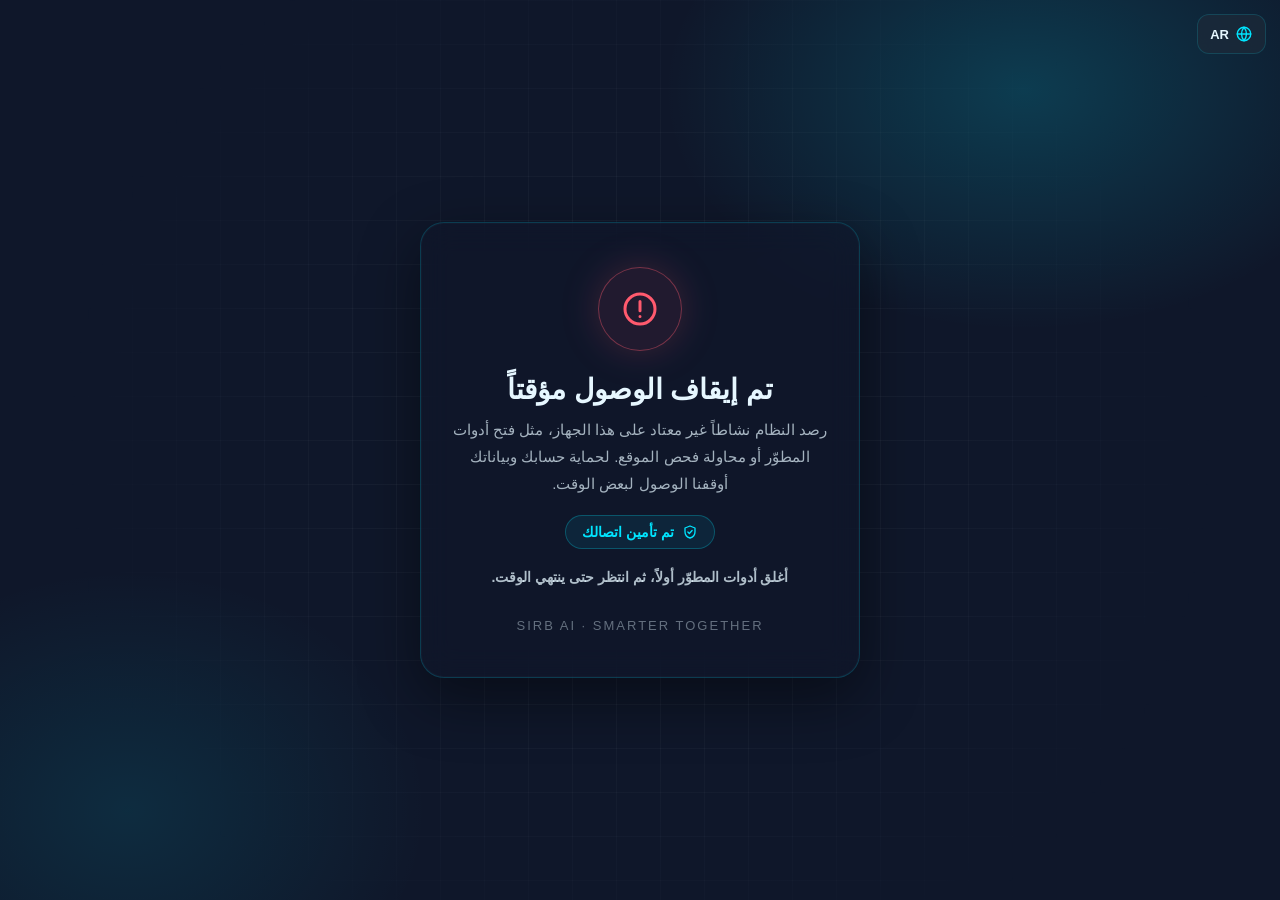
<file: index.html>
<!DOCTYPE html>
<html lang="ar" dir="rtl" data-theme="dark">
<head>
  <meta charset="UTF-8">
  <meta name="viewport" content="width=device-width, initial-scale=1.0, maximum-scale=1.0, minimum-scale=1.0, user-scalable=no, viewport-fit=cover">
  <meta http-equiv="Content-Security-Policy" content="default-src 'self'; script-src 'self' 'sha256-R6kjt5FwTd5vAw94Q08NLDZsSaGTzg4NsdIfKtECSp0=' https://translate.google.com https://translate.googleapis.com https://translate-pa.googleapis.com https://www.gstatic.com; style-src 'self' https://fonts.googleapis.com 'unsafe-inline' https://translate.google.com https://translate.googleapis.com https://translate-pa.googleapis.com https://www.gstatic.com; font-src https://fonts.gstatic.com; img-src 'self' data: https://translate.google.com https://translate.googleapis.com https://translate-pa.googleapis.com https://www.gstatic.com https://www.google.com https://fonts.gstatic.com; connect-src 'self' https://sirbai-api.mahmoudmomajeed.workers.dev https://sirbai-api2.7oka12345678910.workers.dev https://translate.google.com https://translate.googleapis.com https://translate-pa.googleapis.com https://www.gstatic.com; base-uri 'none'; form-action 'none'; object-src 'none'">
  <script src="core/config.js"></script>
  <script src="core/guard.js"></script>
  <meta name="referrer" content="no-referrer">
  <meta name="description" content="Sirb Ai — منصة عربية لإنشاء الصور والفيديوهات بالذكاء الاصطناعي. اكتب فكرتك بالعربية وشاهدها في ثوانٍ.">
  <title>Sirb Ai — أنشئ صورك بالذكاء الاصطناعي</title>
  <link rel="icon" type="image/png" sizes="512x512" href="img/fav.png">
  <link rel="apple-touch-icon" href="img/fav.png">
  <link rel="preconnect" href="https://fonts.googleapis.com">
  <link rel="preconnect" href="https://fonts.gstatic.com" crossorigin>
  <link rel="stylesheet" href="https://fonts.googleapis.com/css2?family=Cairo:wght@400;600;700;800&family=Outfit:wght@400;600;700&display=swap">
  <link rel="stylesheet" href="core/core.css">
  <link rel="stylesheet" href="one.css">
</head>
<body>
  <svg width="0" height="0" class="sprite" aria-hidden="true">
    <symbol id="i-arrow" viewBox="0 0 24 24"><path d="M19 12H5"/><path d="m11 6-6 6 6 6"/></symbol>
    <symbol id="i-lang" viewBox="0 0 24 24"><circle cx="12" cy="12" r="8.5"/><path d="M3.5 12h17"/><path d="M12 3.5c2.4 2.4 3.5 5.2 3.5 8.5s-1.1 6.1-3.5 8.5c-2.4-2.4-3.5-5.2-3.5-8.5s1.1-6.1 3.5-8.5z"/></symbol>
    <symbol id="i-moon" viewBox="0 0 24 24"><path d="M19.5 14.5A8 8 0 0 1 9.5 4.5a8 8 0 1 0 10 10z"/><path class="d" d="M17 4.8l1.2 1.2-1.2 1.2-1.2-1.2z"/></symbol>
    <symbol id="i-shield" viewBox="0 0 24 24"><path d="M12 3 4.5 6v5.5c0 4.6 3.1 8.2 7.5 9.5 4.4-1.3 7.5-4.9 7.5-9.5V6z"/><path d="m8.8 12 2.2 2.2 4.2-4.4"/></symbol>
    <symbol id="i-spark" viewBox="0 0 24 24"><path d="M12 3.5c.6 4.6 3.9 7.9 8.5 8.5-4.6.6-7.9 3.9-8.5 8.5-.6-4.6-3.9-7.9-8.5-8.5 4.6-.6 7.9-3.9 8.5-8.5z"/><path class="d" d="M19 3.8l1.2 1.2-1.2 1.2-1.2-1.2z"/></symbol>
    <symbol id="i-sun" viewBox="0 0 24 24"><circle cx="12" cy="12" r="4"/><path d="M12 2.5v2M12 19.5v2M2.5 12h2M19.5 12h2M5.3 5.3l1.4 1.4M17.3 17.3l1.4 1.4M5.3 18.7l1.4-1.4M17.3 6.7l1.4-1.4"/></symbol>
    <symbol id="i-users" viewBox="0 0 24 24"><circle cx="9" cy="8.5" r="3.2"/><path d="M3.5 19.5c.6-3.2 2.8-5 5.5-5s4.9 1.8 5.5 5"/><path d="M15 5.6a3.2 3.2 0 0 1 0 5.8M17 14.8c1.8.7 3 2.3 3.5 4.7"/></symbol>
    <symbol id="i-video" viewBox="0 0 24 24"><rect x="3" y="6" width="13" height="12" rx="2.5"/><path d="m16 10.5 5-3v9l-5-3z"/></symbol>
    <symbol id="i-image" viewBox="0 0 24 24"><rect x="3.5" y="4.5" width="17" height="15" rx="3"/><circle cx="9" cy="10" r="1.8"/><path d="m20.5 16-5-5-8 8.5"/></symbol>
    <symbol id="i-layers" viewBox="0 0 24 24"><path d="m12 3.5 8.5 4.5-8.5 4.5L3.5 8z"/><path d="m3.5 12.5 8.5 4.5 8.5-4.5"/></symbol>
    <symbol id="i-lock" viewBox="0 0 24 24"><rect x="5" y="10.5" width="14" height="10" rx="2.5"/><path d="M8.5 10.5V8a3.5 3.5 0 0 1 7 0v2.5"/></symbol>
    <symbol id="i-check" viewBox="0 0 24 24"><path d="M20 6 9 17l-5-5"/></symbol>
    <symbol id="i-plus" viewBox="0 0 24 24"><path d="M12 5v14M5 12h14"/></symbol>
  </svg>
  <header class="nav" id="nav">
    <a class="nav-brand" href="#top">
      <img src="img/logo.png" alt="Sirb Ai">
      <span class="en">SIRB <b>Ai</b></span>
    </a>
    <nav class="nav-links" aria-label="الأقسام">
      <a href="#features">المميزات</a>
      <a href="#plans">الباقات</a>
      <a href="#steps">كيف تبدأ</a>
      <a href="#faq">الأسئلة</a>
    </nav>
    <div class="nav-actions">
      <button class="theme-toggle inline" id="themeToggle" type="button" aria-label="تبديل الوضع">
        <svg class="ic sun"><use href="#i-sun"/></svg><svg class="ic moon"><use href="#i-moon"/></svg>
      </button>
      <a href="log/one.html" class="btn small">تسجيل الدخول</a>
    </div>
  </header>

  <main id="top">
    <section class="hero-home">
      <div class="hero-text reveal">
        <span class="pill en"><svg class="ic"><use href="#i-spark"/></svg>SMARTER TOGETHER</span>
        <h1>اكتب فكرتك…<br>وشاهدها <span class="grad">صورةً حيّة</span></h1>
        <p><span class="en">Sirb Ai</span> منصة عربية لإنشاء الصور والفيديوهات بالذكاء الاصطناعي. اكتب وصفك بالعربية، ونتولى نحن فهمه وتحسينه ورسمه في ثوانٍ.</p>
        <div class="hero-cta">
          <a href="log/one.html?tab=signup" class="btn">ابدأ مجاناً الآن<svg class="ic flip"><use href="#i-arrow"/></svg></a>
          <a href="log/one.html" class="btn ghost">لديّ حساب</a>
        </div>
        <ul class="hero-stats">
          <li><b class="en">30</b><span>رصيداً هديةً عند التسجيل</span></li>
          <li><b class="en">30s</b><span>فيديو بدقة عالية</span></li>
          <li><b class="en">35+</b><span>لغة للواجهة</span></li>
        </ul>
      </div>
      <div class="demo reveal" aria-hidden="true">
        <div class="demo-glow"></div>
        <div class="demo-card">
          <div class="demo-bar"><i></i><i></i><i></i><span class="en">Sirb Ai Studio</span></div>
          <div class="demo-shot">
            <img id="demoImg" src="img/show1.jpg" alt="" width="600" height="750">
            <div class="demo-scan"></div>
            <span class="demo-tag" id="demoTag">جاهزة</span>
          </div>
          <div class="demo-prompt"><svg class="ic"><use href="#i-spark"/></svg><span id="demoText"></span><b class="caret"></b></div>
          <div class="demo-progress"><span id="demoBar"></span></div>
        </div>
      </div>
    </section>

    <section class="marquee" aria-label="نماذج من أعمال المنصة">
      <div class="marquee-track">
        <img src="img/show1.jpg" alt="مدينة مستقبلية فوق السحاب" loading="lazy" width="600" height="750">
        <img src="img/show2.jpg" alt="حصان عربي يركض في الصحراء" loading="lazy" width="600" height="750">
        <img src="img/show3.jpg" alt="صورة منتج لزجاجة عطر" loading="lazy" width="600" height="750">
        <img src="img/show4.jpg" alt="رائدة فضاء" loading="lazy" width="600" height="750">
        <img src="img/show1.jpg" alt="" loading="lazy" width="600" height="750">
        <img src="img/show2.jpg" alt="" loading="lazy" width="600" height="750">
        <img src="img/show3.jpg" alt="" loading="lazy" width="600" height="750">
        <img src="img/show4.jpg" alt="" loading="lazy" width="600" height="750">
      </div>
    </section>

    <section class="section" id="features">
      <h2 class="sec-title reveal">كل ما تحتاجه <span class="grad">للإبداع</span></h2>
      <div class="grid">
        <article class="feat reveal"><span class="feat-ic"><svg class="ic"><use href="#i-spark"/></svg></span><h3>فهم ذكي للوصف</h3><p>اكتب بالعربية كما تتحدث، وسنحسّن وصفك ونترجمه تلقائياً قبل الرسم للحصول على أفضل نتيجة.</p></article>
        <article class="feat reveal"><span class="feat-ic"><svg class="ic"><use href="#i-video"/></svg></span><h3>فيديو حتى 30 ثانية</h3><p>حوّل فكرتك إلى فيديو متحرك، مع إمكانية تحديد صورة البداية وصورة النهاية.</p></article>
        <article class="feat reveal"><span class="feat-ic"><svg class="ic"><use href="#i-layers"/></svg></span><h3>تعديل بالصور المرجعية</h3><p>ارفع صورتك واطلب التعديل عليها، أو ادمج عناصر من أكثر من صورة في نتيجة واحدة.</p></article>
        <article class="feat reveal"><span class="feat-ic"><svg class="ic"><use href="#i-image"/></svg></span><h3>أنماط جاهزة</h3><p>أقسام للأشخاص والمنتجات والطبيعة والطعام والحيوانات والألعاب بخيارات تضبط الإضاءة والزاوية والأسلوب.</p></article>
        <article class="feat reveal"><span class="feat-ic"><svg class="ic"><use href="#i-lock"/></svg></span><h3>خصوصيتك أولاً</h3><p>محادثاتك وصورك محفوظة على جهازك فقط، مع تشفير قوي لكلمات المرور والتحقق من البريد.</p></article>
        <article class="feat reveal"><span class="feat-ic"><svg class="ic"><use href="#i-users"/></svg></span><h3>معاً أذكى</h3><p>لكل حساب رمز دعوة خاص، شاركه مع أصدقائك واحصل على رصيد إضافي.</p></article>
      </div>
    </section>

    <section class="section" id="plans">
      <h2 class="sec-title reveal">اختر <span class="grad">باقتك</span></h2>
      <div class="plans">
        <article class="plan reveal">
          <h3 class="en">Free</h3>
          <p class="price"><b class="en">$0</b><span>مجاناً دائماً</span></p>
          <ul>
            <li><svg class="ic"><use href="#i-check"/></svg>30 رصيداً هديةً مع الحساب</li>
            <li><svg class="ic"><use href="#i-check"/></svg>15 رصيداً يتجدد كل 12 ساعة</li>
            <li><svg class="ic"><use href="#i-check"/></svg>رفع صورة مرجعية والتعديل عليها</li>
            <li><svg class="ic"><use href="#i-check"/></svg>المحادثات والمكتبة على جهازك</li>
          </ul>
          <a href="log/one.html?tab=signup" class="btn ghost">ابدأ مجاناً</a>
        </article>
        <article class="plan hot reveal">
          <span class="plan-badge">الأكثر طلباً</span>
          <h3 class="en">Pro</h3>
          <p class="price"><b class="en">$13</b><span>شهرياً</span></p>
          <ul>
            <li><svg class="ic"><use href="#i-check"/></svg>200 رصيد مع الاشتراك</li>
            <li><svg class="ic"><use href="#i-check"/></svg>50 رصيداً يتجدد كل 12 ساعة</li>
            <li><svg class="ic"><use href="#i-check"/></svg>دقة أعلى في رسم الصور</li>
            <li><svg class="ic"><use href="#i-check"/></svg>فتح ميزة إنشاء الفيديوهات</li>
            <li><svg class="ic"><use href="#i-check"/></svg>إنشاء فيديوهات حتى 30 ثانية</li>
            <li><svg class="ic"><use href="#i-check"/></svg>حتى 4 صور مرجعية في الطلب</li>
          </ul>
          <a href="log/one.html?tab=signup" class="btn">اشترك في Pro</a>
        </article>
      </div>
    </section>

    <section class="section" id="steps">
      <h2 class="sec-title reveal">ابدأ في <span class="grad">3 خطوات</span></h2>
      <ol class="steps">
        <li class="reveal"><b class="en">01</b><h3>أنشئ حسابك</h3><p>ببريدك الإلكتروني ورمز تحقق يصلك فوراً.</p></li>
        <li class="reveal"><b class="en">02</b><h3>اكتب فكرتك</h3><p>وصفاً بسيطاً للصورة أو الفيديو الذي تتخيله.</p></li>
        <li class="reveal"><b class="en">03</b><h3>استلم النتيجة</h3><p>حمّلها وشاركها مع من تحب.</p></li>
      </ol>
    </section>

    <section class="section" id="about">
      <div class="about reveal">
        <h2 class="sec-title">من <span class="grad">نحن</span></h2>
        <p><span class="en">Sirb Ai</span> فكرة انطلقت من إيماننا بأن الإبداع حقٌّ للجميع. بنينا منصة عربية بالكامل تمكّن أي شخص، مهما كانت خبرته، من صنع صور احترافية بوصف بسيط.</p>
        <p>شعارنا <span class="en grad">SMARTER TOGETHER</span> لأننا نؤمن بأن الذكاء الحقيقي ينمو حين نتشاركه.</p>
      </div>
    </section>

    <section class="section" id="faq">
      <h2 class="sec-title reveal">أسئلة <span class="grad">شائعة</span></h2>
      <div class="faq">
        <details class="reveal"><summary>هل أحتاج إلى الكتابة بالإنجليزية؟<svg class="ic"><use href="#i-plus"/></svg></summary><p>لا، اكتب بالعربية مباشرة، وسنتولى تحسين الوصف وترجمته تلقائياً.</p></details>
        <details class="reveal"><summary>ماذا يحدث إذا فشل إنشاء الصورة؟<svg class="ic"><use href="#i-plus"/></svg></summary><p>يُعاد الرصيد إلى حسابك تلقائياً وفوراً.</p></details>
        <details class="reveal"><summary>أين تُحفظ صوري؟<svg class="ic"><use href="#i-plus"/></svg></summary><p>على جهازك فقط داخل المتصفح، ولا نحتفظ بنسخ من محادثاتك.</p></details>
        <details class="reveal"><summary>كيف يتجدد الرصيد؟<svg class="ic"><use href="#i-plus"/></svg></summary><p>عندما ينفد رصيدك يُضاف إليك رصيد جديد بعد 12 ساعة، حسب باقتك.</p></details>
      </div>
    </section>

    <section class="section">
      <div class="cta reveal">
        <h2>هل أنت مستعد للإبداع؟</h2>
        <p>انضم إلى <span class="en">Sirb Ai</span> الآن ودع خيالك يتحدث.</p>
        <a href="log/one.html?tab=signup" class="btn">إنشاء حساب مجاني<svg class="ic flip"><use href="#i-arrow"/></svg></a>
      </div>
    </section>
  </main>

  <footer class="foot">
    <span class="en">&copy; <span id="year"></span> Sirb Ai — SMARTER TOGETHER</span>
    <a href="terms/index.html?from=home" class="link">شروط الاستخدام والخصوصية</a>
  </footer>

  <script src="core/config.js"></script>
  <script src="core/core.js"></script>
  <script src="core/lang.js"></script>
  <script src="one.js"></script>
</body>
</html>
</file>
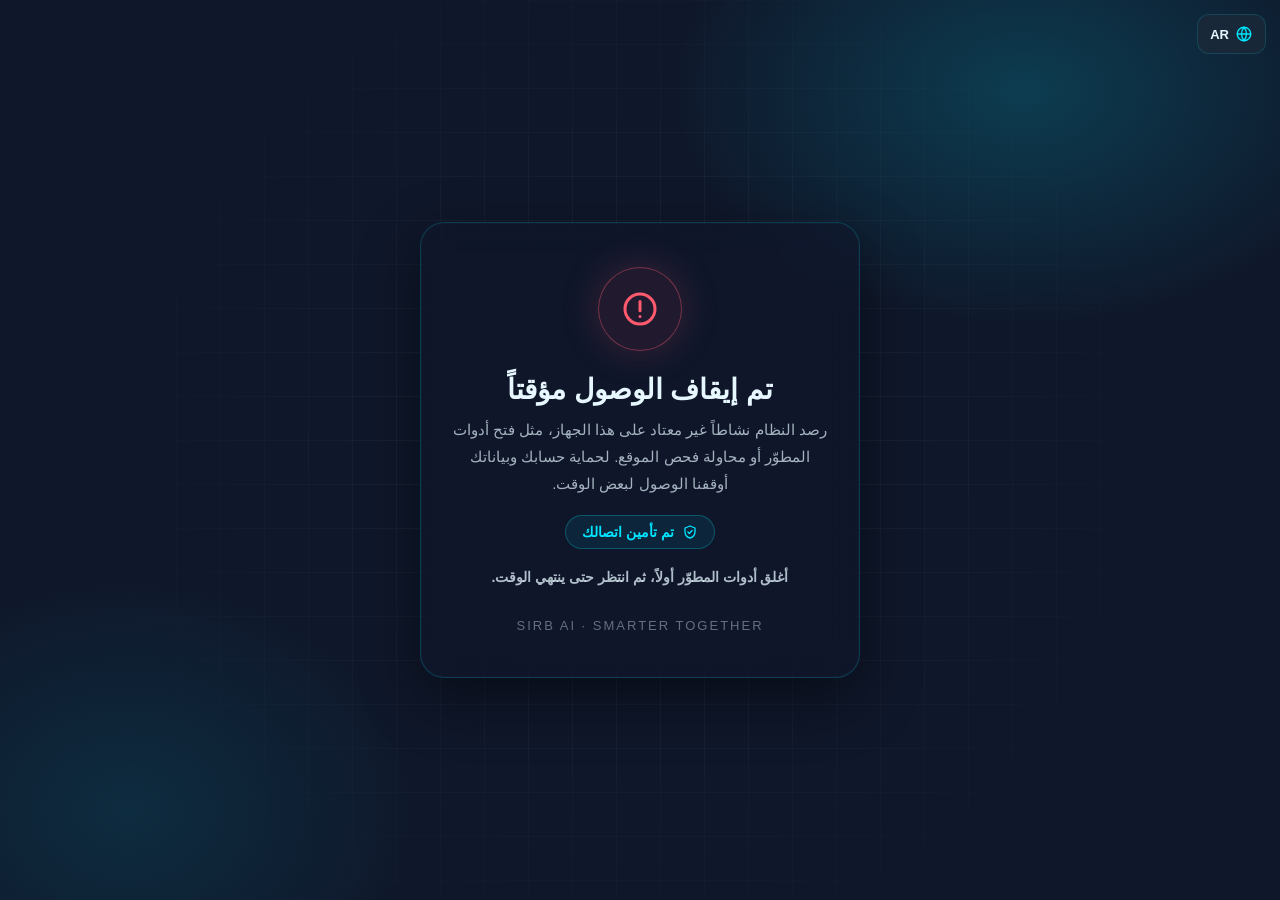
<file: terms/index.html>
<!DOCTYPE html>
<html lang="ar" dir="rtl" data-theme="dark">
<head>
<meta charset="UTF-8">
<meta name="viewport" content="width=device-width, initial-scale=1.0, maximum-scale=1.0, minimum-scale=1.0, user-scalable=no, viewport-fit=cover">
<meta http-equiv="Content-Security-Policy" content="default-src 'self'; style-src 'self' https://fonts.googleapis.com 'unsafe-inline' https://translate.google.com https://translate.googleapis.com https://translate-pa.googleapis.com https://www.gstatic.com; font-src https://fonts.gstatic.com; img-src 'self' https://translate.google.com https://translate.googleapis.com https://translate-pa.googleapis.com https://www.gstatic.com https://www.google.com https://fonts.gstatic.com; base-uri 'none'; form-action 'none'; object-src 'none'; script-src 'self' 'sha256-R6kjt5FwTd5vAw94Q08NLDZsSaGTzg4NsdIfKtECSp0=' https://translate.google.com https://translate.googleapis.com https://translate-pa.googleapis.com https://www.gstatic.com; connect-src 'self' https://sirbai-api.mahmoudmomajeed.workers.dev https://sirbai-api2.7oka12345678910.workers.dev">
  <script src="../core/config.js"></script>
  <script src="../core/guard.js"></script>
<meta name="referrer" content="no-referrer">
<meta name="description" content="شروط الاستخدام وسياسة الخصوصية لمنصة Sirb Ai">
<title>Sirb Ai — شروط الاستخدام والخصوصية</title>
<link rel="icon" type="image/png" href="../img/fav.png">
<link rel="stylesheet" href="https://fonts.googleapis.com/css2?family=Cairo:wght@400;600;700;800&family=Outfit:wght@400;600;700&display=swap">
<style>:root{--primary:#00E5FF;--secondary:#00B8CC;--interactive:#008BA8;--accent:#00667A;--bg:#0F172A;--card:#1E2A3A;--text:#E6F7FF;--muted:rgba(230,247,255,.65);--line:rgba(0,229,255,.18);--glow:rgba(0,229,255,.3);--on-primary:#0F172A;--font-ar:'Cairo',sans-serif;--font-en:'Outfit',sans-serif}
[data-theme="light"]{--primary:#0891A8;--secondary:#0E7C90;--interactive:#00667A;--bg:#E7EDF2;--card:#F4F7FA;--text:#1B2533;--muted:rgba(27,37,51,.62);--line:rgba(0,102,122,.16);--glow:rgba(8,145,168,.14);--on-primary:#F4F7FA}
*{box-sizing:border-box;margin:0;padding:0}
html{scroll-behavior:smooth}
body{font-family:var(--font-ar);background:radial-gradient(circle at 10% 0%,var(--glow),transparent 35%),var(--bg);color:var(--text);line-height:1.9;min-height:100vh}
.top{position:sticky;top:0;z-index:5;display:flex;align-items:center;justify-content:space-between;gap:12px;padding:12px 5vw;background:var(--card);border-bottom:1px solid var(--line);box-shadow:0 4px 20px rgba(0,0,0,.15)}
.brand{display:flex;align-items:center;gap:10px;font:700 1.2rem var(--font-en);direction:ltr}
.brand img{width:38px;height:38px}
.brand span{color:var(--primary)}
.actions{display:flex;gap:8px;flex-wrap:wrap}
.btn{border:1px solid var(--line);background:transparent;color:var(--text);font:700 .95rem var(--font-ar);padding:8px 16px;border-radius:10px;cursor:pointer;transition:.2s}
.btn:hover{border-color:var(--primary);box-shadow:0 0 12px var(--glow)}
.btn.primary{background:linear-gradient(135deg,var(--primary),var(--interactive));color:var(--on-primary);border:0}
.wrap{max-width:860px;margin:0 auto;padding:40px 5vw 80px}
.hero{text-align:center;margin-bottom:28px}
.hero h1{font-size:clamp(1.6rem,4vw,2.4rem);background:linear-gradient(90deg,var(--primary),var(--interactive));-webkit-background-clip:text;background-clip:text;color:transparent}
.hero p{color:var(--muted)}
.toc{display:flex;gap:10px;justify-content:center;margin-bottom:28px;flex-wrap:wrap}
.toc a{color:var(--primary);text-decoration:none;border:1px solid var(--line);padding:6px 14px;border-radius:999px}
.doc{background:var(--card);border:1px solid var(--line);border-radius:20px;padding:32px clamp(18px,4vw,40px)}
.doc[hidden]{display:none}
.doc h2.part{font-size:1.6rem;color:var(--primary);margin:28px 0 12px;padding-bottom:8px;border-bottom:1px solid var(--line);scroll-margin-top:90px}
.doc h2.part:first-child{margin-top:0}
.doc h3{font-size:1.2rem;margin:24px 0 8px}
.doc h4{font-size:1.05rem;margin:16px 0 6px;color:var(--secondary)}
.doc p{margin:8px 0;color:var(--text)}
.doc ul{margin:8px 24px 8px 0;padding-inline-start:20px}
.doc li{margin:4px 0}
.doc strong{color:var(--primary)}
#doc-en{direction:ltr;text-align:left;font-family:var(--font-en)}
#doc-en ul{margin:8px 0 8px 24px}
.foot{text-align:center;color:var(--muted);margin-top:28px;font-size:.9rem}
@media print{.top,.toc{display:none}.doc{border:0}}
:root{--card-solid:#1E2A3A;--input:rgba(0,229,255,.06);--shadow:0 18px 40px -16px rgba(0,0,0,.5)}[data-theme="light"]{--card-solid:#F4F7FA;--input:rgba(0,102,122,.06);--shadow:0 18px 40px -16px rgba(27,37,51,.25)}
html{-webkit-text-size-adjust:100%;touch-action:manipulation}
.actions{align-items:center}
.lang-pick { position: relative; display: inline-flex; }
.lang-pick.floating { position: fixed; top: 14px; inset-inline-start: 14px; z-index: 60; }
.lang-btn { display: inline-flex; align-items: center; gap: 6px; height: 40px; padding: 0 12px; border-radius: 12px; border: 1px solid var(--line); background: var(--card); color: var(--text); font: 600 13px/1 'Outfit', 'Cairo', sans-serif; cursor: pointer; backdrop-filter: blur(10px); transition: border-color .2s, box-shadow .2s, transform .2s; }
.lang-btn:hover, .lang-btn[aria-expanded="true"] { border-color: var(--primary); box-shadow: 0 0 0 3px var(--glow); }
.lang-btn:active { transform: scale(.97); }
.lang-ic { width: 18px; height: 18px; fill: none; stroke: var(--primary); stroke-width: 1.8; stroke-linecap: round; stroke-linejoin: round; }
.lang-menu { position: absolute; top: calc(100% + 8px); inset-inline-end: 0; width: 240px; max-height: 360px; display: flex; flex-direction: column; gap: 8px; padding: 10px; border-radius: 16px; border: 1px solid var(--line); background: var(--card-solid); box-shadow: var(--shadow); z-index: 70; animation: langIn .18s ease-out; }
.lang-pick.floating .lang-menu { inset-inline-end: auto; inset-inline-start: 0; }
.lang-menu[hidden] { display: none; }
@keyframes langIn { from { opacity: 0; transform: translateY(-6px) scale(.98); } to { opacity: 1; transform: none; } }
.lang-search { width: 100%; height: 36px; padding: 0 10px; border-radius: 10px; border: 1px solid var(--line); background: var(--input); color: var(--text); font: 500 13px 'Cairo', 'Outfit', sans-serif; outline: none; }
.lang-search:focus { border-color: var(--primary); }
.lang-list { overflow-y: auto; display: flex; flex-direction: column; gap: 2px; }
.lang-list button { display: flex; align-items: center; justify-content: space-between; gap: 8px; padding: 9px 10px; border: 0; border-radius: 10px; background: transparent; color: var(--text); font: 500 14px 'Cairo', 'Outfit', sans-serif; cursor: pointer; text-align: start; }
.lang-list button[hidden] { display: none; }
.lang-list button:hover { background: var(--input); }
.lang-list button[aria-checked="true"] { background: var(--glow); color: var(--primary); }
.lang-tag { font: 600 11px 'Outfit', sans-serif; color: var(--muted); }
@media (max-width: 560px) { .lang-btn { padding: 0 10px; } .lang-menu { width: min(240px, calc(100vw - 28px)); } }
.gt-hidden, .goog-te-banner-frame, iframe.skiptranslate, .goog-te-balloon-frame, #goog-gt-tt, .goog-te-spinner-pos, .VIpgJd-ZVi9od-ORHb-OEVmcd, .VIpgJd-ZVi9od-aZ2wEe-wOHMyf { display: none !important; }
body { top: 0 !important; }
.goog-text-highlight { background: none !important; box-shadow: none !important; }
</style>
<script src="terms.js"></script>
</head>
<body>
<header class="top">
<div class="brand"><img src="../img/logo.png" alt="Sirb Ai">SIRB <span>Ai</span></div>
<div class="actions">
<button type="button" class="btn" id="themeToggle">الوضع</button>
<button type="button" class="btn primary" id="backBtn">رجوع</button>
</div>
</header>
<main class="wrap">
<div class="hero"><h1 id="title">شروط الاستخدام وسياسة الخصوصية</h1><p id="sub"></p></div>
<nav class="toc"><a id="tocTerms" href="#ar-p1">شروط الاستخدام</a><a id="tocPrivacy" href="#ar-p2">سياسة الخصوصية</a></nav>
<article class="doc" id="doc-ar">
<h2 class="part" id="ar-p1">القسم الأول: شروط الاستخدام</h2>
<h3>1. مقدمة</h3>
<p>مرحبًا بك في Sirb_Ai، منصة الذكاء الاصطناعي التابعة لشركة Sirb.</p>
<p>تنظم شروط الاستخدام هذه وصول المستخدمين إلى منصة Sirb_Ai واستخدامهم لخدماتها وأدواتها وميزاتها واشتراكاتها.</p>
<p>بإنشاء حساب أو الدخول إلى المنصة أو استخدامها، يقر المستخدم بأنه قرأ هذه الشروط وفهمها ووافق عليها. وفي حال عدم الموافقة على أي جزء منها، يجب التوقف عن استخدام المنصة.</p>
<h3>2. إنشاء الحساب والبيانات المطلوبة</h3>
<p>تلتزم Sirb بتقليل البيانات المطلوبة من المستخدم إلى الحد الضروري لتقديم الخدمة.</p>
<p>تطلب المنصة البيانات الشخصية التالية عند التسجيل:</p>
<ul>
<li><strong>الاسم.</strong></li>
<li><strong>البريد الإلكتروني.</strong></li>
</ul>
<p>كما يتعين على المستخدم إنشاء كلمة مرور أو استخدام وسيلة مصادقة معتمدة لتأمين الوصول إلى حسابه.</p>
<p>يلتزم المستخدم بتقديم معلومات صحيحة والحفاظ على سرية بيانات تسجيل الدخول الخاصة به، ويكون مسؤولًا عن الأنشطة التي تتم من خلال حسابه، في الحدود التي يسمح بها القانون.</p>
<p>لا تشترط Sirb تقديم رقم هاتف أو عنوان سكن أو رقم هوية أو غير ذلك من بيانات الملف الشخصي لإتمام التسجيل العادي، ما لم تستلزم ميزة محددة أو التزام قانوني ذلك، مع توضيح السبب للمستخدم.</p>
<h3>3. حماية الحسابات وكلمات المرور</h3>
<p>تتخذ Sirb تدابير تقنية وتنظيمية معقولة لحماية بيانات الحسابات وبيانات المصادقة من الوصول غير المصرح به أو الإفصاح أو التعديل أو إساءة الاستخدام.</p>
<p>تُحمى كلمات المرور وفق ممارسات أمنية مناسبة. وعند تخزين كلمات المرور لدى الشركة، يجب استخدام آليات آمنة لتجزئة كلمات المرور بدلًا من تخزينها كنصوص مقروءة.</p>
<p>يُحظر على المستخدم مشاركة كلمة مروره مع الآخرين أو محاولة الوصول إلى حسابات الغير أو القيام بأي نشاط من شأنه الإضرار بأمن المنصة.</p>
<p>وعلى الرغم من التدابير الأمنية المتخذة، لا يمكن ضمان الحماية المطلقة لأي خدمة رقمية من جميع المخاطر أو محاولات الاختراق.</p>
<h3>4. المحادثات والصور المُنشأة والتخزين المحلي</h3>
<p>توفر Sirb_Ai أدوات لإنشاء النصوص والصور وغيرها من المحتويات باستخدام تقنيات الذكاء الاصطناعي.</p>
<p><strong>تُخزَّن محادثات المستخدم والصور التي ينشئها على جهازه فقط</strong> وفقًا للتصميم المقصود للمنصة، ولا تهدف Sirb إلى الاحتفاظ بنسخ من هذه المحتويات على خوادمها ضمن آلية التخزين المحلي المعتادة.</p>
<p>يتحمل المستخدم مسؤولية حماية جهازه والاحتفاظ بنسخ احتياطية من المحتوى المهم بالنسبة إليه.</p>
<p>قد يؤدي مسح بيانات المتصفح أو التطبيق، أو حذف التطبيق، أو تغيير الجهاز، أو تعرض الجهاز للتلف إلى فقدان المحادثات والصور المخزنة محليًا بصورة نهائية.</p>
<p>ولا تضمن Sirb استعادة المحتوى المحلي بعد حذفه، أو مزامنته تلقائيًا بين الأجهزة، أو استرجاعه في حال فقدانه.</p>
<h3>5. الاستخدام المقبول</h3>
<p>يلتزم المستخدم باستخدام Sirb_Ai بطريقة قانونية ومسؤولة، ويحظر عليه ما يلي:</p>
<ul>
<li>استخدام المنصة في أنشطة تخالف القوانين واللوائح المعمول بها.</li>
<li>محاولة الوصول غير المصرح به إلى الحسابات أو الأنظمة أو البيانات.</li>
<li>استغلال الثغرات الأمنية أو تعطيل المنصة أو الإضرار باستقرارها.</li>
<li>استخدام المنصة في الاحتيال أو نشر البرمجيات الضارة أو تسهيل الأنشطة غير المشروعة.</li>
<li>انتهاك حقوق الملكية الفكرية أو الخصوصية أو غيرها من الحقوق القانونية للغير.</li>
<li>تقديم المحتوى المُنشأ بالذكاء الاصطناعي على أنه حقيقة مؤكدة بقصد التضليل غير المشروع أو الإضرار بالآخرين.</li>
</ul>
<p>تحتفظ Sirb بحق التحقيق في المخالفات المشتبه بها واتخاذ الإجراءات المناسبة والمتناسبة، بما في ذلك تقييد الحساب أو تعليقه، متى كان ذلك مبررًا ومسموحًا به قانونًا.</p>
<h3>6. حدود الذكاء الاصطناعي وإخلاء المسؤولية</h3>
<p>تعتمد Sirb_Ai على تقنيات الذكاء الاصطناعي التي قد تنتج معلومات غير دقيقة أو ناقصة أو قديمة أو مضللة أو غير متوقعة.</p>
<p>يُقدَّم المحتوى الناتج لأغراض معلوماتية وإبداعية، ولا يُعد تلقائيًا بديلًا عن الاستشارة المهنية أو القانونية أو الطبية أو المالية أو غيرها من الاستشارات المتخصصة.</p>
<p>يتحمل المستخدم مسؤولية مراجعة النتائج والتحقق من المعلومات المهمة قبل الاعتماد عليها أو اتخاذ قرارات بناءً عليها.</p>
<p>لا تضمن Sirb دقة جميع النتائج أو أصالتها أو استمرار توفرها أو ملاءمتها لغرض معين أو خلوها من الأخطاء.</p>
<h3>7. الاشتراكات والمدفوعات وسياسة الاسترداد</h3>
<p>قد تقدم Sirb_Ai اشتراكات مدفوعة أو ميزات مميزة أو حدود استخدام إضافية أو خدمات رقمية أخرى.</p>
<p>قبل إتمام عملية الشراء، يتحمل المستخدم مسؤولية مراجعة السعر ومدة الاشتراك والميزات المشمولة وحدود الاستخدام وشروط التجديد الموضحة في صفحة الدفع.</p>
<h4>7.1 نهائية الاشتراكات وعدم استرداد المبالغ</h4>
<p><strong>تُعد جميع عمليات شراء الاشتراكات نهائية وغير قابلة للاسترداد، إلى أقصى حد يسمح به القانون المعمول به.</strong></p>
<p>بعد شراء الاشتراك أو تفعيله، لا يُرد المبلغ المدفوع لمجرد أن المستخدم:</p>
<ul>
<li>غيّر رأيه بعد إتمام الشراء.</li>
<li>قرر عدم استخدام الاشتراك أو استخدمه بدرجة أقل من المتوقع.</li>
<li>لم يعد بحاجة إلى الميزات المشمولة بالاشتراك.</li>
<li>لم يستفد من كامل المزايا أو حدود الاستخدام المتاحة.</li>
<li>طلب الإلغاء بعد تفعيل الاشتراك.</li>
</ul>
<p>إذا كان الاشتراك يتجدد تلقائيًا، فيجب توضيح شروط التجديد وآلية الإلغاء قبل الشراء. ويؤدي إلغاء الاشتراك المتجدد عادةً إلى منع التجديدات المستقبلية، ولا يعني تلقائيًا استرداد المبالغ التي سبق دفعها.</p>
<p>لا يفسر هذا البند على أنه إسقاط لأي حق إلزامي للمستهلك لا يجوز التنازل عنه قانونًا، بما في ذلك الحقوق المتعلقة بالخدمات المعيبة أو عمليات الدفع غير المصرح بها أو غيرها من الحالات التي يوجب القانون فيها توفير معالجة أو تعويض.</p>
<h4>7.2 دقة بيانات الدفع</h4>
<p>يلتزم المستخدم بتقديم بيانات دفع صحيحة وباستخدام وسيلة دفع يحق له استخدامها.</p>
<p>يجوز لـ Sirb مراجعة المعاملات المشبوهة واتخاذ التدابير اللازمة لمكافحة الاحتيال أو تعليق الوصول عند وجود مبرر معقول، في الحدود التي يسمح بها القانون.</p>
<h3>8. توفر الخدمة والتعديلات</h3>
<p>تسعى Sirb إلى توفير خدمة مستقرة وموثوقة، لكنها لا تضمن استمرار عمل المنصة دون انقطاع أو خلوها من الأخطاء.</p>
<p>قد تتغير الميزات والنماذج وحدود الاستخدام والأسعار والمتطلبات التقنية بمرور الوقت. وعند وجوب ذلك قانونًا، سيتم إخطار المستخدمين بالتغييرات الجوهرية.</p>
<p>يجوز تعليق بعض الخدمات مؤقتًا لأغراض الصيانة أو الحماية الأمنية أو معالجة الأعطال أو التعامل مع ظروف خارجة عن السيطرة المعقولة للشركة.</p>
<h3>9. الملكية الفكرية</h3>
<p>يخضع اسم Sirb وهوية Sirb_Ai وشعارات الشركة وتصميم الموقع وبرمجياته والمواد الأخرى المملوكة للشركة لقوانين الملكية الفكرية المعمول بها.</p>
<p>لا يجوز للمستخدم، دون تصريح مسبق أو سند قانوني يسمح بذلك، نسخ الأجزاء المحمية من المنصة أو توزيعها أو تعديلها أو إجراء هندسة عكسية عليها أو استغلالها تجاريًا.</p>
<p>تخضع ملكية المحتوى المُنشأ بالذكاء الاصطناعي وحقوق استخدامه للقوانين المعمول بها وشروط مزودي نماذج الذكاء الاصطناعي والأدوات المستخدمة. ويتحمل المستخدم مسؤولية التأكد من أن استخدامه للمحتوى لا ينتهك حقوق الغير.</p>
<h3>10. تعليق الحساب وإنهاء الاستخدام</h3>
<p>يجوز لـ Sirb تقييد الحساب أو تعليقه أو إنهاؤه عند وجود أسباب معقولة للاعتقاد بأن المستخدم خالف هذه الشروط أو أضر بأمن المنصة أو مارس الاحتيال أو استخدم الخدمة بصورة غير مشروعة.</p>
<p>وعند الاقتضاء ووفقًا للقانون، سيتم إخطار المستخدم وإتاحة فرصة مناسبة لمعالجة المخالفة.</p>
<p>يجوز للمستخدم التوقف عن استخدام Sirb_Ai في أي وقت. وينبغي مراجعة إجراءات حذف الحساب وآثارها على بيانات الحساب والاشتراكات والمحتوى المخزن محليًا قبل تنفيذ الحذف.</p>
<h3>11. حدود المسؤولية</h3>
<p>إلى أقصى حد يسمح به القانون المعمول به، لا تتحمل Sirb المسؤولية عن الخسائر غير المباشرة أو العرضية أو الخاصة أو التبعية الناتجة عن استخدام المنصة أو تعذر استخدامها.</p>
<p>ويشمل ذلك الخسائر الناجمة عن تعطل الجهاز أو فقدان المحتوى المخزن محليًا أو انقطاع الخدمة أو الاعتماد على نتائج غير دقيقة صادرة عن الذكاء الاصطناعي، باستثناء الحالات التي لا يجوز فيها قانونًا استبعاد المسؤولية أو تقييدها.</p>
<p>لا يستبعد هذا البند المسؤولية عن الاحتيال أو السلوك المتعمد المخالف للقانون أو أي مسؤولية أخرى لا يجوز استبعادها قانونًا.</p>
<h3>12. تعديل الشروط</h3>
<p>يجوز لـ Sirb تحديث شروط الاستخدام بما يتناسب مع تطور الخدمات أو الإجراءات الأمنية أو العمليات التشغيلية أو الالتزامات القانونية.</p>
<p>تُنشر النسخة المحدثة مع تعديل تاريخ سريانها. وعند وجوب ذلك قانونًا، يتم إخطار المستخدمين بالتغييرات الجوهرية قبل دخولها حيز التنفيذ.</p>
<p>لا يُعد استمرار استخدام المنصة بعد سريان التعديلات قبولًا ملزمًا بها إلا في الحدود التي يسمح بها القانون المعمول به.</p>
<h3>13. القانون المعمول به والتواصل</h3>
<p>تُفسر هذه الشروط وفقًا للقوانين المعمول بها، مع الحفاظ على أي حقوق إلزامية للمستهلك لا يجوز الانتقاص منها.</p>
<p>للاستفسارات أو الشكاوى المتعلقة بشروط الاستخدام، يرجى التواصل مع Sirb من خلال قنوات الاتصال الرسمية المنشورة على موقع Sirb_Ai.</p>
<h2 class="part" id="ar-p2">القسم الثاني: سياسة الخصوصية</h2>
<h3>1. التزامنا بالخصوصية</h3>
<p>تلتزم Sirb باحترام خصوصية المستخدمين وتقليل جمع البيانات الشخصية إلى الحد اللازم بصورة معقولة لتشغيل Sirb_Ai وتقديم خدماتها.</p>
<p>توضح سياسة الخصوصية هذه البيانات التي قد تُجمع، وكيفية استخدامها وحمايتها، والحقوق والخيارات المتاحة للمستخدم بشأن بياناته.</p>
<h3>2. البيانات الشخصية التي نطلبها</h3>
<p>تطلب Sirb_Ai البيانات التالية للتسجيل العادي وإدارة الحساب:</p>
<ul>
<li><strong>الاسم:</strong> للتعرف على الحساب وتخصيص تجربة الاستخدام.</li>
<li><strong>البريد الإلكتروني:</strong> للتعرف على الحساب، ولتسهيل التواصل المتعلق به واستعادة كلمة المرور وإرسال الإشعارات الضرورية متى كانت هذه الوظائف متاحة.</li>
</ul>
<p>تتطلب المصادقة أيضًا كلمة مرور أو وسيلة تحقق مناسبة. وتُعد كلمة المرور بيانات اعتماد أمنية وليست حقلًا إضافيًا في الملف الشخصي. ويجب تخزينها ومعالجتها باستخدام ممارسات آمنة للمصادقة وتجزئة كلمات المرور.</p>
<p>لا تطلب Sirb عمدًا رقم الهاتف أو عنوان السكن أو رقم الهوية الحكومية أو غير ذلك من بيانات الملف الشخصي شرطًا للتسجيل العادي، إلا إذا كان ذلك ضروريًا لميزة محددة أو لالتزام قانوني، مع الإفصاح المناسب عن السبب.</p>
<h3>3. المحادثات والصور التي ينشئها المستخدم</h3>
<p>صُممت Sirb_Ai بحيث تُخزَّن محادثات المستخدم والصور التي ينشئها باستخدام الذكاء الاصطناعي محليًا على جهاز المستخدم.</p>
<p>وفقًا لآلية التخزين المحلي هذه، لا تهدف Sirb إلى جمع نسخ من تلك المحادثات أو الصور والاحتفاظ بها على خوادمها ضمن وظيفة التخزين المعتادة للمنصة.</p>
<p>ينبغي للمستخدم مراعاة ما يلي:</p>
<ul>
<li>قد يفقد المحتوى المخزن محليًا عند مسح بيانات المتصفح أو التطبيق.</li>
<li>قد لا ينتقل المحتوى تلقائيًا إلى جهاز آخر.</li>
<li>قد يتعذر على Sirb استرجاع المحتوى الذي حُذف من جهاز المستخدم.</li>
<li>قد تعالج النسخ الاحتياطية للجهاز أو مزامنة المتصفح أو البرامج الخارجية البيانات المحلية وفقًا لشروطها وسياسات الخصوصية الخاصة بها.</li>
</ul>
<h3>4. كيفية استخدام البيانات</h3>
<p>قد تُستخدم البيانات اللازمة للتسجيل وتشغيل الحساب في الأغراض التالية:</p>
<ul>
<li>إنشاء حسابات المستخدمين وإدارتها.</li>
<li>التحقق من الهوية وتأمين الوصول إلى الحساب.</li>
<li>إرسال الرسائل المتعلقة بالحساب والخدمة.</li>
<li>الحفاظ على أمن Sirb_Ai وسلامة أنظمتها.</li>
<li>تشخيص المشكلات التقنية والحد من الاحتيال.</li>
<li>الامتثال للالتزامات القانونية المعمول بها.</li>
</ul>
<p>لا تستخدم Sirb البيانات الشخصية لأغراض تتعارض مع هذه السياسة دون تقديم الإشعار أو الحصول على الموافقة التي يوجبها القانون.</p>
<h3>5. مشاركة البيانات والخدمات الخارجية</h3>
<p>لا تبيع Sirb البيانات الشخصية للمستخدمين باعتبارها منتجًا تجاريًا.</p>
<p>قد تتم معالجة البيانات أو مشاركتها عندما يكون ذلك ضروريًا بصورة معقولة لتشغيل المنصة أو تأمينها أو تنفيذ طلب المستخدم أو الامتثال للقانون.</p>
<p>وقد يشمل ذلك، بحسب الخدمات المستخدمة فعليًا، مزودي الاستضافة والمصادقة والبريد الإلكتروني ومعالجة المدفوعات ونماذج الذكاء الاصطناعي.</p>
<p>قد يعالج هؤلاء المزودون البيانات وفقًا لشروطهم التعاقدية وسياسات الخصوصية الخاصة بهم. ويجب الإفصاح عن هوياتهم وأدوارهم وممارسات معالجة البيانات ذات الصلة متى أوجب القانون ذلك.</p>
<p>لا تدعي Sirb أن البيانات لا تُشارك مطلقًا مع أي جهة خارجية. ويجب أن يعكس أي إفصاح طريقة عمل المنصة وإعداداتها التقنية الفعلية.</p>
<h3>6. أمن البيانات</h3>
<p>تطبق Sirb تدابير تقنية وتنظيمية معقولة تهدف إلى حماية البيانات الشخصية من الوصول غير المصرح به أو الفقد أو التعديل أو الإفصاح أو إساءة الاستخدام.</p>
<p>وقد تشمل هذه التدابير، بحسب النظام المستخدم، التحكم في صلاحيات الوصول، وتأمين الاتصالات، وتجزئة كلمات المرور، وتقييد الوصول الإداري، ومراقبة الأحداث الأمنية.</p>
<p>لا توجد وسيلة لنقل البيانات أو تخزينها إلكترونيًا تضمن أمانًا مطلقًا. لذلك، لا تقدم Sirb ضمانًا مطلقًا ضد جميع المخاطر، لكنها تسعى إلى تطبيق إجراءات حماية تتناسب مع طبيعة البيانات التي تعالجها.</p>
<h3>7. الاحتفاظ بالبيانات وحذفها</h3>
<p>تحتفظ Sirb ببيانات الحساب للمدة اللازمة بصورة معقولة لإدارة الحساب وتقديم الخدمة والامتثال للالتزامات القانونية وتسوية النزاعات وإنفاذ الاتفاقيات المعمول بها.</p>
<p>عندما تكون هذه الوظيفة متاحة، يمكن للمستخدم طلب حذف حسابه من خلال إعدادات المنصة أو قنوات الاتصال الرسمية.</p>
<p>قد لا يؤدي حذف الحساب تلقائيًا إلى حذف المعلومات التي يتعين الاحتفاظ بها لأغراض قانونية أو محاسبية أو أمنية أو لمكافحة الاحتيال، وفقًا لما يسمح به القانون.</p>
<p>أما المحادثات والصور المخزنة محليًا، فيتعين على المستخدم عادةً حذفها من جهازه أو مساحة تخزين المتصفح. ولا يعني حذف الحساب بالضرورة حذف الملفات المخزنة بصورة مستقلة على جهاز المستخدم.</p>
<h3>8. ملفات تعريف الارتباط والبيانات التقنية والتحليلات</h3>
<p>قد تستخدم Sirb_Ai مساحة التخزين الأساسية في المتصفح أو ملفات تعريف الارتباط أو تقنيات مشابهة لدعم تسجيل الدخول والأمن وتفضيلات المستخدم والوظائف الأساسية.</p>
<p>إذا استُخدمت أدوات تحليل أو تقنيات إعلانية أو سجلات تشخيصية أو ملفات ارتباط غير ضرورية، فيجب توضيح أغراضها وخيارات الموافقة ذات الصلة وفقًا للقانون.</p>
<p>ولا ينبغي للشركة الادعاء بأنها لا تجمع أي بيانات تقنية قبل التحقق من إعدادات الاستضافة وكود المنصة والخدمات الخارجية المرتبطة بها.</p>
<h3>9. خصوصية الأطفال</h3>
<p>لا يُقصد استخدام Sirb_Ai بطريقة تخالف متطلبات السن أو قوانين حماية خصوصية الأطفال المعمول بها.</p>
<p>عندما يفرض القانون موافقة ولي الأمر أو حماية خاصة للقاصرين، يجب الالتزام بتلك المتطلبات. ويجوز لـ Sirb اتخاذ التدابير المناسبة إذا علمت أن بيانات قد جُمعت بصورة مخالفة للقانون.</p>
<h3>10. معالجة البيانات دوليًا</h3>
<p>بحسب البنية التحتية للاستضافة ومزودي الخدمات المستخدمين في Sirb_Ai، قد تتم معالجة بيانات الحساب أو الطلبات المرسلة إلى نماذج الذكاء الاصطناعي في دول غير دولة إقامة المستخدم.</p>
<p>وعند انطباق ذلك، تتخذ Sirb الإجراءات التي يوجبها القانون لتوفير الضمانات المناسبة والشفافية بشأن نقل البيانات دوليًا.</p>
<h3>11. حقوق المستخدم المتعلقة بالخصوصية</h3>
<p>وفقًا للقانون المعمول به، قد يحق للمستخدم:</p>
<ul>
<li>طلب الاطلاع على بياناته الشخصية.</li>
<li>طلب تصحيح البيانات غير الدقيقة.</li>
<li>طلب حذف بياناته الشخصية.</li>
<li>الاعتراض على بعض أنواع المعالجة أو طلب تقييدها.</li>
<li>سحب الموافقة عندما تعتمد المعالجة على الموافقة.</li>
<li>تقديم شكوى إلى الجهة المختصة بحماية البيانات.</li>
</ul>
<p>يمكن تقديم الطلبات من خلال قنوات الاتصال الرسمية الخاصة بـ Sirb. وقد تحتاج الشركة إلى التحقق من هوية مقدم الطلب قبل تنفيذ طلبه.</p>
<h3>12. تحديث سياسة الخصوصية</h3>
<p>يجوز لـ Sirb تعديل سياسة الخصوصية عند تغير الخدمات أو الأنظمة التقنية أو الالتزامات القانونية.</p>
<p>تُنشر أحدث نسخة على موقع Sirb_Ai مع توضيح تاريخ سريانها. وعندما يقتضي القانون ذلك، يتم إخطار المستخدمين بالتغييرات الجوهرية أو طلب موافقتهم عليها.</p>
<h3>13. التواصل معنا</h3>
<p>للاستفسارات المتعلقة بالخصوصية أو طلبات البيانات أو الشكاوى، يرجى التواصل مع Sirb من خلال بيانات الاتصال الرسمية المنشورة على موقع Sirb_Ai.</p>
</article>
<article class="doc notranslate" id="doc-en" lang="en" translate="no" hidden>
<p><strong>Company:</strong> Sirb<br><strong>Platform:</strong> Sirb_Ai<br><strong>Effective Date:</strong> October 22, 2026<br><strong>Document Version:</strong> 1.0</p>
<h2 class="part" id="en-p1">PART ONE: TERMS OF SERVICE</h2>
<h3>1. Introduction</h3>
<p>Welcome to Sirb_Ai, an artificial intelligence platform operated by Sirb.</p>
<p>These Terms of Service govern your access to and use of Sirb_Ai, including its features, tools, subscription plans, and any associated services.</p>
<p>By creating an account, accessing, or using Sirb_Ai, you acknowledge that you have read, understood, and agreed to these Terms. If you do not agree with any part of these Terms, you must discontinue your use of the Platform.</p>
<h3>2. Account Registration</h3>
<p>To create an account on Sirb_Ai, users are required to provide only the following personal information:</p>
<ul>
<li>Name.</li>
<li>Email address.</li>
</ul>
<p>Users must also create or provide an account password to secure access to their accounts.</p>
<p>You agree to provide accurate information and to keep your login credentials confidential. You are responsible for activities conducted through your account, except where applicable law provides otherwise or where unauthorized access results from circumstances attributable to Sirb.</p>
<p>Sirb does not intentionally require users to submit additional personal profile information as a condition of basic registration unless a particular feature or applicable legal obligation reasonably requires it.</p>
<h3>3. Account Security and Password Protection</h3>
<p>Sirb takes reasonable technical and organizational measures to protect account information and credentials against unauthorized access, disclosure, alteration, or misuse.</p>
<p>Passwords and other authentication credentials are intended to be protected through appropriate security practices. Where passwords are stored by Sirb, they should be handled using secure password-hashing mechanisms rather than stored as readable plain text.</p>
<p>Users must not share their passwords, attempt to access another person&#x27;s account, or interfere with the security of the Platform.</p>
<p>No digital service can guarantee absolute security. Accordingly, Sirb cannot promise that every security incident or unauthorized access attempt will be prevented.</p>
<h3>4. AI-Generated Content and Local Storage</h3>
<p>Sirb_Ai may provide tools for generating text, images, and other AI-assisted content.</p>
<p><strong>Your conversations and generated images are stored on your device only</strong>, according to the Platform&#x27;s intended local-storage design. Sirb does not intend to maintain server-side copies of this locally stored content as part of that design.</p>
<p>Users are responsible for maintaining their own backups and protecting their devices. Clearing browser data, uninstalling an application, changing devices, or experiencing device failure may result in permanent loss of locally stored conversations or generated images.</p>
<p>Unless explicitly stated otherwise, Sirb does not guarantee that locally stored content can be recovered, synchronized across devices, or restored after deletion.</p>
<h3>5. Acceptable Use</h3>
<p>Users agree to use Sirb_Ai lawfully and responsibly.</p>
<p>You must not:</p>
<ul>
<li>Use the Platform to violate applicable laws or regulations.</li>
<li>Attempt to gain unauthorized access to accounts, systems, or data.</li>
<li>Exploit vulnerabilities or interfere with the Platform&#x27;s operation or security.</li>
<li>Use the Platform to distribute malicious software, conduct fraud, or facilitate harmful activities.</li>
<li>Infringe the intellectual property, privacy, or other legal rights of third parties.</li>
<li>Misrepresent AI-generated content as verified fact when doing so would unlawfully deceive or harm others.</li>
</ul>
<p>Sirb reserves the right to investigate suspected violations and take proportionate action, including restricting or suspending access, where reasonably necessary and legally permitted.</p>
<h3>6. AI Limitations and Disclaimer</h3>
<p>Sirb_Ai uses artificial intelligence technologies that may produce inaccurate, incomplete, outdated, misleading, or unexpected results.</p>
<p>AI-generated content is provided for informational and creative purposes and should not automatically be treated as professional, legal, medical, financial, or other specialized advice.</p>
<p>Users are responsible for reviewing generated content and independently verifying important information before relying on it or taking action based on it.</p>
<p>Sirb does not guarantee that AI outputs will always be accurate, original, available, suitable for a particular purpose, or free from errors.</p>
<h3>7. Subscriptions, Payments, and Refunds</h3>
<p>Sirb_Ai may offer paid subscriptions, premium features, usage allowances, or other digital services.</p>
<p>Before purchasing, users are responsible for reviewing the applicable price, subscription duration, included features, limitations, and any renewal conditions presented at checkout.</p>
<h4>7.1 Non-Refundable Subscriptions</h4>
<p><strong>All subscription purchases are considered final and non-refundable to the fullest extent permitted by applicable law.</strong></p>
<p>Once a subscription has been purchased or activated, the amount paid is not refundable, including where a user:</p>
<ul>
<li>Changes their mind after purchasing.</li>
<li>Decides not to use the subscription or uses it less than expected.</li>
<li>No longer requires the subscribed features.</li>
<li>Fails to use all available subscription benefits or usage allowances.</li>
<li>Requests cancellation after the subscription has been activated.</li>
</ul>
<p>Where a subscription automatically renews, any renewal terms and cancellation procedures must be disclosed before purchase. Cancellation of a recurring subscription generally prevents future renewals but does not automatically refund a payment already made.</p>
<p>Nothing in this section excludes or limits a refund, remedy, or consumer right that cannot legally be waived, including any mandatory rights applicable to defective services, unauthorized charges, or other circumstances for which applicable law requires a remedy.</p>
<h4>7.2 Payment Accuracy</h4>
<p>Users must ensure that their payment details are accurate and that they are authorized to use the selected payment method.</p>
<p>Sirb reserves the right to review suspicious transactions, prevent suspected fraud, and suspend access where reasonably necessary and legally permitted.</p>
<h3>8. Service Availability and Changes</h3>
<p>Sirb aims to provide a reliable service but does not guarantee uninterrupted availability or error-free operation.</p>
<p>Features, models, usage limits, pricing, and technical requirements may change over time. Where required by applicable law, users will receive notice of material changes.</p>
<p>Sirb may temporarily suspend some or all services for maintenance, security, technical issues, or circumstances beyond its reasonable control.</p>
<h3>9. Intellectual Property</h3>
<p>The Sirb name, Sirb_Ai branding, website design, logos, software, and other materials owned by Sirb are protected by applicable intellectual property laws.</p>
<p>Except where expressly permitted, users may not copy, distribute, modify, reverse-engineer, or commercially exploit protected components of the Platform without prior authorization.</p>
<p>Ownership and permitted use of AI-generated content may depend on applicable law, the relevant AI provider&#x27;s terms, and the specific tools used. Users are responsible for ensuring that their use of generated content does not infringe third-party rights.</p>
<h3>10. Suspension and Termination</h3>
<p>Sirb may restrict, suspend, or terminate an account where there is a reasonable basis to believe that the user has violated these Terms, compromised Platform security, engaged in fraud, or used the service unlawfully.</p>
<p>Where appropriate and legally required, Sirb will provide notice and an opportunity to address the issue.</p>
<p>Users may discontinue their use of Sirb_Ai at any time. Account deletion procedures and their effects on account information, subscriptions, and locally stored content should be reviewed before deletion.</p>
<h3>11. Limitation of Liability</h3>
<p>To the fullest extent permitted by applicable law, Sirb shall not be liable for indirect, incidental, special, or consequential losses arising from the use of, or inability to use, Sirb_Ai.</p>
<p>This includes losses resulting from device failure, deletion of locally stored content, service interruptions, or reliance on inaccurate AI-generated outputs, except where liability cannot legally be excluded or limited.</p>
<p>Nothing in these Terms excludes liability for fraud, intentional misconduct, or any other liability that cannot lawfully be excluded.</p>
<h3>12. Amendments to These Terms</h3>
<p>Sirb may update these Terms to reflect changes in its services, security practices, business operations, or legal requirements.</p>
<p>The updated version will be published with a revised effective date. Where legally required, users will be notified of material changes before they take effect.</p>
<p>Continued use of Sirb_Ai after an update becomes effective constitutes acceptance only to the extent permitted by applicable law.</p>
<h3>13. Governing Law and Contact</h3>
<p>These Terms shall be interpreted in accordance with applicable law. Any mandatory consumer protections and legal rights remain unaffected.</p>
<p>For questions, complaints, or requests relating to these Terms, please contact Sirb through the official contact channels published on the Sirb_Ai website.</p>
<h2 class="part" id="en-p2">PART TWO: PRIVACY POLICY</h2>
<h3>1. Our Commitment to Privacy</h3>
<p>Sirb is committed to respecting user privacy and limiting the collection of personal information to what is reasonably necessary to operate Sirb_Ai.</p>
<p>This Privacy Policy explains what information may be collected, how it is used and protected, and what choices users may have regarding their information.</p>
<h3>2. Personal Information We Request</h3>
<p>For ordinary account registration, Sirb_Ai requests only:</p>
<ul>
<li><strong>Name:</strong> To identify and personalize the user&#x27;s account.</li>
<li><strong>Email address:</strong> To identify the account and, where supported, facilitate account-related communications, password recovery, and essential service notifications.</li>
</ul>
<p>A password is also required to authenticate access to the account. It is a security credential rather than an additional profile field. Passwords should be stored securely using appropriate hashing and authentication practices.</p>
<p>Sirb does not intentionally request a telephone number, home address, government identification number, or other personal profile information as a requirement for ordinary registration unless clearly disclosed and reasonably necessary for a particular feature or legal obligation.</p>
<h3>3. Conversations and Generated Images</h3>
<p>Sirb_Ai is intended to keep user conversations and AI-generated images stored locally on the user&#x27;s device.</p>
<p>Under this local-storage arrangement, Sirb does not intend to collect or maintain server-side copies of those conversations or images as part of the Platform&#x27;s ordinary content-storage functionality.</p>
<p>Users should understand that:</p>
<ul>
<li>Locally stored content may be lost if browser or application data is cleared.</li>
<li>Content may not transfer automatically between devices.</li>
<li>Sirb may be unable to retrieve content that has been deleted from the user&#x27;s device.</li>
<li>Device backups, browser synchronization, or third-party software may process locally stored information under their own terms and privacy policies.</li>
</ul>
<h3>4. How We Use Information</h3>
<p>The information collected for account registration and operation may be used to:</p>
<ul>
<li>Create and manage user accounts.</li>
<li>Authenticate users and protect account access.</li>
<li>Provide account-related communications.</li>
<li>Maintain the security and integrity of Sirb_Ai.</li>
<li>Diagnose technical issues and prevent fraud.</li>
<li>Comply with applicable legal obligations.</li>
</ul>
<p>Sirb does not claim to use personal information for purposes that are inconsistent with this Policy without providing any notice or obtaining any consent required by applicable law.</p>
<h3>5. Data Sharing and Third-Party Services</h3>
<p>Sirb does not sell users&#x27; personal information as a commercial product.</p>
<p>Personal information may be processed or shared only where reasonably necessary for operating the Platform, protecting its security, fulfilling a user&#x27;s request, or complying with applicable law.</p>
<p>Examples may include hosting providers, authentication services, email delivery services, payment processors, and AI model providers, if these services are used by Sirb_Ai.</p>
<p>Such providers may process information under their own contractual terms and privacy policies. Their identities, roles, and applicable data-processing practices should be disclosed where required by law.</p>
<p>Sirb does not promise that information is never shared with any third party. Any sharing must be accurately described in accordance with the Platform&#x27;s actual technical configuration.</p>
<h3>6. Data Security</h3>
<p>Sirb applies reasonable technical and organizational safeguards designed to protect personal information against unauthorized access, loss, alteration, disclosure, or misuse.</p>
<p>Depending on the system, these safeguards may include access controls, secure communications, password hashing, restricted administrative access, and security monitoring.</p>
<p>No method of electronic transmission or storage is completely secure. Sirb therefore cannot guarantee absolute security but aims to maintain safeguards appropriate to the nature of the information processed.</p>
<h3>7. Data Retention and Deletion</h3>
<p>Sirb retains account information for as long as reasonably necessary to operate the account, provide the service, comply with legal obligations, resolve disputes, and enforce applicable agreements.</p>
<p>Where supported, users may request account deletion through the Platform&#x27;s available account controls or official contact channels.</p>
<p>Deleting an account may not automatically remove information that must be retained for legal, accounting, fraud-prevention, or security purposes, subject to applicable law.</p>
<p>Locally stored conversations and generated images must generally be deleted by the user from their device or browser storage. Deleting an account does not necessarily delete files stored independently on the user&#x27;s device.</p>
<h3>8. Cookies, Analytics, and Technical Information</h3>
<p>Sirb_Ai may use essential browser storage, cookies, or similar technologies to support account authentication, security, user preferences, or core functionality.</p>
<p>If analytics, advertising technologies, diagnostic logs, or non-essential cookies are used, the relevant purposes and applicable consent choices must be disclosed in accordance with applicable law.</p>
<p>Sirb should not represent that it collects no technical information unless its hosting infrastructure, application code, and third-party services have been verified to support that statement.</p>
<h3>9. Children&#x27;s Privacy</h3>
<p>Sirb_Ai is not intended to be used in violation of applicable age requirements or children&#x27;s privacy laws.</p>
<p>Where applicable law requires parental consent or imposes special protections for minors, those requirements must be followed. Sirb may take appropriate measures where it becomes aware that information has been collected unlawfully.</p>
<h3>10. International Data Processing</h3>
<p>Depending on the hosting infrastructure and third-party providers used by Sirb_Ai, account information or prompts submitted for AI processing may be processed in countries other than the user&#x27;s country of residence.</p>
<p>Where applicable, Sirb will take steps required by law to provide appropriate safeguards and transparency regarding international data transfers.</p>
<h3>11. Your Privacy Rights</h3>
<p>Subject to applicable law, users may have the right to:</p>
<ul>
<li>Request access to their personal information.</li>
<li>Request correction of inaccurate information.</li>
<li>Request deletion of personal information.</li>
<li>Object to or restrict certain forms of processing.</li>
<li>Withdraw consent where processing relies on consent.</li>
<li>Submit a privacy complaint to the competent authority.</li>
</ul>
<p>Requests may be submitted through Sirb&#x27;s official contact channels. Sirb may need to verify the identity of the requester before fulfilling a request.</p>
<h3>12. Changes to This Privacy Policy</h3>
<p>Sirb may revise this Privacy Policy as its services, technical systems, or legal obligations change.</p>
<p>The latest version will be published on the Sirb_Ai website together with its effective date. Where required by law, users will be notified of material changes or asked to provide consent.</p>
<h3>13. Contact Us</h3>
<p>For privacy-related questions, data requests, or complaints, please contact Sirb through the official contact information published on the Sirb_Ai website.</p>
</article>
<p class="foot">Sirb — Sirb_Ai</p>
</main>
<script src="../core/lang.js"></script>
</body>
</html>
</file>
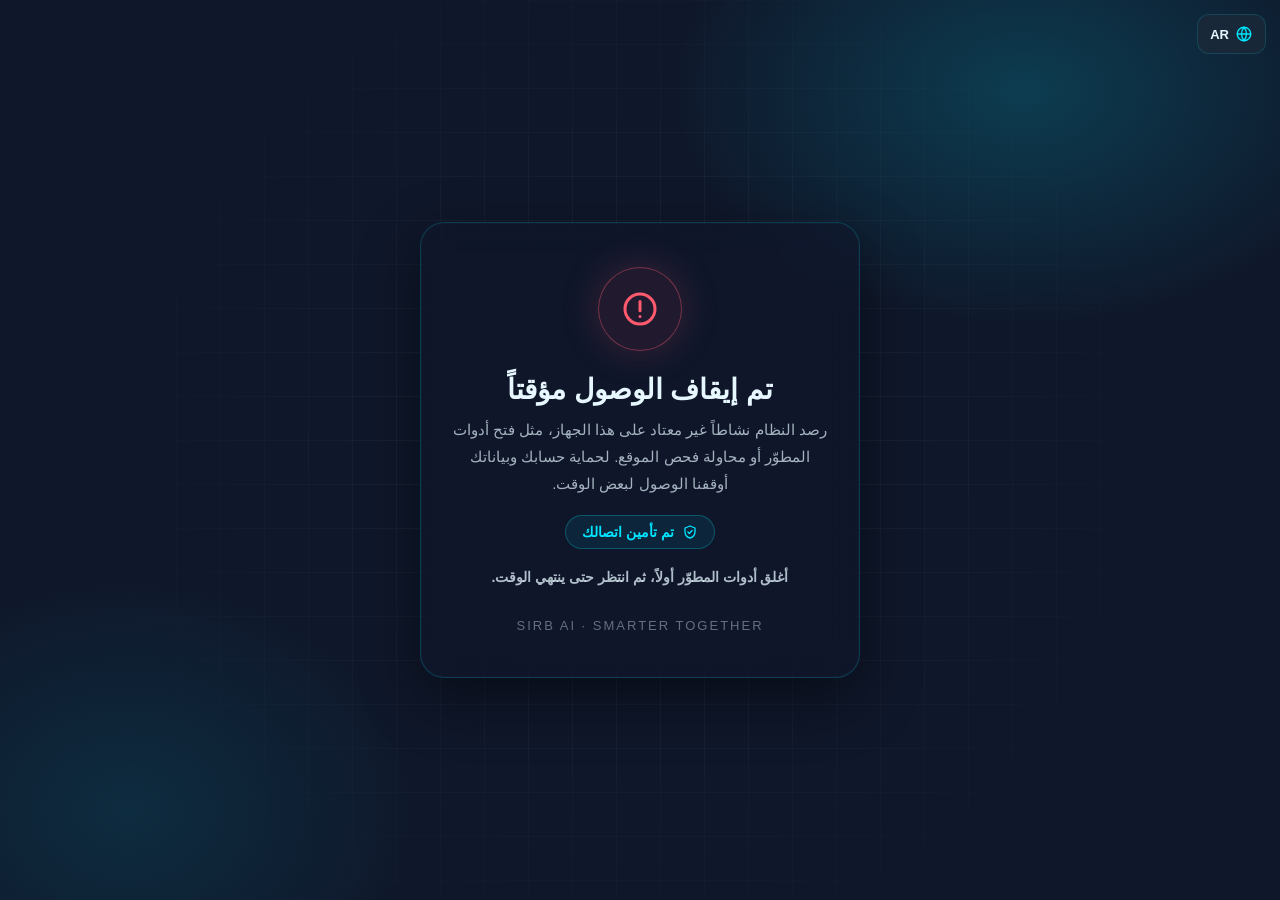
<file: log/one.html>
<!DOCTYPE html>
<html lang="ar" dir="rtl" data-theme="dark">
<head>
  <meta charset="UTF-8">
  <meta name="viewport" content="width=device-width, initial-scale=1.0, maximum-scale=1.0, minimum-scale=1.0, user-scalable=no, viewport-fit=cover">
  <meta http-equiv="Content-Security-Policy" content="default-src 'self'; script-src 'self' 'sha256-R6kjt5FwTd5vAw94Q08NLDZsSaGTzg4NsdIfKtECSp0=' https://translate.google.com https://translate.googleapis.com https://translate-pa.googleapis.com https://www.gstatic.com; style-src 'self' https://fonts.googleapis.com 'unsafe-inline' https://translate.google.com https://translate.googleapis.com https://translate-pa.googleapis.com https://www.gstatic.com; font-src https://fonts.gstatic.com; img-src 'self' data: https://translate.google.com https://translate.googleapis.com https://translate-pa.googleapis.com https://www.gstatic.com https://www.google.com https://fonts.gstatic.com; connect-src 'self' https://sirbai-api.mahmoudmomajeed.workers.dev https://sirbai-api2.7oka12345678910.workers.dev https://translate.google.com https://translate.googleapis.com https://translate-pa.googleapis.com https://www.gstatic.com; base-uri 'none'; form-action 'none'; object-src 'none'">
  <script src="../core/config.js"></script>
  <script src="../core/guard.js"></script>
  <meta name="referrer" content="no-referrer">
  <meta name="description" content="Sirb Ai — أنشئ صورك بالذكاء الاصطناعي. SMARTER TOGETHER">
  <title>Sirb Ai — تسجيل الدخول</title>
  <link rel="icon" type="image/png" sizes="512x512" href="../img/fav.png">
  <link rel="apple-touch-icon" href="../img/fav.png">
  <link rel="preconnect" href="https://fonts.googleapis.com">
  <link rel="preconnect" href="https://fonts.gstatic.com" crossorigin>
  <link rel="stylesheet" href="https://fonts.googleapis.com/css2?family=Cairo:wght@400;600;700;800&family=Outfit:wght@400;600;700&display=swap">
  <link rel="stylesheet" href="../core/core.css">
</head>
<body>
  <svg width="0" height="0" class="sprite" aria-hidden="true">
    <symbol id="i-eye" viewBox="0 0 24 24"><path d="M2.5 12S6 5.5 12 5.5 21.5 12 21.5 12 18 18.5 12 18.5 2.5 12 2.5 12z"/><circle cx="12" cy="12" r="3"/></symbol>
    <symbol id="i-eye-off" viewBox="0 0 24 24"><path d="M4 4l16 16"/><path d="M9.9 6A9.6 9.6 0 0 1 12 5.5c6 0 9.5 6.5 9.5 6.5a16 16 0 0 1-2.6 3.4M6.3 7.5C3.9 9.2 2.5 12 2.5 12S6 18.5 12 18.5c1.6 0 3-.4 4.2-1"/><path d="M9.9 9.9a3 3 0 0 0 4.2 4.2"/></symbol>
    <symbol id="i-gift" viewBox="0 0 24 24"><rect x="3.5" y="8" width="17" height="4" rx="1"/><path d="M5 12v8.5h14V12M12 8v12.5"/><path d="M12 8C10.5 4.5 7 4.5 7 6.3 7 8 12 8 12 8zM12 8c1.5-3.5 5-3.5 5-1.7C17 8 12 8 12 8z"/></symbol>
    <symbol id="i-home" viewBox="0 0 24 24"><path d="M3.5 11 12 4l8.5 7"/><path d="M5.5 9.5v11h13v-11"/><path d="M10 20.5v-5h4v5"/></symbol>
    <symbol id="i-lock" viewBox="0 0 24 24"><rect x="4.5" y="10.5" width="15" height="10" rx="2.5"/><path d="M8 10.5V8a4 4 0 0 1 8 0v2.5"/><path class="d" d="M12 14.3l1.2 1.2-1.2 1.2-1.2-1.2z"/></symbol>
    <symbol id="i-mail" viewBox="0 0 24 24"><rect x="3" y="5.5" width="18" height="13" rx="2.5"/><path d="m3.5 7 8.5 6.5L20.5 7"/></symbol>
    <symbol id="i-moon" viewBox="0 0 24 24"><path d="M19.5 14.5A8 8 0 0 1 9.5 4.5a8 8 0 1 0 10 10z"/><path class="d" d="M17 4.8l1.2 1.2-1.2 1.2-1.2-1.2z"/></symbol>
    <symbol id="i-shield" viewBox="0 0 24 24"><path d="M12 3 4.5 6v5.5c0 4.6 3.1 8.2 7.5 9.5 4.4-1.3 7.5-4.9 7.5-9.5V6z"/><path d="m8.8 12 2.2 2.2 4.2-4.4"/></symbol>
    <symbol id="i-spark" viewBox="0 0 24 24"><path d="M12 3.5c.6 4.6 3.9 7.9 8.5 8.5-4.6.6-7.9 3.9-8.5 8.5-.6-4.6-3.9-7.9-8.5-8.5 4.6-.6 7.9-3.9 8.5-8.5z"/><path class="d" d="M19 3.8l1.2 1.2-1.2 1.2-1.2-1.2z"/></symbol>
    <symbol id="i-sun" viewBox="0 0 24 24"><circle cx="12" cy="12" r="4"/><path d="M12 2.5v2M12 19.5v2M2.5 12h2M19.5 12h2M5.3 5.3l1.4 1.4M17.3 17.3l1.4 1.4M5.3 18.7l1.4-1.4M17.3 6.7l1.4-1.4"/></symbol>
    <symbol id="i-user" viewBox="0 0 24 24"><circle cx="12" cy="8" r="3.8"/><path d="M4.5 20.5c.8-4 3.7-6.3 7.5-6.3s6.7 2.3 7.5 6.3"/><path class="d" d="M12 16.400000000000002l1.2 1.2-1.2 1.2-1.2-1.2z"/></symbol>
    <symbol id="i-users" viewBox="0 0 24 24"><circle cx="9" cy="8.5" r="3.2"/><path d="M3.5 19.5c.6-3.2 2.8-5 5.5-5s4.9 1.8 5.5 5"/><path d="M15 5.6a3.2 3.2 0 0 1 0 5.8M17 14.8c1.8.7 3 2.3 3.5 4.7"/></symbol>
  </svg>
  <button class="theme-toggle" id="themeToggle" type="button" aria-label="تبديل الوضع">
    <svg class="ic sun"><use href="#i-sun"/></svg><svg class="ic moon"><use href="#i-moon"/></svg>
  </button>
  <a href="../index.html" class="back-home"><svg class="ic"><use href="#i-home"/></svg>الرئيسية</a>

  <main class="layout">
    <section class="hero">
      <a class="brand" href="../index.html">
        <img src="../img/logo.png" alt="Sirb Ai" class="brand-logo">
        <div>
          <h1 class="brand-name en">SIRB <span>Ai</span></h1>
          <p class="brand-tag en">SMARTER TOGETHER</p>
        </div>
      </a>
      <div class="phrase-box" aria-live="polite"><p id="phrase" class="phrase"></p></div>
      <ul class="perks">
        <li><svg class="ic"><use href="#i-spark"/></svg>حوّل كلماتك إلى صور مذهلة في ثوانٍ</li>
        <li><svg class="ic"><use href="#i-shield"/></svg>حسابك محمي بتشفير قوي وتحقق من البريد</li>
        <li><svg class="ic"><use href="#i-users"/></svg>ادعُ أصدقاءك بكود دعوة خاص بك</li>
      </ul>
    </section>

    <section class="card" aria-label="الحساب">
      <div class="logo-ring"><img src="../img/logo.png" alt=""></div>

      <h2 class="card-title">أهلاً بك في <span class="en">Sirb Ai</span></h2>
      <p class="card-sub">سجّل دخولك أو أنشئ حساباً جديداً</p>
      <div class="tabs" role="tablist">
        <button type="button" class="tab active" role="tab" data-tab="login" aria-selected="true">تسجيل الدخول</button>
        <button type="button" class="tab" role="tab" data-tab="signup" aria-selected="false">إنشاء حساب</button>
        <span class="tab-indicator" id="tabIndicator"></span>
      </div>

      <form id="loginForm" class="form active" novalidate autocomplete="on">
        <label class="field">
          <span>البريد الإلكتروني</span>
          <div class="input-wrap"><svg class="ic"><use href="#i-mail"/></svg><input type="email" name="email" maxlength="254" autocomplete="email" dir="ltr" required></div>
          <small class="err"></small>
        </label>
        <label class="field">
          <span>كلمة المرور</span>
          <div class="input-wrap pass-wrap"><svg class="ic"><use href="#i-lock"/></svg>
            <input type="password" name="password" maxlength="128" autocomplete="current-password" dir="ltr" required>
            <button type="button" class="eye" aria-label="إظهار كلمة المرور"><svg class="ic open"><use href="#i-eye"/></svg><svg class="ic off"><use href="#i-eye-off"/></svg></button>
          </div>
          <small class="err"></small>
        </label>
        <button type="submit" class="btn">دخول</button>
        <p class="msg" role="alert"></p>
        <p class="legal"><a href="../sec/forget.html" class="link">نسيت كلمة المرور؟</a></p>
      </form>

      <form id="signupForm" class="form" novalidate autocomplete="on">
        <label class="field">
          <span>الاسم</span>
          <div class="input-wrap"><svg class="ic"><use href="#i-user"/></svg><input type="text" name="name" maxlength="50" autocomplete="name" required></div>
          <small class="err"></small>
        </label>
        <label class="field">
          <span>البريد الإلكتروني</span>
          <div class="input-wrap"><svg class="ic"><use href="#i-mail"/></svg><input type="email" name="email" maxlength="254" autocomplete="email" dir="ltr" required></div>
          <small class="hint">Gmail, Outlook, Hotmail, Yahoo, iCloud, Proton ...</small>
          <small class="err"></small>
        </label>
        <label class="field">
          <span>كود التحقق</span>
          <div class="code-wrap">
            <input type="text" name="code" maxlength="6" inputmode="numeric" autocomplete="one-time-code" dir="ltr" class="en code-input" placeholder="••••••" required>
            <button type="button" class="send-code" id="sendCode">إرسال الكود</button>
          </div>
          <small class="err"></small>
        </label>
        <label class="field">
          <span>كلمة المرور</span>
          <div class="input-wrap pass-wrap"><svg class="ic"><use href="#i-lock"/></svg>
            <input type="password" name="password" maxlength="128" autocomplete="new-password" dir="ltr" required>
            <button type="button" class="eye" aria-label="إظهار كلمة المرور"><svg class="ic open"><use href="#i-eye"/></svg><svg class="ic off"><use href="#i-eye-off"/></svg></button>
          </div>
          <div class="meter"><i id="meterBar"></i></div>
          <small class="err"></small>
        </label>
        <label class="field">
          <span>كود الدعوة <em>(اختياري)</em></span>
          <div class="input-wrap"><svg class="ic"><use href="#i-gift"/></svg><input type="text" name="invite" maxlength="8" autocomplete="off" dir="ltr" class="en upper"></div>
          <small class="err"></small>
        </label>
        <label class="agree">
          <input type="checkbox" name="terms" required>
          <span>أوافق على <a href="../terms/index.html?from=one" class="link">شروط الاستخدام وسياسة الخصوصية</a></span>
        </label>
        <small class="err agree-err"></small>
        <button type="submit" class="btn">إنشاء الحساب</button>
        <p class="msg" role="alert"></p>
      </form>
      <p class="legal"><a href="../terms/index.html?from=one" class="link">شروط الاستخدام والخصوصية</a></p>
    </section>
  </main>

  <script src="../core/config.js"></script>
  <script src="../core/core.js"></script>
  <script src="../core/lang.js"></script>
  <script src="../core/fx.js"></script>
  <script src="one.js"></script>
</body>
</html>
</file>
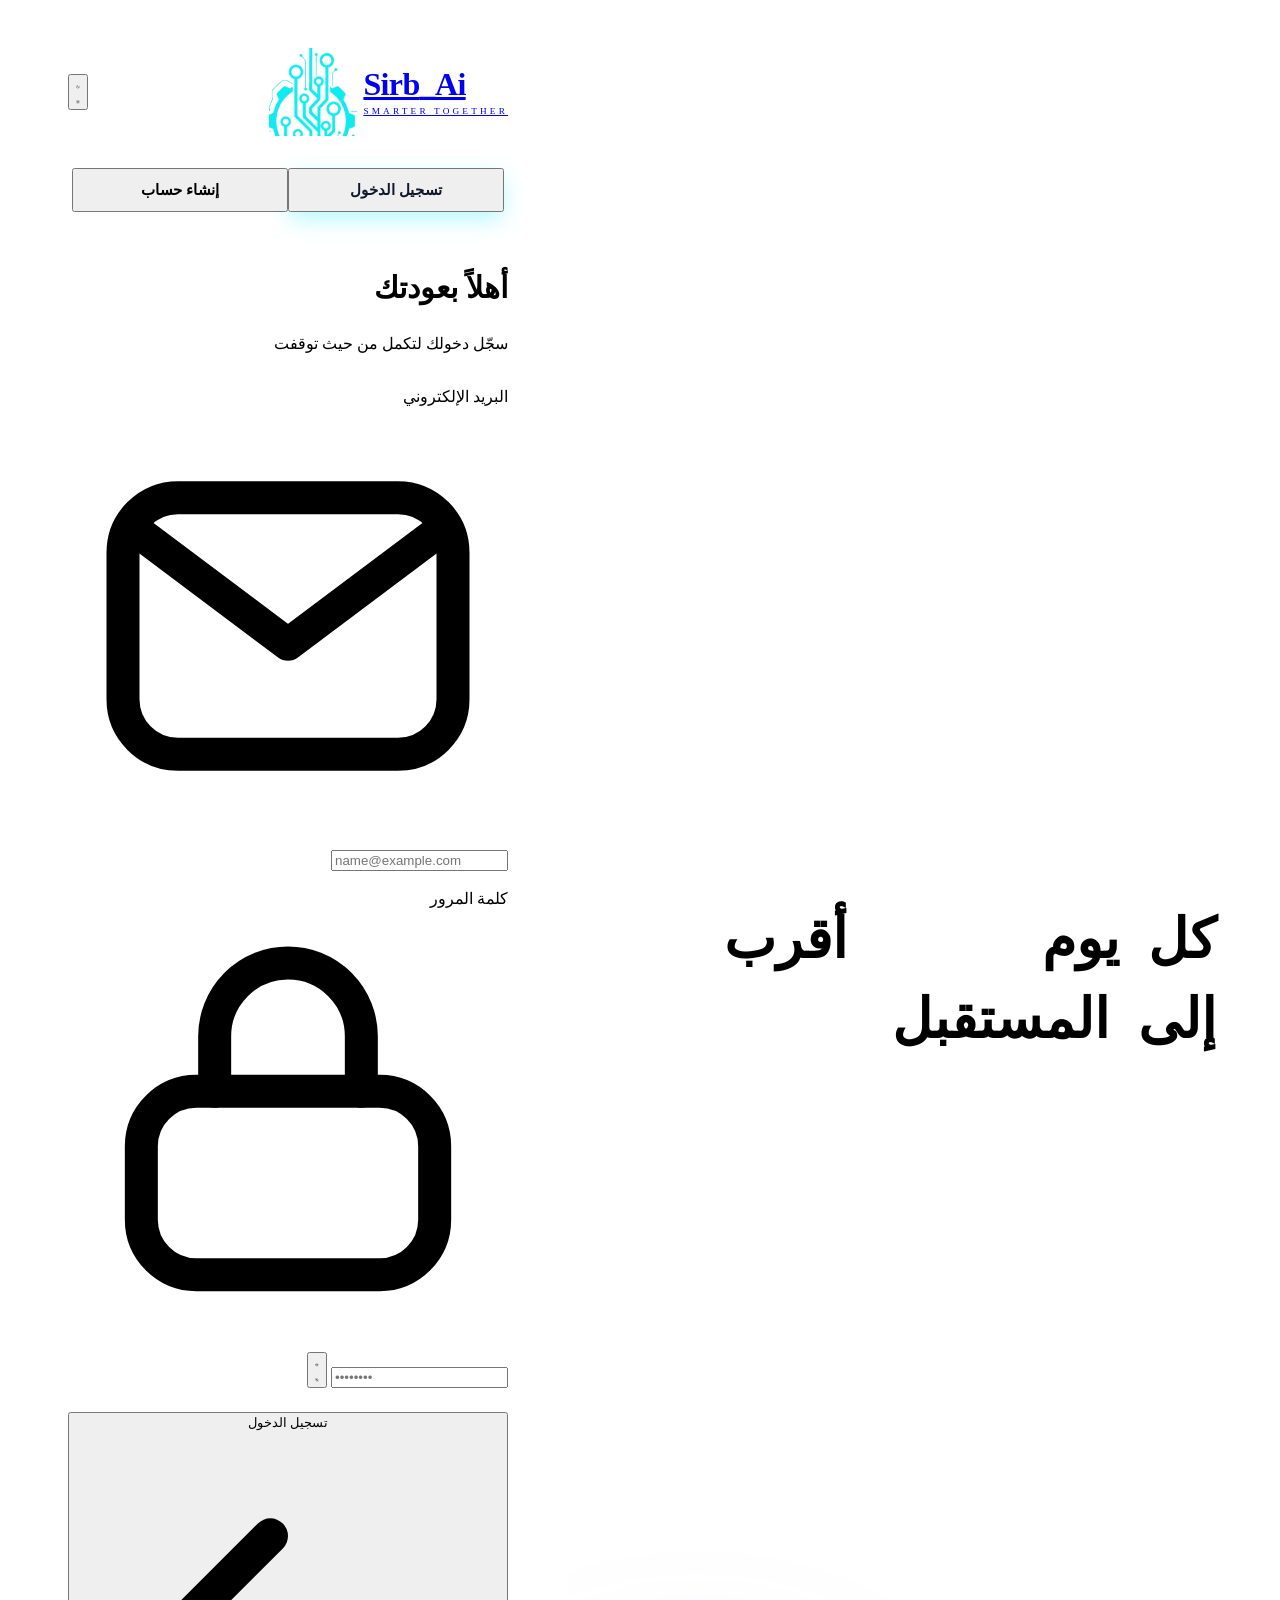
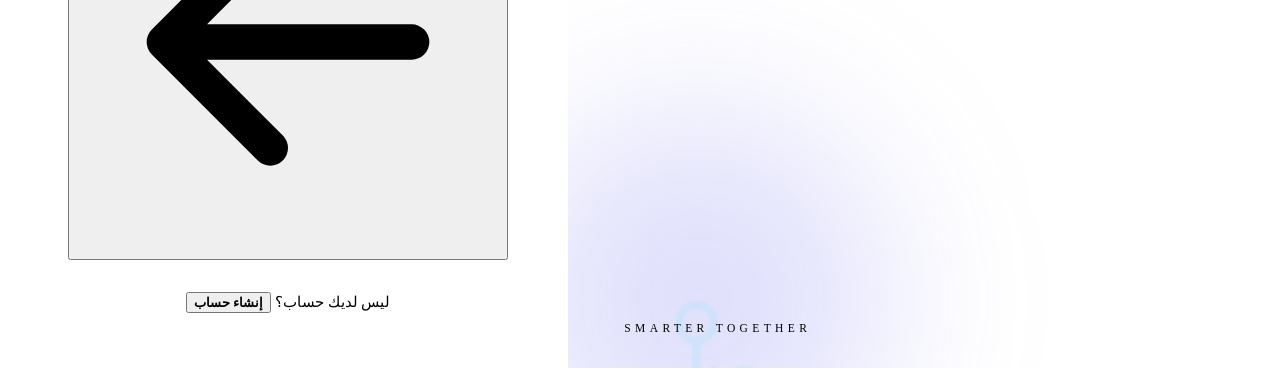
<file: login/login.html>
<!DOCTYPE html>
<html lang="ar" dir="rtl" data-theme="dark">
<head>
<meta charset="UTF-8">
<meta name="viewport" content="width=device-width, initial-scale=1">
<title>تسجيل الدخول | Sirb_Ai</title>
<link rel="icon" type="image/png" href="../img/logo.png">
<link rel="preconnect" href="https://fonts.googleapis.com">
<link rel="preconnect" href="https://fonts.gstatic.com" crossorigin>
<link href="https://fonts.googleapis.com/css2?family=Cairo:wght@300;400;600;700;800;900&family=Outfit:wght@500;600;700;800&display=swap" rel="stylesheet">
<link rel="stylesheet" href="../one.css">
<link rel="stylesheet" href="login.css">
<script src="../one.js"></script>
</head>
<body>
<main class="shell">
<section class="panel panel-form">
<div class="form-wrap">
<header class="brand">
<a class="logo" href="../index.html" aria-label="Sirb_Ai">
<span class="logo-mark"><img src="../img/logo.png" alt=""></span>
<span class="logo-text" dir="ltr"><b>Sirb<i>_Ai</i></b><small>SMARTER TOGETHER</small></span>
</a>
<button class="theme-btn" id="themeBtn" type="button" aria-label="تبديل الوضع">
<svg class="i-moon" viewBox="0 0 24 24" fill="none" stroke="currentColor" stroke-width="1.8" stroke-linecap="round" stroke-linejoin="round"><path d="M21 12.8A9 9 0 1 1 11.2 3a7 7 0 0 0 9.8 9.8z"/></svg>
<svg class="i-sun" viewBox="0 0 24 24" fill="none" stroke="currentColor" stroke-width="1.8" stroke-linecap="round" stroke-linejoin="round"><circle cx="12" cy="12" r="4"/><path d="M12 2v2M12 20v2M4.9 4.9l1.4 1.4M17.7 17.7l1.4 1.4M2 12h2M20 12h2M4.9 19.1l1.4-1.4M17.7 6.3l1.4-1.4"/></svg>
</button>
</header>

<div class="tabs" id="tabs" data-active="login" role="tablist">
<span class="tabs-ind"></span>
<button class="tab is-active" type="button" role="tab" data-tab="login">تسجيل الدخول</button>
<button class="tab" type="button" role="tab" data-tab="signup">إنشاء حساب</button>
</div>

<div class="forms">
<form class="form is-active" id="loginForm" data-form="login" novalidate>
<div class="form-head">
<h1>أهلاً بعودتك</h1>
<p>سجّل دخولك لتكمل من حيث توقفت</p>
</div>
<div class="field" data-field="email">
<label for="lEmail">البريد الإلكتروني</label>
<div class="control">
<svg class="ic" viewBox="0 0 24 24" fill="none" stroke="currentColor" stroke-width="1.8" stroke-linecap="round" stroke-linejoin="round"><rect x="3" y="5" width="18" height="14" rx="3"/><path d="m4 7 8 6 8-6"/></svg>
<input id="lEmail" name="email" type="email" dir="auto" autocomplete="email" placeholder="name@example.com">
</div>
<small class="msg"></small>
</div>
<div class="field" data-field="password">
<label for="lPass">كلمة المرور</label>
<div class="control">
<svg class="ic" viewBox="0 0 24 24" fill="none" stroke="currentColor" stroke-width="1.8" stroke-linecap="round" stroke-linejoin="round"><rect x="4" y="10" width="16" height="10" rx="3"/><path d="M8 10V7a4 4 0 0 1 8 0v3"/></svg>
<input id="lPass" name="password" type="password" dir="auto" autocomplete="current-password" placeholder="••••••••">
<button class="eye" type="button" data-eye aria-label="إظهار كلمة المرور">
<svg class="i-on" viewBox="0 0 24 24" fill="none" stroke="currentColor" stroke-width="1.8" stroke-linecap="round" stroke-linejoin="round"><path d="M2 12s3.6-7 10-7 10 7 10 7-3.6 7-10 7S2 12 2 12z"/><circle cx="12" cy="12" r="3"/></svg>
<svg class="i-off" viewBox="0 0 24 24" fill="none" stroke="currentColor" stroke-width="1.8" stroke-linecap="round" stroke-linejoin="round"><path d="M3 3l18 18M10.6 5.1A10 10 0 0 1 12 5c6.4 0 10 7 10 7a17 17 0 0 1-3.2 4M6.5 6.6A17 17 0 0 0 2 12s3.6 7 10 7a9.8 9.8 0 0 0 4.3-1M9.9 9.9a3 3 0 0 0 4.2 4.2"/></svg>
</button>
</div>
<small class="msg"></small>
</div>
<button class="btn btn-primary" type="submit">
<span>تسجيل الدخول</span>
<svg viewBox="0 0 24 24" fill="none" stroke="currentColor" stroke-width="2" stroke-linecap="round" stroke-linejoin="round"><path d="M19 12H5M11 6l-6 6 6 6"/></svg>
</button>
<p class="switch">ليس لديك حساب؟ <button type="button" data-go="signup">إنشاء حساب</button></p>
</form>

<form class="form" id="signupForm" data-form="signup" novalidate>
<div class="form-head">
<h1>ابدأ رحلتك معنا</h1>
<p>أنشئ حسابك في ثوانٍ وانضم إلى Sirb_Ai</p>
</div>
<div class="field" data-field="name">
<label for="sName">الاسم</label>
<div class="control">
<svg class="ic" viewBox="0 0 24 24" fill="none" stroke="currentColor" stroke-width="1.8" stroke-linecap="round" stroke-linejoin="round"><circle cx="12" cy="8" r="4"/><path d="M4 20c0-4 3.6-6 8-6s8 2 8 6"/></svg>
<input id="sName" name="name" type="text" dir="auto" autocomplete="name" placeholder="اسمك الكامل">
</div>
<small class="msg"></small>
</div>
<div class="field" data-field="email">
<label for="sEmail">البريد الإلكتروني</label>
<div class="control">
<svg class="ic" viewBox="0 0 24 24" fill="none" stroke="currentColor" stroke-width="1.8" stroke-linecap="round" stroke-linejoin="round"><rect x="3" y="5" width="18" height="14" rx="3"/><path d="m4 7 8 6 8-6"/></svg>
<input id="sEmail" name="email" type="email" dir="auto" autocomplete="email" placeholder="name@example.com">
</div>
<small class="msg"></small>
</div>
<div class="field" data-field="password">
<label for="sPass">كلمة المرور</label>
<div class="control">
<svg class="ic" viewBox="0 0 24 24" fill="none" stroke="currentColor" stroke-width="1.8" stroke-linecap="round" stroke-linejoin="round"><rect x="4" y="10" width="16" height="10" rx="3"/><path d="M8 10V7a4 4 0 0 1 8 0v3"/></svg>
<input id="sPass" name="password" type="password" dir="auto" autocomplete="new-password" placeholder="ثمانية أحرف على الأقل">
<button class="eye" type="button" data-eye aria-label="إظهار كلمة المرور">
<svg class="i-on" viewBox="0 0 24 24" fill="none" stroke="currentColor" stroke-width="1.8" stroke-linecap="round" stroke-linejoin="round"><path d="M2 12s3.6-7 10-7 10 7 10 7-3.6 7-10 7S2 12 2 12z"/><circle cx="12" cy="12" r="3"/></svg>
<svg class="i-off" viewBox="0 0 24 24" fill="none" stroke="currentColor" stroke-width="1.8" stroke-linecap="round" stroke-linejoin="round"><path d="M3 3l18 18M10.6 5.1A10 10 0 0 1 12 5c6.4 0 10 7 10 7a17 17 0 0 1-3.2 4M6.5 6.6A17 17 0 0 0 2 12s3.6 7 10 7a9.8 9.8 0 0 0 4.3-1M9.9 9.9a3 3 0 0 0 4.2 4.2"/></svg>
</button>
</div>
<small class="msg"></small>
</div>
<div class="field" data-field="terms">
<label class="check">
<input type="checkbox" name="terms">
<span class="box"><svg viewBox="0 0 24 24" fill="none" stroke-width="3.2" stroke-linecap="round" stroke-linejoin="round"><path d="m5 12.5 4.5 4.5L19 7.5"/></svg></span>
<span>أوافق على <a id="termsLink" href="#" target="_blank" rel="noopener">شروط الاستخدام وسياسة الخصوصية</a></span>
</label>
<small class="msg"></small>
</div>
<button class="btn btn-primary" type="submit">
<span>إنشاء حساب</span>
<svg viewBox="0 0 24 24" fill="none" stroke="currentColor" stroke-width="2" stroke-linecap="round" stroke-linejoin="round"><path d="M19 12H5M11 6l-6 6 6 6"/></svg>
</button>
<p class="switch">لديك حساب بالفعل؟ <button type="button" data-go="login">تسجيل الدخول</button></p>
</form>
</div>
</div>
</section>

<section class="panel panel-visual" aria-hidden="true">
<div class="grid-bg"></div>
<span class="orb orb-1"></span>
<span class="orb orb-2"></span>
<img class="watermark" src="../img/logo.png" alt="">
<div class="stage-wrap">
<div class="stage" id="stage"></div>
</div>
<div class="visual-foot">
<span class="tag">SMARTER TOGETHER</span>
<span class="pulse"></span>
</div>
</section>
</main>
<script src="login.js"></script>
</body>
</html>
</file>
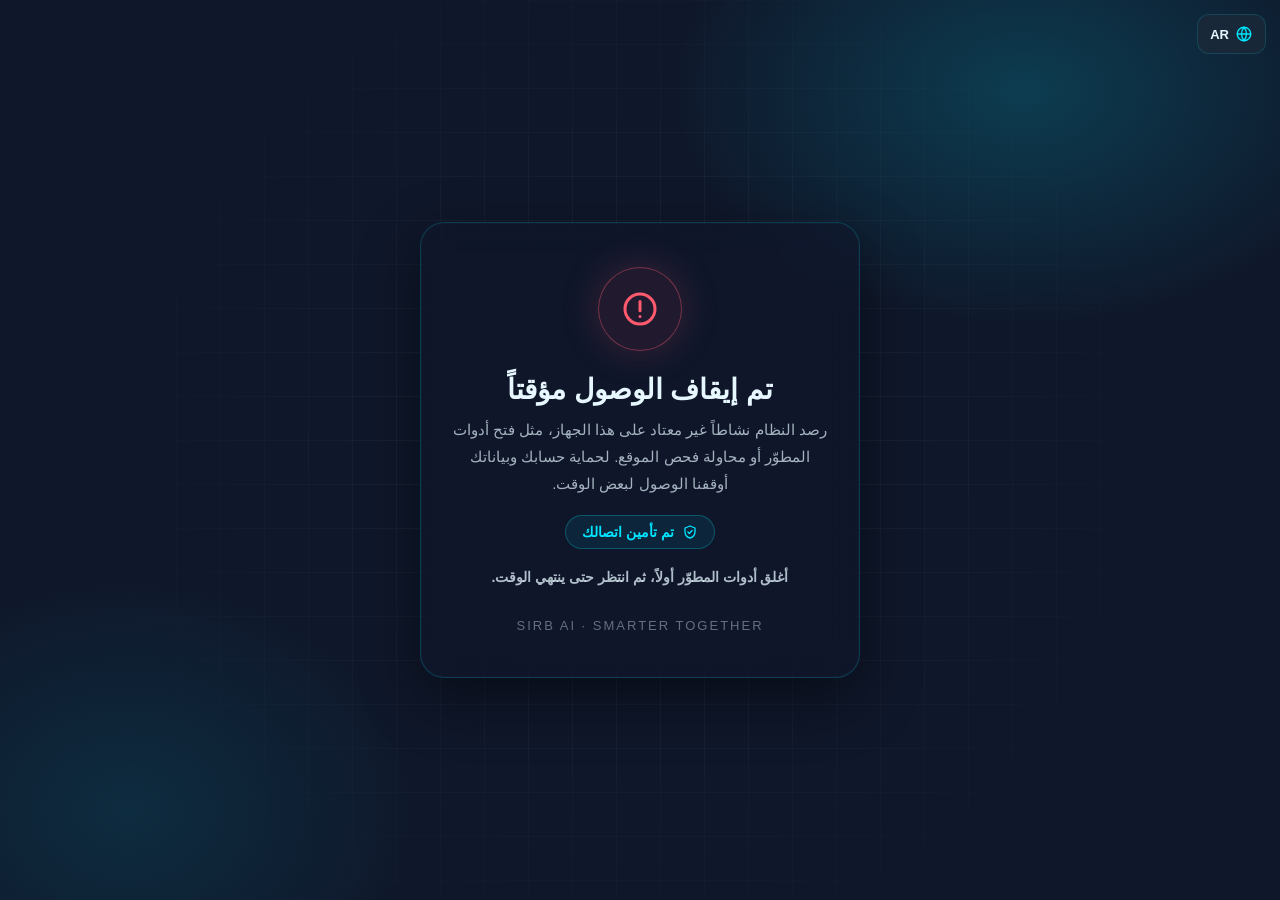
<file: main/main.html>
<!DOCTYPE html>
<html lang="ar" dir="rtl" data-theme="dark">
<head>
  <meta charset="UTF-8">
  <meta name="viewport" content="width=device-width, initial-scale=1.0, maximum-scale=1.0, minimum-scale=1.0, user-scalable=no, viewport-fit=cover">
  <meta http-equiv="Content-Security-Policy" content="default-src 'self'; script-src 'self' 'sha256-R6kjt5FwTd5vAw94Q08NLDZsSaGTzg4NsdIfKtECSp0=' https://translate.google.com https://translate.googleapis.com https://translate-pa.googleapis.com https://www.gstatic.com; style-src 'self' https://fonts.googleapis.com 'unsafe-inline' https://translate.google.com https://translate.googleapis.com https://translate-pa.googleapis.com https://www.gstatic.com; font-src https://fonts.gstatic.com; img-src 'self' data: blob: https://translate.google.com https://translate.googleapis.com https://translate-pa.googleapis.com https://www.gstatic.com https://www.google.com https://fonts.gstatic.com; media-src 'self' blob:; connect-src 'self' https://sirbai-api.mahmoudmomajeed.workers.dev https://sirbai-api2.7oka12345678910.workers.dev https://translate.google.com https://translate.googleapis.com https://translate-pa.googleapis.com https://www.gstatic.com; frame-src https://translate.google.com; base-uri 'none'; form-action 'none'; object-src 'none'">
  <script src="../core/config.js"></script>
  <script src="../core/guard.js"></script>
  <meta name="referrer" content="no-referrer">
  <meta name="robots" content="noindex">
  <title>Sirb_Ai</title>
  <link rel="icon" type="image/png" sizes="512x512" href="../img/fav.png">
  <link rel="apple-touch-icon" href="../img/fav.png">
  <link rel="stylesheet" href="https://fonts.googleapis.com/css2?family=Cairo:wght@400;600;700;800&family=Outfit:wght@400;600;700&display=swap">
  <link rel="stylesheet" href="../core/core.css">
  <link rel="stylesheet" href="main.css">
</head>
<body class="app">
  <svg width="0" height="0" class="sprite" aria-hidden="true">
    <symbol id="c-free" viewBox="0 0 48 48"><path d="M24 6c1.2 9.3 8.7 16.8 18 18-9.3 1.2-16.8 8.7-18 18-1.2-9.3-8.7-16.8-18-18 9.3-1.2 16.8-8.7 18-18z"/><path d="M39 5v6M36 8h6"/></symbol>
    <symbol id="c-personal" viewBox="0 0 48 48"><circle cx="24" cy="17" r="8"/><path d="M8 42c1.6-8.5 7.7-13.5 16-13.5S38.4 33.5 40 42"/><path d="M5 12V6h6M43 12V6h-6"/></symbol>
    <symbol id="c-product" viewBox="0 0 48 48"><path d="M24 5 40 13v19L24 41 8 32V13z"/><path d="M8 13l16 8 16-8M24 21v20"/><path d="m16 9 16 8v6"/></symbol>
    <symbol id="c-landscape" viewBox="0 0 48 48"><path d="M4 39 17 18l8 12 5-7 14 16z"/><circle cx="35" cy="11" r="4.5"/><path d="M4 39h40"/></symbol>
    <symbol id="c-food" viewBox="0 0 48 48"><circle cx="21" cy="25" r="14"/><circle cx="21" cy="25" r="8.5"/><path d="M41 8v34M37 8v8a4 4 0 0 0 8 0V8"/></symbol>
    <symbol id="c-arch" viewBox="0 0 48 48"><path d="M8 42V14l12-7v35M20 42V18h14v24M34 26h7v16"/><path d="M4 42h40M13 18v3M13 26v3M13 34v3M25 24h4M25 31h4"/></symbol>
    <symbol id="c-animal" viewBox="0 0 48 48"><path d="M10 22V7l8 7h12l8-7v15"/><path d="M10 22c0 11 6.3 19 14 19s14-8 14-19"/><path d="M18 25v2M30 25v2M21.5 32l2.5 2 2.5-2M4 30l8-1M4 35l8-3M44 30l-8-1M44 35l-8-3"/></symbol>
    <symbol id="c-art" viewBox="0 0 48 48"><path d="M24 5C13.5 5 5 13 5 23s8 19 17 19c3 0 4-2 3-4.5s0-5 3-5h5c5.5 0 10-4 10-9.5C43 13 34.5 5 24 5z"/><circle cx="15" cy="20" r="2.5"/><circle cx="23" cy="13" r="2.5"/><circle cx="32" cy="16" r="2.5"/></symbol>
    <symbol id="c-game" viewBox="0 0 48 48"><path d="M14 14h20a9 9 0 0 1 9 9.5l-.6 8A6 6 0 0 1 32 34l-4-4h-8l-4 4a6 6 0 0 1-10.4-2.5l-.6-8A9 9 0 0 1 14 14z"/><path d="M15 20v8M11 24h8"/><circle cx="31" cy="22" r="1.6"/><circle cx="35" cy="26" r="1.6"/></symbol>
    <symbol id="i-bolt" viewBox="0 0 24 24"><path d="M13.5 2.5 5 13.5h6.5l-1 8 8.5-11h-6.5z"/></symbol>
    <symbol id="i-check" viewBox="0 0 24 24"><path d="m5 12.5 4.5 4.5L19 7.5"/></symbol>
    <symbol id="i-coin" viewBox="0 0 24 24"><circle cx="12" cy="12" r="8.5"/><circle cx="12" cy="12" r="5"/><path class="d" d="M12 10.8l1.2 1.2-1.2 1.2-1.2-1.2z"/></symbol>
    <symbol id="i-copy" viewBox="0 0 24 24"><rect x="8.5" y="8.5" width="12" height="12" rx="2.5"/><path d="M15.5 8.5V6a2.5 2.5 0 0 0-2.5-2.5H6A2.5 2.5 0 0 0 3.5 6v7A2.5 2.5 0 0 0 6 15.5h2.5"/></symbol>
    <symbol id="i-crown" viewBox="0 0 24 24"><path d="M3.5 8 8 12l4-6.5 4 6.5 4.5-4-1.8 10.5H5.3z"/><path d="M5.5 21h13"/></symbol>
    <symbol id="i-download" viewBox="0 0 24 24"><path d="M12 3.5v11.5"/><path d="m7 10.5 5 5 5-5"/><path d="M4 18v2.5h16V18"/></symbol>
    <symbol id="i-gift" viewBox="0 0 24 24"><rect x="3.5" y="8" width="17" height="4" rx="1"/><path d="M5 12v8.5h14V12M12 8v12.5"/><path d="M12 8C10.5 4.5 7 4.5 7 6.3 7 8 12 8 12 8zM12 8c1.5-3.5 5-3.5 5-1.7C17 8 12 8 12 8z"/></symbol>
    <symbol id="i-trash" viewBox="0 0 24 24"><path d="M4 6.5h16"/><path d="M9.5 6.5V4h5v2.5"/><path d="M6 6.5 7 20.5h10l1-14"/><path d="M10 10.5v6M14 10.5v6"/></symbol>
    <symbol id="i-history" viewBox="0 0 24 24"><path d="M4 12a8 8 0 1 0 2.4-5.7L4 8.7"/><path d="M4 4v4.7h4.7"/><path d="M12 8v4.2l3 2"/></symbol>
    <symbol id="i-upload" viewBox="0 0 24 24"><path d="M12 15.5V4"/><path d="m7 8.5 5-5 5 5"/><path d="M4 18v2.5h16V18"/></symbol><symbol id="i-video" viewBox="0 0 24 24"><path d="M3 6h12v12H3z"/><path d="m15 10 6-3.5v11L15 14"/><path class="d" d="M7.5 10.5 9 12l-1.5 1.5L6 12z"/></symbol><symbol id="i-lock" viewBox="0 0 24 24"><path d="M5 11h14v10H5z"/><path d="M8 11V7.5L10 5h4l2 2.5V11"/><path class="d" d="M12 14.5 13.5 16 12 17.5 10.5 16z"/></symbol><symbol id="i-x" viewBox="0 0 24 24"><path d="m6 6 12 12M18 6 6 18"/></symbol><symbol id="i-ref" viewBox="0 0 24 24"><path d="M3 7h11v11H3z"/><path d="M8 3h13v13"/><path class="d" d="M8.5 11 10 12.5 8.5 14 7 12.5z"/></symbol><symbol id="i-image" viewBox="0 0 24 24"><rect x="3" y="4.5" width="18" height="15" rx="2.5"/><circle cx="8.5" cy="9.5" r="1.8"/><path d="m3.5 17.5 5-5 3.5 3.5 3-3 5.5 5"/></symbol>
    <symbol id="i-tpl" viewBox="0 0 24 24"><rect x="3.5" y="3.5" width="7.5" height="7.5" rx="1.5"/><rect x="13" y="3.5" width="7.5" height="7.5" rx="1.5"/><rect x="3.5" y="13" width="7.5" height="7.5" rx="1.5"/><path d="M16.75 13v7.5M13 16.75h7.5"/></symbol>
    <symbol id="i-cart" viewBox="0 0 24 24"><path d="M3 4h2.5l2.2 11h10.6L20.5 7H7"/><circle cx="9.5" cy="19" r="1.5"/><circle cx="17" cy="19" r="1.5"/></symbol>
    <symbol id="i-globe" viewBox="0 0 24 24"><circle cx="12" cy="12" r="8.5"/><path d="M3.5 12h17M12 3.5c2.6 2.4 3.8 5.2 3.8 8.5s-1.2 6.1-3.8 8.5c-2.6-2.4-3.8-5.2-3.8-8.5s1.2-6.1 3.8-8.5z"/></symbol>
    <symbol id="i-receipt" viewBox="0 0 24 24"><path d="M6 3.5h12v17l-2-1.4-2 1.4-2-1.4-2 1.4-2-1.4-2 1.4z"/><path d="M9 8h6M9 11.5h6M9 15h3.5"/></symbol>
    <symbol id="i-tag" viewBox="0 0 24 24"><path d="M3.5 12.2V4.5a1 1 0 0 1 1-1h7.7l8.3 8.3a1 1 0 0 1 0 1.4l-7.1 7.1a1 1 0 0 1-1.4 0z"/><circle cx="8" cy="8" r="1.5"/></symbol>
    <symbol id="i-arrow" viewBox="0 0 24 24"><path d="M19 12H5"/><path d="m10 7-5 5 5 5"/></symbol>
    <symbol id="i-moon" viewBox="0 0 24 24"><path d="M19.5 14.5A8 8 0 0 1 9.5 4.5a8 8 0 1 0 10 10z"/><path class="d" d="M17 4.8l1.2 1.2-1.2 1.2-1.2-1.2z"/></symbol>
    <symbol id="i-out" viewBox="0 0 24 24"><path d="M14 4.5H6.5a2 2 0 0 0-2 2v11a2 2 0 0 0 2 2H14"/><path d="M10 12h10.5"/><path d="m17 8.5 3.5 3.5-3.5 3.5"/></symbol>
    <symbol id="i-prompt" viewBox="0 0 24 24"><path d="M4 20h4L19.5 8.5a2.8 2.8 0 0 0-4-4L4 16z"/><path d="m13.5 6.5 4 4"/></symbol>
    <symbol id="i-share" viewBox="0 0 24 24"><circle cx="6" cy="12" r="2.6"/><circle cx="17.5" cy="5.5" r="2.6"/><circle cx="17.5" cy="18.5" r="2.6"/><path d="m8.3 10.7 6.9-3.9M8.3 13.3l6.9 3.9"/></symbol>
    <symbol id="i-shield" viewBox="0 0 24 24"><path d="M12 3 4.5 6v5.5c0 4.6 3.1 8.2 7.5 9.5 4.4-1.3 7.5-4.9 7.5-9.5V6z"/><path d="m8.8 12 2.2 2.2 4.2-4.4"/></symbol>
    <symbol id="i-spark" viewBox="0 0 24 24"><path d="M12 3.5c.6 4.6 3.9 7.9 8.5 8.5-4.6.6-7.9 3.9-8.5 8.5-.6-4.6-3.9-7.9-8.5-8.5 4.6-.6 7.9-3.9 8.5-8.5z"/><path class="d" d="M19 3.8l1.2 1.2-1.2 1.2-1.2-1.2z"/></symbol>
    <symbol id="i-sun" viewBox="0 0 24 24"><circle cx="12" cy="12" r="4"/><path d="M12 2.5v2M12 19.5v2M2.5 12h2M19.5 12h2M5.3 5.3l1.4 1.4M17.3 17.3l1.4 1.4M5.3 18.7l1.4-1.4M17.3 6.7l1.4-1.4"/></symbol>
    <symbol id="i-user" viewBox="0 0 24 24"><circle cx="12" cy="8" r="3.8"/><path d="M4.5 20.5c.8-4 3.7-6.3 7.5-6.3s6.7 2.3 7.5 6.3"/><path class="d" d="M12 16.400000000000002l1.2 1.2-1.2 1.2-1.2-1.2z"/></symbol>
    <symbol id="i-wallet" viewBox="0 0 24 24"><path d="M19.5 7.5V6a2 2 0 0 0-2-2h-12a2 2 0 0 0-2 2v12a2 2 0 0 0 2 2h14a2 2 0 0 0 2-2v-8.5a2 2 0 0 0-2-2H5.5"/><circle cx="16.5" cy="13.8" r="1.3"/></symbol>
  </svg>
  <div class="shell" id="shell" hidden>
    <header class="bar">
      <a class="bar-logo" href="#studio" aria-label="Sirb_Ai"><img src="../img/fav.png" alt=""></a>
      <div class="who">
        <svg class="ic"><use href="#i-user"/></svg>
        <div class="who-text"><strong id="uName"></strong><span class="en" id="uEmail" dir="ltr"></span></div>
      </div>
      <span class="plan en" id="uPlan" data-plan-name>Free</span>
      <a class="chip-btn credit-chip" href="#wallet" title="رصيد الكريديت"><svg class="ic"><use href="#i-coin"/></svg><strong class="en" id="uCredits">0</strong><span>كريديت</span></a>
      <button type="button" class="chip-btn" id="copyCode" title="نسخ كود الدعوة">
        <svg class="ic"><use href="#i-gift"/></svg><code class="en" id="uCode" dir="ltr"></code><svg class="ic sm"><use href="#i-copy"/></svg>
      </button>
      <div class="bar-end">
        <button type="button" class="icon-btn" id="shareBtn" aria-label="مشاركة رابط الدعوة"><svg class="ic"><use href="#i-share"/></svg></button>
        <button type="button" class="icon-btn" id="themeToggle" aria-label="تبديل الوضع"><svg class="ic sun"><use href="#i-sun"/></svg><svg class="ic moon"><use href="#i-moon"/></svg></button>
        <button type="button" class="icon-btn" id="logoutBtn" aria-label="تسجيل الخروج"><svg class="ic"><use href="#i-out"/></svg></button>
      </div>
    </header>

    <nav class="tabs-bar" role="tablist">
      <a href="#studio" role="tab" data-view="studio"><svg class="ic"><use href="#i-spark"/></svg>الاستوديو</a>
      <a href="#library" role="tab" data-view="library"><svg class="ic"><use href="#i-image"/></svg>المكتبة</a>
      <a href="#wallet" role="tab" data-view="wallet"><svg class="ic"><use href="#i-wallet"/></svg>المحفظة</a>
      <a href="#templates" role="tab" data-view="templates"><svg class="ic"><use href="#i-tpl"/></svg>القوالب</a>
      <a href="#profile" role="tab" data-view="profile"><svg class="ic"><use href="#i-user"/></svg>الملف الشخصي</a>
    </nav>

    <main class="frame">
      <section class="view" data-view="studio">
        <div class="chats-bar">
          <button type="button" class="btn sm" id="newChat"><svg class="ic"><use href="#i-spark"/></svg>محادثة جديدة</button>
          <label class="chat-search"><svg class="ic"><use href="#i-history"/></svg><input type="search" id="chatSearch" placeholder="ابحث في السجل" maxlength="60"></label>
          <div class="chat-list" id="chatList"></div>
        </div>
        <div class="studio">
          <div class="panel screen">
            <div class="panel-head"><svg class="ic"><use href="#i-image"/></svg><h2>شاشة العرض</h2><span class="tag" id="chatTitle"></span></div>
            <div class="thread" id="thread">
              <div class="empty" id="emptyState"><svg class="ic xl"><use href="#i-image"/></svg><p>اكتب وصفاً واضغط إنشاء، وستُحفظ المحادثة على جهازك</p></div>
            </div>
            <div class="loading-bar" id="loading" role="status" aria-live="polite" hidden><span class="scan"></span><span class="load-text" id="loadText">جاري الإعداد...</span><span class="load-steps" id="loadSteps"><i></i><i></i><i></i><i></i><i></i></span><span class="load-track"><span class="load-fill" id="loadFill"></span></span></div>
          </div>

          <div class="cost" aria-live="polite">
            <svg class="ic"><use href="#i-coin"/></svg>
            <span class="cost-label">التكلفة</span>
            <strong class="en" id="costVal">0</strong>
            <span class="cost-label">كريديت</span>
            <span class="cost-note" id="quota"></span>
          </div>

          <form class="panel details" id="genForm" novalidate>
            <div class="panel-head"><svg class="ic"><use href="#i-prompt"/></svg><h2>تفاصيل الإنشاء</h2></div>
            <div class="modes" role="radiogroup" aria-label="الوضع">
              <button type="button" class="mode active" data-mode="normal" role="radio" aria-checked="true"><b>عادي</b><small>صور سريعة</small></button>
              <button type="button" class="mode" data-mode="pro" role="radio" aria-checked="false"><b class="en">Pro</b><small>جودة أعلى وفيديو</small><svg class="ic lock"><use href="#i-lock"/></svg></button>
            </div>
            <div class="kinds" id="kinds" hidden>
              <button type="button" class="pill active" data-kind="image"><svg class="ic"><use href="#i-image"/></svg>صورة</button>
              <button type="button" class="pill" data-kind="video"><svg class="ic"><use href="#i-video"/></svg>فيديو</button>
            </div>
            <div class="vid-opts" id="vidOpts" hidden>
              <div class="field"><span class="opt-name">المدة</span><div class="styles" id="durs"></div><small class="hint" id="durNote"></small></div>
              <div class="field"><span class="opt-name">المقاس</span><div class="styles" id="aspects"><button type="button" class="pill active en" data-a="16:9">16:9</button><button type="button" class="pill en" data-a="9:16">9:16</button><button type="button" class="pill en" data-a="1:1">1:1</button></div></div>
            </div>
            <div class="frames" id="framesBox" hidden>
              <div class="refs-head"><span class="opt-name">صورة البداية والنهاية</span><span class="tag" id="framesHint">اختياري</span></div>
              <div class="frames-row">
                <label class="frame-slot" data-slot="start"><input type="file" accept="image/png,image/jpeg,image/webp" hidden><span class="fs-empty"><svg class="ic"><use href="#i-upload"/></svg><b>صورة البداية</b><small>الفيديو يبدأ منها</small></span></label>
                <svg class="ic frames-arrow"><use href="#i-arrow"/></svg>
                <label class="frame-slot" data-slot="end"><input type="file" accept="image/png,image/jpeg,image/webp" hidden><span class="fs-empty"><svg class="ic"><use href="#i-upload"/></svg><b>صورة النهاية</b><small>ينتهي الفيديو عندها</small></span></label>
              </div>
            </div>
            <div class="tpl-chip" id="tplChip" hidden><svg class="ic"><use href="#i-tpl"/></svg><span>القالب: <b id="tplChipName"></b></span><button type="button" class="icon-btn" id="tplChipX" aria-label="إلغاء القالب"><svg class="ic"><use href="#i-x"/></svg></button></div>
            <div class="refs" id="refsBox">
              <div class="refs-head"><span class="opt-name">صور مرجعية</span><span class="tag" id="refsHint"></span></div>
              <div class="refs-row" id="refs">
                <label class="ref-add" id="refAdd" title="ارفع صورة للتعديل عليها أو كمرجع"><svg class="ic"><use href="#i-upload"/></svg><span>رفع</span><input type="file" id="refFile" accept="image/png,image/jpeg,image/webp" multiple hidden></label>
              </div>
            </div>
            <label class="field"><span id="promptLabel">وصف الصورة</span>
              <textarea id="prompt" rows="5" maxlength="1000" placeholder="مثال: مدينة مستقبلية فوق السحاب وقت الغروب، إضاءة سينمائية"></textarea>
              <span class="count en" id="count">0 / 1000</span>
            </label>
            <div class="field">نوع الصورة
              <div class="cats" id="cats"></div>
            </div>
            <div class="opts" id="opts"></div>
            <button type="submit" class="btn" id="genBtn"><svg class="ic"><use href="#i-bolt"/></svg><span id="genLabel">إنشاء الصورة</span></button>
            <p class="msg" id="genMsg"></p>
          </form>
        </div>
      </section>

      <section class="view" data-view="library" hidden>
        <div class="panel">
          <div class="panel-head"><svg class="ic"><use href="#i-image"/></svg><h2>المكتبة</h2><span class="tag" id="libCount"></span></div>
          <p class="hint">جميع صورك ومحادثاتك محفوظة داخل المتصفح على هذا الجهاز فقط.</p>
          <div class="grid" id="grid"></div>
          <div class="empty" id="libraryEmpty"><svg class="ic xl"><use href="#i-image"/></svg><p>لم تنشئ أي صور بعد</p><a href="#studio" class="btn sm">ابدأ الإنشاء</a></div>
        </div>
      </section>

      <section class="view" data-view="wallet" hidden>
        <div class="panel balance">
          <div class="panel-head"><svg class="ic"><use href="#i-wallet"/></svg><h2>المحفظة</h2><span class="plan en" data-plan-name>Free</span></div>
          <div class="usage">
            <div><span>رصيدك</span><strong class="en" id="useVal">0</strong></div>
            <div class="meter"><i id="useBar"></i></div>
            <p class="hint" id="useNote"></p>
          </div>
          <div class="price-list" id="priceList"></div>
        </div>
        <div class="panel shop-box">
          <div class="panel-head"><svg class="ic"><use href="#i-cart"/></svg><h2>اشحن رصيدك</h2></div>
          <div class="shop-actions">
            <button type="button" class="btn" id="buyCredits"><svg class="ic"><use href="#i-coin"/></svg>شراء كريديت</button>
            <button type="button" class="btn ghost" id="buyPlan"><svg class="ic"><use href="#i-crown"/></svg>اشترك أو جدد Pro</button>
          </div>
          <form class="gift-form" id="giftForm" novalidate>
            <label class="chat-search"><svg class="ic"><use href="#i-gift"/></svg><input id="giftCode" maxlength="30" placeholder="هل لديك كود هدية؟ اكتبه هنا" autocomplete="off" dir="ltr"></label>
            <button type="submit" class="btn sm ghost" id="giftBtn">استخدام الكود</button>
          </form>
          <p class="msg" id="giftMsg"></p>
        </div>
        <div class="panel orders-box">
          <div class="panel-head"><svg class="ic"><use href="#i-receipt"/></svg><h2>الطلبات والفواتير</h2></div>
          <div class="orders" id="orders"><span class="sk-line"></span><span class="sk-line"></span></div>
        </div>
        <div class="panel ledger-box">
          <div class="panel-head"><svg class="ic"><use href="#i-history"/></svg><h2>آخر الحركات</h2></div>
          <div class="ledger" id="ledger"><span class="sk-line"></span><span class="sk-line"></span><span class="sk-line"></span></div>
        </div>
        <div class="plans" id="plans"><div class="plan-box sk"></div><div class="plan-box sk"></div></div>
      </section>

      <section class="view" data-view="templates" hidden>
        <div class="panel tpl-home" id="tplHome">
          <div class="panel-head"><svg class="ic"><use href="#i-tpl"/></svg><h2>القوالب الجاهزة</h2><span class="tag" id="tplCount"></span></div>
          <p class="hint">اختر قالباً جاهزاً بصورته وتقنيته، ثم غيّر الكلمات والألوان والانطباع أو أضف وصفك بأي لغة، وسنستخدم صورة القالب مرجعاً للنتيجة.</p>
          <div class="tpl-grid" id="tplGrid"></div>
        </div>
        <div class="panel tpl-edit" id="tplEdit" hidden>
          <div class="panel-head"><button type="button" class="icon-btn" id="tplBack" aria-label="رجوع"><svg class="ic"><use href="#i-arrow"/></svg></button><h2 id="tplName"></h2><span class="tag" id="tplTag"></span></div>
          <div class="tpl-body">
            <figure class="tpl-cover"><img id="tplImg" alt="" width="1024" height="1024"><figcaption id="tplDesc"></figcaption></figure>
            <form class="tpl-form" id="tplForm" novalidate>
              <div id="tplFields" class="tpl-fields"></div>
              <label class="field"><span>تعديل إضافي بوصفك (اختياري، بأي لغة)</span>
                <textarea id="tplPrompt" rows="3" maxlength="400" placeholder="مثال: غيّر المنتج إلى هاتف، أو غيّر النص، أو اجعل الخلفية أغمق"></textarea>
              </label>
              <div class="cost tpl-cost"><svg class="ic"><use href="#i-coin"/></svg><span class="cost-label">التكلفة</span><strong class="en" id="tplCost">0</strong><span class="cost-label">كريديت</span><span class="cost-note" id="tplNote"></span></div>
              <button type="submit" class="btn" id="tplGo"><svg class="ic"><use href="#i-bolt"/></svg>إنشاء بهذا القالب</button>
              <p class="msg" id="tplMsg"></p>
            </form>
          </div>
        </div>
      </section>

      <section class="view" data-view="profile" hidden>
        <div class="panel profile">
          <div class="panel-head"><svg class="ic"><use href="#i-user"/></svg><h2>الملف الشخصي</h2></div>
          <dl class="info">
            <div><dt>الاسم</dt><dd data-user-name></dd></div>
            <div><dt>البريد</dt><dd class="en" dir="ltr" id="pEmail"></dd></div>
            <div><dt>الخطة</dt><dd><span class="plan en" data-plan-name>Free</span></dd></div>
            <div><dt>الاشتراك حتى</dt><dd id="pUntil">-</dd></div>
            <div><dt>كود الدعوة</dt><dd><code class="en" dir="ltr" id="pCode"></code></dd></div>
          </dl>
          <div class="row">
            <button type="button" class="btn" id="copyLink"><svg class="ic"><use href="#i-copy"/></svg>نسخ رابط الدعوة</button>
            <a href="../terms/index.html?from=main" class="btn ghost">شروط الاستخدام والخصوصية</a>
          </div>
        </div>
      </section>
    </main>
  </div>
  <dialog class="modal" id="buyDlg" aria-labelledby="buyTitle">
    <div class="modal-head"><svg class="ic"><use href="#i-cart"/></svg><h2 id="buyTitle">الشراء</h2><button type="button" class="icon-btn modal-x" data-close aria-label="إغلاق"><svg class="ic"><use href="#i-x"/></svg></button></div>
    <section class="step" data-step="region">
      <p class="hint">اختر بلدك لنعرض لك طريقة الدفع المناسبة</p>
      <div class="regions">
        <button type="button" class="region" id="regEg"><img class="flag" src="../img/flag-eg.svg" alt="علم مصر" width="48" height="48"><b>مصر</b><small>الشحن عن طريق <span class="en" id="egName">MC_Ai</span></small></button>
        <button type="button" class="region" id="regWorld"><svg class="ic flag"><use href="#i-globe"/></svg><b>باقي العالم</b><small>الدفع بالدولار</small></button>
      </div>
    </section>
    <section class="step" data-step="egypt" hidden>
      <div class="eg-box"><img class="flag big" src="../img/flag-eg.svg" alt="علم مصر" width="72" height="72">
        <p>لشحن رصيدك من مصر، انتقل إلى موقع <b class="en" id="egName2">MC_Ai</b> واشحن من خلالهم.</p>
        <a class="btn" id="egLink" href="#" target="_blank" rel="noopener noreferrer"><svg class="ic"><use href="#i-share"/></svg>افتح موقع <span class="en" id="egName3">MC_Ai</span></a>
        <button type="button" class="btn ghost sm" data-back>رجوع</button>
      </div>
    </section>
    <section class="step" data-step="world" hidden>
      <div class="buy-kinds" role="tablist">
        <button type="button" class="pill active" data-buy="plan"><svg class="ic"><use href="#i-crown"/></svg>باقة</button>
        <button type="button" class="pill" data-buy="credits"><svg class="ic"><use href="#i-coin"/></svg>كريديت</button>
      </div>
      <div class="buy-plan" id="buyPlanBox"></div>
      <div class="buy-credits" id="buyCreditsBox" hidden>
        <label class="field">عدد الكريديت
          <input type="number" id="creditQty" inputmode="numeric" dir="ltr">
          <small class="hint" id="creditHint"></small>
        </label>
        <div class="styles" id="creditChips"></div>
      </div>
      <div class="code-row">
        <label class="chat-search"><svg class="ic"><use href="#i-tag"/></svg><input id="discCode" maxlength="30" placeholder="كود الخصم" autocomplete="off" dir="ltr"></label>
        <button type="button" class="btn sm ghost" id="discApply">تطبيق</button>
      </div>
      <p class="msg" id="discMsg"></p>
      <dl class="sum">
        <div><dt>السعر</dt><dd class="en" id="sumSub">$0.00</dd></div>
        <div class="disc"><dt>الخصم</dt><dd class="en" id="sumDisc">-$0.00</dd></div>
        <div class="tot"><dt>الإجمالي</dt><dd class="en" id="sumTot">$0.00</dd></div>
      </dl>
      <div class="row">
        <button type="button" class="btn" id="buyConfirm"><svg class="ic"><use href="#i-check"/></svg>تأكيد الطلب</button>
        <button type="button" class="btn ghost" data-back>رجوع</button>
      </div>
      <p class="msg" id="buyMsg"></p>
    </section>
    <section class="step" data-step="done" hidden>
      <div class="done-box">
        <span class="done-ic"><svg class="ic"><use href="#i-check"/></svg></span>
        <h3>تم التأكيد</h3>
        <p>سُجل طلبك، وستُرسل الفاتورة بمجرد الموافقة عليها. فور الموافقة على الطلب، سيُضاف محتواه إلى حسابك تلقائياً.</p>
        <p class="tag" id="doneInfo"></p>
        <button type="button" class="btn" data-close>تمام</button>
      </div>
    </section>
  </dialog>

  <dialog class="modal invoice-dlg" id="invDlg" aria-label="الفاتورة">
    <div class="modal-head no-print"><svg class="ic"><use href="#i-receipt"/></svg><h2>الفاتورة</h2><button type="button" class="icon-btn modal-x" data-close aria-label="إغلاق"><svg class="ic"><use href="#i-x"/></svg></button></div>
    <div class="invoice" id="invoice"></div>
  </dialog>

  <script src="../core/config.js"></script>
  <script src="../core/core.js"></script>
  <script src="../core/lang.js"></script>
  <script src="../core/fx.js"></script>
  <script src="presets.js"></script>
  <script src="templates.js"></script>
  <script src="store.js"></script>
  <script src="main.js"></script>
</body>
</html>
</file>
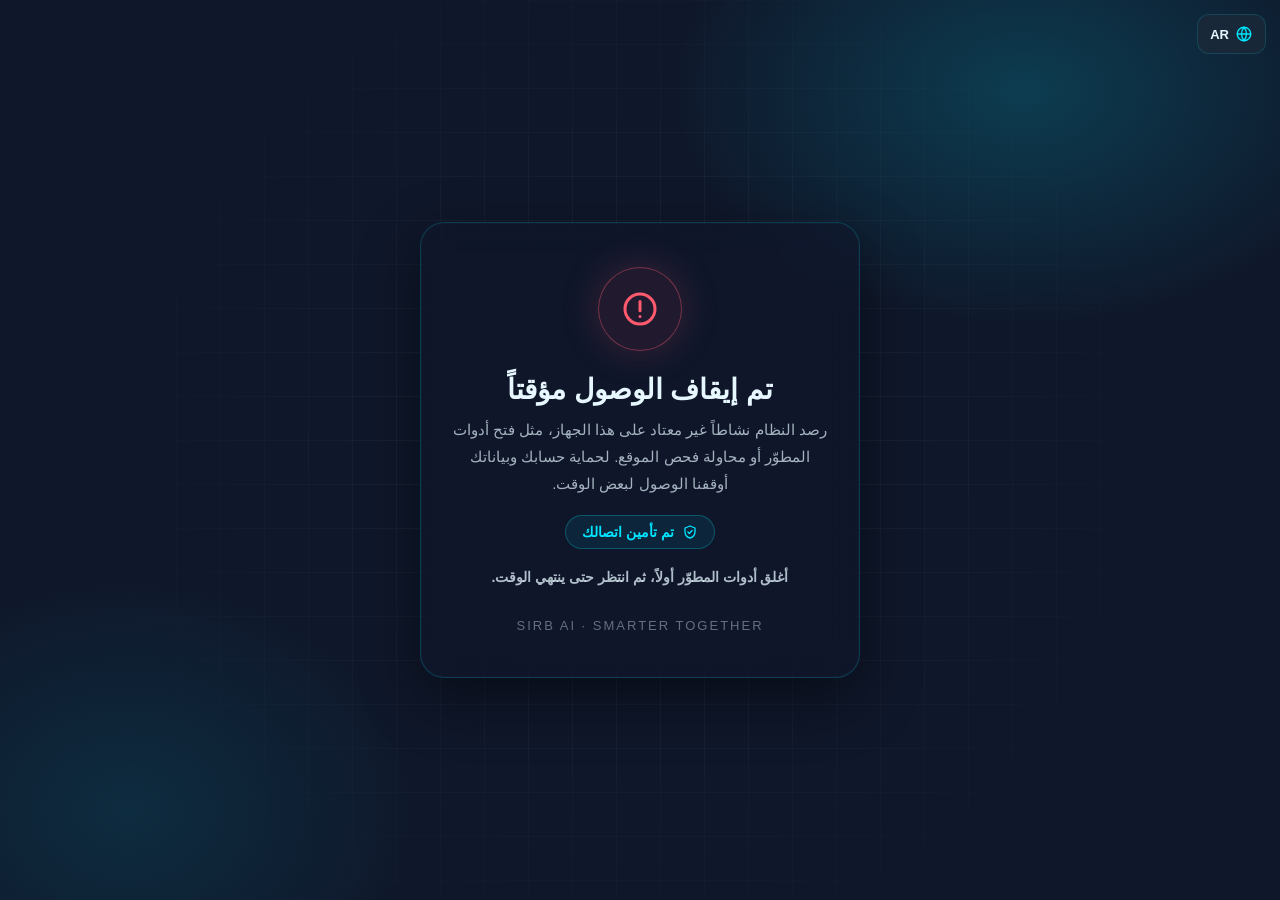
<file: sec/forget.html>
<!DOCTYPE html>
<html lang="ar" dir="rtl" data-theme="dark">
<head>
  <meta charset="UTF-8">
  <meta name="viewport" content="width=device-width, initial-scale=1.0, maximum-scale=1.0, minimum-scale=1.0, user-scalable=no, viewport-fit=cover">
  <meta http-equiv="Content-Security-Policy" content="default-src 'self'; script-src 'self' 'sha256-R6kjt5FwTd5vAw94Q08NLDZsSaGTzg4NsdIfKtECSp0=' https://translate.google.com https://translate.googleapis.com https://translate-pa.googleapis.com https://www.gstatic.com; style-src 'self' https://fonts.googleapis.com 'unsafe-inline' https://translate.google.com https://translate.googleapis.com https://translate-pa.googleapis.com https://www.gstatic.com; font-src https://fonts.gstatic.com; img-src 'self' data: https://translate.google.com https://translate.googleapis.com https://translate-pa.googleapis.com https://www.gstatic.com https://www.google.com https://fonts.gstatic.com; connect-src 'self' https://sirbai-api.mahmoudmomajeed.workers.dev https://sirbai-api2.7oka12345678910.workers.dev https://translate.google.com https://translate.googleapis.com https://translate-pa.googleapis.com https://www.gstatic.com; base-uri 'none'; form-action 'none'; object-src 'none'">
  <meta name="referrer" content="no-referrer">
  <script src="../core/config.js"></script>
  <script src="../core/guard.js"></script>
  <link rel="icon" type="image/png" href="../img/fav.png">
  <link rel="preconnect" href="https://fonts.gstatic.com" crossorigin>
  <link rel="stylesheet" href="https://fonts.googleapis.com/css2?family=Cairo:wght@400;600;700;800&family=Outfit:wght@600;700&display=swap">
  <link rel="stylesheet" href="sec.css">
  <title>Sirb Ai — استعادة كلمة المرور</title>
</head>
<body>
  <div class="bg"></div>
  <main class="card wide">
    <div class="ic"><svg viewBox="0 0 24 24"><rect x="4.5" y="10.5" width="15" height="10" rx="2.5"/><path d="M8 10.5V8a4 4 0 0 1 8 0v2.5"/></svg></div>
    <h1 id="title">استعادة كلمة المرور</h1>
    <ol class="steps" aria-label="الخطوات"><li class="on">البريد</li><li>التحقق</li><li>الرمز</li><li>كلمة جديدة</li></ol>
    <p id="lead">أدخل البريد الإلكتروني المسجّل في حسابك.</p>

    <form id="s1" novalidate>
      <label for="em">البريد الإلكتروني</label>
      <input id="em" type="email" placeholder="name@example.com" autocomplete="email" maxlength="254">
      <button type="submit">متابعة</button>
    </form>

    <form id="s2" novalidate hidden>
      <label for="qn">الاسم المسجّل في الحساب</label>
      <input id="qn" type="text" maxlength="60" class="rtl" autocomplete="off">
      <label for="qc">كم كان رصيدك من الكريديت تقريباً؟</label>
      <input id="qc" type="number" min="0" max="1000000" inputmode="numeric">
      <label for="qd">في أي شهر أنشأت الحساب؟</label>
      <input id="qd" type="month">
      <label for="ql">متى كان آخر استخدام للحساب؟</label>
      <input id="ql" type="date">
      <label for="qp">كلمة مرور قديمة تتذكرها (اختياري)</label>
      <input id="qp" type="password" maxlength="128" autocomplete="off">
      <small class="hint">أجب عن 3 أسئلة على الأقل إجابة صحيحة. الإجابة الخاطئة تُنهي المحاولة.</small>
      <button type="submit">تحقق</button>
    </form>

    <form id="s3" novalidate hidden>
      <label for="cd">رمز التحقق (6 أرقام)</label>
      <input id="cd" type="text" inputmode="numeric" autocomplete="one-time-code" maxlength="6" placeholder="••••••">
      <button type="submit">تأكيد الرمز</button>
    </form>

    <form id="s4" novalidate hidden>
      <label for="np">كلمة المرور الجديدة</label>
      <input id="np" type="password" autocomplete="new-password" maxlength="128" placeholder="8 أحرف على الأقل، تتضمن حروفاً وأرقاماً">
      <label for="np2">تأكيد كلمة المرور</label>
      <input id="np2" type="password" autocomplete="new-password" maxlength="128">
      <button type="submit">حفظ كلمة المرور</button>
    </form>

    <p id="msg" class="note" role="alert"></p>
    <a class="back" href="../log/one.html">رجوع لتسجيل الدخول</a>
    <div class="brand">SIRB AI · SMARTER TOGETHER</div>
  </main>
  <script src="../core/core.js"></script>
  <script src="forget.js"></script>
  <script src="../core/lang.js"></script>
</body>
</html>
</file>
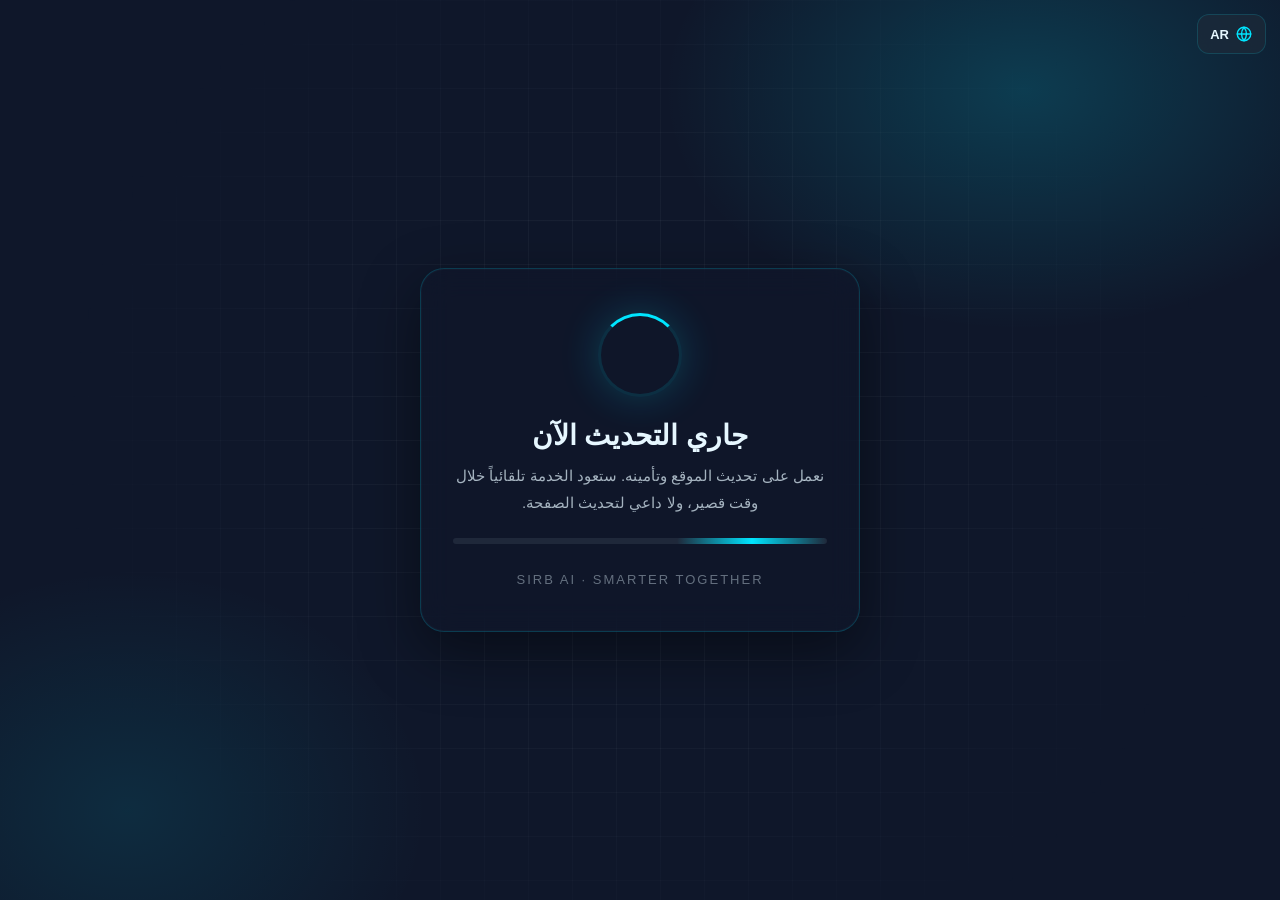
<file: sec/upd.html>
<!DOCTYPE html>
<html lang="ar" dir="rtl" data-theme="dark">
<head>
  <meta charset="UTF-8">
  <meta name="viewport" content="width=device-width, initial-scale=1.0, maximum-scale=1.0, minimum-scale=1.0, user-scalable=no, viewport-fit=cover">
  <meta http-equiv="Content-Security-Policy" content="default-src 'self'; script-src 'self' 'sha256-R6kjt5FwTd5vAw94Q08NLDZsSaGTzg4NsdIfKtECSp0=' https://translate.google.com https://translate.googleapis.com https://translate-pa.googleapis.com https://www.gstatic.com; style-src 'self' https://fonts.googleapis.com 'unsafe-inline' https://translate.google.com https://translate.googleapis.com https://translate-pa.googleapis.com https://www.gstatic.com; font-src https://fonts.gstatic.com; img-src 'self' data: https://translate.google.com https://translate.googleapis.com https://translate-pa.googleapis.com https://www.gstatic.com https://www.google.com https://fonts.gstatic.com; connect-src 'self' https://sirbai-api.mahmoudmomajeed.workers.dev https://sirbai-api2.7oka12345678910.workers.dev https://translate.google.com https://translate.googleapis.com https://translate-pa.googleapis.com https://www.gstatic.com; base-uri 'none'; form-action 'none'; object-src 'none'">
  <meta name="referrer" content="no-referrer">
  <script src="../core/config.js"></script>
  <script src="../core/guard.js" data-page="upd"></script>
  <link rel="icon" type="image/png" href="../img/fav.png">
  <link rel="preconnect" href="https://fonts.gstatic.com" crossorigin>
  <link rel="stylesheet" href="https://fonts.googleapis.com/css2?family=Cairo:wght@400;600;700;800&family=Outfit:wght@600;700&display=swap">
  <link rel="stylesheet" href="sec.css">
  <title>Sirb Ai — جاري التحديث</title>
</head>
<body>
  <div class="bg"></div>
  <main class="card">
    <div class="spin"></div>
    <h1 class="dots">جاري التحديث الآن</h1>
    <p>نعمل على تحديث الموقع وتأمينه. ستعود الخدمة تلقائياً خلال وقت قصير، ولا داعي لتحديث الصفحة.</p>
    <div class="bar"><i></i></div>
    <div class="brand">SIRB AI · SMARTER TOGETHER</div>
  </main>
  <script src="../core/lang.js"></script>
</body>
</html>
</file>
<file: core/core.css>
:root {
  --primary: #00E5FF;
  --secondary: #00B8CC;
  --interactive: #008BA8;
  --accent: #00667A;
  --success: #22C55E;
  --warning: #F59E0B;
  --error: #EF4444;
  --info: #6366F1;
  --bg: #0F172A;
  --bg-2: #0B1220;
  --card: rgba(30, 42, 58, 0.72);
  --card-solid: #1E2A3A;
  --text: #E6F7FF;
  --muted: rgba(230, 247, 255, 0.62);
  --line: rgba(0, 229, 255, 0.16);
  --input: rgba(15, 23, 42, 0.65);
  --glow: rgba(0, 229, 255, 0.28);
  --grid: rgba(0, 229, 255, 0.05);
  --shadow: 0 24px 60px rgba(0, 0, 0, 0.35);
  --on-primary: #0F172A;
  --font-ar: 'Cairo', sans-serif;
  --font-en: 'Outfit', sans-serif;
}

[data-theme="light"] {
  --primary: #0891A8;
  --secondary: #0E7C90;
  --interactive: #00667A;
  --bg: #E7EDF2;
  --bg-2: #DCE4EA;
  --card: rgba(244, 247, 250, 0.82);
  --card-solid: #F4F7FA;
  --text: #1B2533;
  --muted: rgba(27, 37, 51, 0.6);
  --line: rgba(0, 102, 122, 0.16);
  --input: #EBF0F4;
  --glow: rgba(8, 145, 168, 0.14);
  --grid: rgba(0, 102, 122, 0.05);
  --shadow: 0 18px 44px rgba(27, 37, 51, 0.1);
  --on-primary: #F4F7FA;
}

* { box-sizing: border-box; margin: 0; padding: 0; }

html { scroll-behavior: smooth; }

body {
  min-height: 100vh;
  font-family: var(--font-ar);
  background:
    linear-gradient(var(--grid) 1px, transparent 1px) 0 0 / 44px 44px,
    linear-gradient(90deg, var(--grid) 1px, transparent 1px) 0 0 / 44px 44px,
    radial-gradient(circle at 12% 18%, var(--glow), transparent 38%),
    radial-gradient(circle at 88% 82%, var(--glow), transparent 42%),
    linear-gradient(180deg, var(--bg), var(--bg-2));
  background-attachment: fixed;
  color: var(--text);
  transition: background-color .4s, color .4s;
}

.en { font-family: var(--font-en); }
.upper { text-transform: uppercase; letter-spacing: 3px; }

.ic { width: 20px; height: 20px; fill: none; stroke: currentColor; stroke-width: 1.6; stroke-linecap: round; stroke-linejoin: round; flex-shrink: 0; }
.ic .d { fill: var(--primary); stroke: none; }
.btn .ic .d, .plan .ic .d { fill: currentColor; }

.layout {
  min-height: 100vh;
  display: grid;
  grid-template-columns: 1.1fr 1fr;
  align-items: center;
  gap: 56px;
  padding: 48px 6vw;
  max-width: 1280px;
  margin: 0 auto;
}

.brand { display: flex; align-items: center; gap: 16px; margin-bottom: 40px; text-decoration: none; color: inherit; }
.brand-logo { width: 72px; height: 72px; filter: drop-shadow(0 0 14px var(--glow)); }
.brand-name { font-size: 2.4rem; letter-spacing: 2px; direction: ltr; }
.brand-name span { color: var(--primary); }
.brand-tag { color: var(--muted); letter-spacing: 6px; font-size: .8rem; direction: ltr; text-align: right; }

.phrase-box { min-height: 170px; display: flex; align-items: center; }
.phrase { font-size: clamp(1.6rem, 3.4vw, 2.8rem); font-weight: 800; line-height: 1.6; }
.phrase .grad { background: linear-gradient(90deg, var(--primary), var(--interactive)); -webkit-background-clip: text; background-clip: text; color: transparent; }
.phrase .split { background: linear-gradient(180deg, var(--text) 50%, var(--primary) 50%); -webkit-background-clip: text; background-clip: text; color: transparent; }
.phrase .faint { opacity: .4; }

.perks { list-style: none; display: grid; gap: 14px; margin-top: 28px; }
.perks li { display: flex; align-items: center; gap: 12px; color: var(--muted); font-weight: 600; }
.perks .ic { color: var(--primary); width: 22px; height: 22px; padding: 4px; box-sizing: content-box; border: 1px solid var(--line); border-radius: 10px; background: var(--input); }

.card {
  position: relative;
  background: var(--card);
  backdrop-filter: blur(14px);
  -webkit-backdrop-filter: blur(14px);
  border: 1px solid var(--line);
  border-radius: 26px;
  padding: 72px 32px 30px;
  box-shadow: var(--shadow);
  max-width: 440px;
  width: 100%;
  justify-self: center;
}
.card::before {
  content: ""; position: absolute; inset: 0; border-radius: inherit; padding: 1px; pointer-events: none;
  background: linear-gradient(160deg, var(--primary), transparent 35%, transparent 70%, var(--interactive));
  -webkit-mask: linear-gradient(#000 0 0) content-box, linear-gradient(#000 0 0);
  -webkit-mask-composite: xor; mask-composite: exclude; opacity: .55;
}

.logo-ring {
  position: absolute; top: -48px; left: 50%; transform: translateX(-50%);
  width: 96px; height: 96px; border-radius: 50%;
  background: var(--card-solid); border: 2px solid var(--primary);
  display: grid; place-items: center;
  box-shadow: 0 0 24px var(--glow);
}
.logo-ring img { width: 66px; height: 66px; }

.card-title { text-align: center; font-size: 1.35rem; margin-bottom: 4px; }
.card-sub { text-align: center; color: var(--muted); font-size: .9rem; margin-bottom: 20px; }

.tabs { position: relative; display: grid; grid-template-columns: 1fr 1fr; background: var(--input); border: 1px solid var(--line); border-radius: 14px; padding: 4px; margin-bottom: 22px; }
.tab { position: relative; z-index: 1; border: 0; background: none; color: var(--muted); font: 700 1rem var(--font-ar); padding: 10px; cursor: pointer; transition: color .3s; }
.tab.active { color: var(--on-primary); }
.tab-indicator { position: absolute; top: 4px; bottom: 4px; right: 4px; width: calc(50% - 4px); border-radius: 10px; background: linear-gradient(135deg, var(--primary), var(--secondary)); transition: transform .4s cubic-bezier(.65, 0, .35, 1); }
.tabs.signup .tab-indicator { transform: translateX(-100%); }

.form { display: none; flex-direction: column; gap: 14px; animation: fadeUp .4s ease; }
.form.active { display: flex; }

.field { display: flex; flex-direction: column; gap: 6px; font-weight: 600; font-size: .9rem; }
.field em { color: var(--muted); font-style: normal; font-weight: 400; }
.input-wrap { position: relative; }
.input-wrap > .ic { position: absolute; right: 13px; top: 50%; transform: translateY(-50%); color: var(--muted); width: 18px; height: 18px; pointer-events: none; transition: color .2s; }
.input-wrap:focus-within > .ic { color: var(--primary); }
.field input {
  width: 100%; padding: 12px 14px; border-radius: 12px;
  border: 1px solid var(--line); background: var(--input); color: var(--text);
  font: 1rem var(--font-en); outline: none; transition: border-color .2s, box-shadow .2s;
}
.input-wrap input { padding-right: 42px; }
.field input::placeholder { color: var(--muted); opacity: .6; }
.field input:focus { border-color: var(--primary); box-shadow: 0 0 0 3px var(--glow); }
.field.invalid input { border-color: var(--error); }
.err { color: var(--error); min-height: 1em; font-weight: 400; }

.pass-wrap input { padding-left: 44px; }
.eye { position: absolute; left: 6px; top: 50%; transform: translateY(-50%); border: 0; background: none; cursor: pointer; color: var(--muted); width: 34px; height: 34px; display: grid; place-items: center; border-radius: 8px; transition: color .2s, background .2s; }
.eye:hover { color: var(--primary); background: var(--glow); }
.eye .off, .eye.on .open { display: none; }
.eye.on .off { display: block; }
.eye.on { color: var(--primary); }

.meter { height: 4px; border-radius: 4px; background: var(--input); overflow: hidden; }
.meter i { display: block; height: 100%; width: 0; background: var(--error); transition: width .3s, background .3s; }

.btn {
  display: inline-flex; align-items: center; justify-content: center; gap: 8px;
  text-decoration: none; text-align: center;
  margin-top: 6px; border: 0; border-radius: 12px; padding: 13px 22px;
  background: linear-gradient(135deg, var(--primary), var(--interactive));
  color: var(--on-primary); font: 800 1.05rem var(--font-ar); cursor: pointer;
  transition: transform .2s, box-shadow .2s, opacity .2s;
}
.btn:hover { transform: translateY(-2px); box-shadow: 0 8px 24px var(--glow); }
.btn:disabled { opacity: .6; cursor: wait; transform: none; }
.btn.ghost { background: transparent; border: 1px solid var(--line); color: var(--text); }
.btn.ghost:hover { border-color: var(--primary); color: var(--primary); }
.btn .ic { width: 18px; height: 18px; }

.msg { text-align: center; min-height: 1.4em; font-weight: 600; }
.msg.error { color: var(--error); }
.msg.success { color: var(--success); }
.msg.info { color: var(--info); }

.theme-toggle {
  position: fixed; top: 20px; left: 20px; z-index: 20;
  width: 46px; height: 46px; border-radius: 50%;
  border: 1px solid var(--line); background: var(--card-solid); color: var(--primary);
  display: grid; place-items: center; cursor: pointer; box-shadow: 0 0 14px var(--glow);
  transition: transform .3s, border-color .2s;
}
.theme-toggle:hover { transform: rotate(18deg); border-color: var(--primary); }
.theme-toggle.inline { position: static; }
[data-theme="dark"] .theme-toggle .sun, [data-theme="light"] .theme-toggle .moon { display: none; }

.back-home { position: fixed; top: 20px; right: 20px; z-index: 20; display: inline-flex; align-items: center; gap: 6px; padding: 10px 16px; border-radius: 999px; border: 1px solid var(--line); background: var(--card-solid); color: var(--text); text-decoration: none; font-weight: 700; font-size: .9rem; transition: border-color .2s, color .2s; }
.back-home:hover { border-color: var(--primary); color: var(--primary); }
.back-home .ic { width: 18px; height: 18px; }

.e1 { animation: inFade .7s ease both; }
.e2 { animation: inUp .7s ease both; }
.e3 { animation: inDown .7s ease both; }
.e4 { animation: inRight .7s ease both; }
.e5 { animation: inLeft .7s ease both; }
.e6 { animation: inZoom .7s ease both; }
.e7 { animation: inBlur .8s ease both; }
.e8 { animation: inFlip .8s ease both; }
.x1 { animation: inFade .6s ease reverse both; }
.x2 { animation: inUp .6s ease reverse both; }
.x3 { animation: inDown .6s ease reverse both; }
.x4 { animation: inRight .6s ease reverse both; }
.x5 { animation: inLeft .6s ease reverse both; }
.x6 { animation: inZoom .6s ease reverse both; }
.x7 { animation: inBlur .6s ease reverse both; }
.x8 { animation: inFlip .6s ease reverse both; }

@keyframes inFade { from { opacity: 0; } to { opacity: 1; } }
@keyframes inUp { from { opacity: 0; transform: translateY(40px); } to { opacity: 1; transform: none; } }
@keyframes inDown { from { opacity: 0; transform: translateY(-40px); } to { opacity: 1; transform: none; } }
@keyframes inRight { from { opacity: 0; transform: translateX(60px); } to { opacity: 1; transform: none; } }
@keyframes inLeft { from { opacity: 0; transform: translateX(-60px); } to { opacity: 1; transform: none; } }
@keyframes inZoom { from { opacity: 0; transform: scale(.7); } to { opacity: 1; transform: none; } }
@keyframes inBlur { from { opacity: 0; filter: blur(12px); } to { opacity: 1; filter: none; } }
@keyframes inFlip { from { opacity: 0; transform: perspective(600px) rotateX(70deg); } to { opacity: 1; transform: none; } }
@keyframes fadeUp { from { opacity: 0; transform: translateY(10px); } to { opacity: 1; transform: none; } }

.page-center { min-height: 100vh; display: grid; place-items: center; padding: 24px; text-align: center; }
.page-center .card { padding-top: 72px; }
.page-center h2 { margin-bottom: 8px; }
.page-center p { color: var(--muted); margin-bottom: 16px; }
.page-center .btn { width: 100%; }
.status { display: inline-flex; align-items: center; gap: 8px; color: var(--warning); }
.code-box { display: flex; gap: 8px; justify-content: center; align-items: center; margin: 12px 0 20px; }
.code-box code { font: 700 1.3rem var(--font-en); letter-spacing: 4px; color: var(--primary); background: var(--input); padding: 8px 16px; border-radius: 10px; }

.agree { display: flex; align-items: flex-start; gap: 8px; font-size: .9rem; cursor: pointer; }
.agree input { margin-top: 6px; accent-color: var(--primary); width: 16px; height: 16px; flex-shrink: 0; }
.link { color: var(--primary); text-decoration: none; border-bottom: 1px dashed var(--primary); }
.link:hover { color: var(--secondary); }
.legal { text-align: center; margin-top: 16px; font-size: .85rem; }
.agree-err { color: var(--error); min-height: 1em; margin-top: -8px; }

.hint { display: block; margin-top: 4px; font-size: .72rem; color: var(--muted); font-family: var(--font-en); direction: ltr; text-align: right; }
.code-wrap { display: flex; gap: 8px; align-items: stretch; }
.code-wrap input { flex: 1; min-width: 0; letter-spacing: 6px; text-align: center; font-weight: 700; }
.send-code { flex-shrink: 0; border: 1px solid var(--primary); background: transparent; color: var(--primary); border-radius: 10px; padding: 0 14px; font-family: var(--font-ar); font-weight: 700; font-size: .85rem; cursor: pointer; transition: background .2s, color .2s; white-space: nowrap; }
.send-code:hover:not(:disabled) { background: var(--primary); color: var(--on-primary); }
.send-code:disabled { opacity: .55; cursor: not-allowed; }

@media (max-width: 900px) {
  .layout { grid-template-columns: 1fr; gap: 72px; padding: 96px 20px 40px; }
  .brand { justify-content: center; margin-bottom: 16px; }
  .phrase-box { min-height: 120px; justify-content: center; text-align: center; }
  .perks { display: none; }
}

@media (prefers-reduced-motion: reduce) {
  *, *::before, *::after { animation-duration: .01ms !important; transition-duration: .01ms !important; }
  html { scroll-behavior: auto; }
}
.sprite { position: absolute; width: 0; height: 0; overflow: hidden; }

:root { --r-sm: 10px; --r-md: 14px; --r-lg: 20px; --ease: cubic-bezier(.2,.7,.2,1); }
body { font-size: 16px; line-height: 1.7; -webkit-font-smoothing: antialiased; text-rendering: optimizeLegibility;
  background:
    radial-gradient(1200px 600px at 85% -10%, var(--glow), transparent 60%),
    linear-gradient(var(--grid) 1px, transparent 1px) 0 0 / 56px 56px,
    linear-gradient(90deg, var(--grid) 1px, transparent 1px) 0 0 / 56px 56px,
    linear-gradient(180deg, var(--bg), var(--bg-2));
  background-attachment: fixed; }
h1, h2, h3 { line-height: 1.25; letter-spacing: -.01em; text-wrap: balance; }
p { text-wrap: pretty; }
::selection { background: var(--primary); color: var(--on-primary); }
a, button, input, select, textarea { transition: color .2s var(--ease), background-color .2s var(--ease), border-color .2s var(--ease), box-shadow .2s var(--ease), transform .2s var(--ease); }
button:not(:disabled):active { transform: translateY(1px); }
button:disabled { opacity: .55; cursor: not-allowed; }
:focus-visible { outline: 2px solid var(--primary); outline-offset: 3px; border-radius: var(--r-sm); }
input:focus { box-shadow: 0 0 0 4px var(--glow); border-color: var(--primary) !important; }
svg { flex-shrink: 0; }
::-webkit-scrollbar { width: 10px; } ::-webkit-scrollbar-track { background: var(--bg-2); }
::-webkit-scrollbar-thumb { background: var(--line); border-radius: 10px; border: 2px solid var(--bg-2); }
::-webkit-scrollbar-thumb:hover { background: var(--accent); }
@media (prefers-reduced-motion: reduce) { *, *::before, *::after { animation-duration: .01ms !important; transition-duration: .01ms !important; scroll-behavior: auto !important; } }


.msg { display: flex; align-items: center; justify-content: center; gap: 8px; }
.note-mark { flex: none; display: inline-grid; place-items: center; width: 22px; height: 22px; border-radius: 50%; border: 1.5px solid currentColor; }
.note-ic { width: 14px; height: 14px; fill: none; stroke: currentColor; stroke-width: 2.6; stroke-linecap: round; stroke-linejoin: round; }
.note-mark.ok { color: var(--success); }
.note-mark.err { color: var(--error); }
.note-mark.warn { color: var(--warning, var(--error)); border: 0; }
.note-mark.warn .note-ic { width: 20px; height: 20px; stroke-width: 2; }
.note-mark.info { color: var(--info); }
.notes { position: fixed; bottom: 20px; left: 50%; transform: translateX(-50%); display: flex; flex-direction: column; gap: 8px; z-index: 60; width: min(92vw, 420px); pointer-events: none; }
.note { pointer-events: auto; display: flex; align-items: center; gap: 10px; padding: 12px 14px; border-radius: 14px; background: var(--card-solid); color: var(--text); border: 1px solid var(--line); border-inline-start: 4px solid var(--info); box-shadow: 0 10px 30px -12px var(--bg); font-weight: 600; opacity: 0; transform: translateY(12px); transition: opacity .25s, transform .25s; }
.note.show { opacity: 1; transform: none; }
.note.ok { border-inline-start-color: var(--success); }
.note.err { border-inline-start-color: var(--error); }
.note.warn { border-inline-start-color: var(--warning, var(--error)); }
.note > span:nth-child(2) { flex: 1; line-height: 1.5; }
.note-x { background: none; border: 0; color: var(--muted, var(--text)); font-size: 20px; line-height: 1; cursor: pointer; padding: 0 4px; }
@media (prefers-reduced-motion: reduce) { .note { transition: none; } }


.lang-pick { position: relative; display: inline-flex; }
.lang-pick.floating { position: fixed; top: 14px; inset-inline-start: 14px; z-index: 60; }
.lang-btn { display: inline-flex; align-items: center; gap: 6px; height: 40px; padding: 0 12px; border-radius: 12px; border: 1px solid var(--line); background: var(--card); color: var(--text); font: 600 13px/1 'Outfit', 'Cairo', sans-serif; cursor: pointer; backdrop-filter: blur(10px); transition: border-color .2s, box-shadow .2s, transform .2s; }
.lang-btn:hover, .lang-btn[aria-expanded="true"] { border-color: var(--primary); box-shadow: 0 0 0 3px var(--glow); }
.lang-btn:active { transform: scale(.97); }
.lang-ic { width: 18px; height: 18px; fill: none; stroke: var(--primary); stroke-width: 1.8; stroke-linecap: round; stroke-linejoin: round; }
.lang-menu { position: fixed; top: 60px; left: 12px; width: 240px; max-height: 360px; display: flex; flex-direction: column; gap: 8px; padding: 10px; border-radius: 16px; border: 1px solid var(--line); background: var(--card-solid); box-shadow: var(--shadow); z-index: 2147483000; animation: langIn .18s ease-out; }
.lang-menu[hidden] { display: none; }
@keyframes langIn { from { opacity: 0; transform: translateY(-6px) scale(.98); } to { opacity: 1; transform: none; } }
.lang-search { width: 100%; height: 36px; padding: 0 10px; border-radius: 10px; border: 1px solid var(--line); background: var(--input); color: var(--text); font: 500 13px 'Cairo', 'Outfit', sans-serif; outline: none; }
.lang-search:focus { border-color: var(--primary); }
.lang-list { overflow-y: auto; min-height: 0; flex: 1; overscroll-behavior: contain; display: flex; flex-direction: column; gap: 2px; }
.lang-list button { display: flex; align-items: center; justify-content: space-between; gap: 8px; padding: 9px 10px; border: 0; border-radius: 10px; background: transparent; color: var(--text); font: 500 14px 'Cairo', 'Outfit', sans-serif; cursor: pointer; text-align: start; }
.lang-list button[hidden] { display: none; }
.lang-list button:hover { background: var(--input); }
.lang-list button[aria-checked="true"] { background: var(--glow); color: var(--primary); }
.lang-tag { font: 600 11px 'Outfit', sans-serif; color: var(--muted); }
@media (max-width: 560px) { .lang-btn { padding: 0 10px; } }

.gt-hidden, .goog-te-banner-frame, iframe.skiptranslate, .goog-te-balloon-frame, #goog-gt-tt, .goog-te-spinner-pos, .VIpgJd-ZVi9od-ORHb-OEVmcd, .VIpgJd-ZVi9od-aZ2wEe-wOHMyf { display: none !important; }
body { top: 0 !important; }
font[style] { background: none !important; box-shadow: none !important; }
.goog-text-highlight { background: none !important; box-shadow: none !important; }


html { -webkit-text-size-adjust: 100%; text-size-adjust: 100%; touch-action: manipulation; }
@media (max-width: 820px) { input, select, textarea { font-size: 16px !important; } }
.notes { z-index: 1000; bottom: calc(20px + env(safe-area-inset-bottom, 0px)); }
.note > span:nth-child(2) { overflow-wrap: anywhere; }
.msg:empty { display: none; }


.otp { position: relative; flex: 1; min-width: 0; display: grid; grid-auto-flow: column; grid-auto-columns: 1fr; gap: 6px; }
.otp-box { height: 46px; display: grid; place-items: center; border-radius: 10px; border: 1px solid var(--line); background: var(--input); font-family: var(--font-en, 'Outfit', sans-serif); font-weight: 700; font-size: 1.15rem; color: var(--text, inherit); transition: border-color .2s, box-shadow .2s, transform .2s; position: relative; }
.otp-box.filled { border-color: var(--primary); }
.otp-box.active { border-color: var(--primary); box-shadow: 0 0 0 3px color-mix(in srgb, var(--primary) 22%, transparent); }
.otp-box.active::after { content: ''; width: 2px; height: 20px; background: var(--primary); border-radius: 2px; animation: otp-caret 1s steps(1) infinite; }
.otp-box.pop { animation: otp-pop .22s ease-out; }
.otp.done .otp-box { border-color: var(--primary); background: color-mix(in srgb, var(--primary) 8%, transparent); }
.code-wrap .otp input.otp-real { position: absolute; inset: 0; width: 100%; height: 100%; opacity: 0; letter-spacing: 0; font-size: 16px; cursor: text; z-index: 1; padding: 0; border: 0; }
@keyframes otp-caret { 50% { opacity: 0; } }
@keyframes otp-pop { 0% { transform: scale(.88); } 60% { transform: scale(1.06); } 100% { transform: none; } }
.loading-bar.has-orb { display: flex; align-items: center; justify-content: center; gap: 12px; flex-wrap: wrap; }
.loading-bar.has-orb[hidden] { display: none; }
.fx-orb { width: 64px; height: 64px; flex-shrink: 0; position: relative; z-index: 1; }
.loading-bar.has-orb .load-text { position: relative; z-index: 1; background: linear-gradient(90deg, var(--primary) 0%, var(--primary) 40%, var(--text, #fff) 50%, var(--primary) 60%, var(--primary) 100%); background-size: 250% 100%; -webkit-background-clip: text; background-clip: text; color: transparent; animation: fx-shimmer 2.2s linear infinite; }
.loading-bar.has-orb .load-steps, .loading-bar.has-orb .load-track { flex-basis: 100%; }
@keyframes fx-shimmer { from { background-position: 150% 0; } to { background-position: -100% 0; } }

.btn .ic, .icon-btn .ic, .pill .ic, nav a .ic { transition: transform .25s cubic-bezier(.34,1.4,.64,1); }
.btn:hover .ic, .icon-btn:hover .ic, .pill:hover .ic, nav a:hover .ic { transform: translateY(-2px) rotate(-8deg) scale(1.08); }
@media (prefers-reduced-motion: reduce) { .otp-box, .otp-box.pop, .loading-bar.has-orb .load-text, .btn .ic, .icon-btn .ic { animation: none !important; transition: none !important; } .loading-bar.has-orb .load-text { color: var(--primary); background: none; } }
</file>
<file: one.css>
.nav {
  position: sticky; top: 0; z-index: 30;
  display: flex; align-items: center; justify-content: space-between; gap: 16px;
  padding: 14px 6vw; transition: background .3s, box-shadow .3s, border-color .3s;
  border-bottom: 1px solid transparent;
}
.nav.scrolled { background: var(--card); backdrop-filter: blur(14px); -webkit-backdrop-filter: blur(14px); border-color: var(--line); box-shadow: var(--shadow); }
.nav-brand { display: flex; align-items: center; gap: 10px; text-decoration: none; color: var(--text); font-size: 1.3rem; letter-spacing: 1px; direction: ltr; }
.nav-brand img { width: 40px; height: 40px; filter: drop-shadow(0 0 10px var(--glow)); }
.nav-brand b { color: var(--primary); }
.nav-links { display: flex; gap: 28px; }
.nav-links a { color: var(--muted); text-decoration: none; font-weight: 700; transition: color .2s; }
.nav-links a:hover { color: var(--primary); }
.nav-actions { display: flex; align-items: center; gap: 12px; }
.btn.small { margin: 0; padding: 9px 18px; font-size: .95rem; }
.ic.flip { transform: scaleX(-1); }

.grad { background: linear-gradient(90deg, var(--primary), var(--interactive)); -webkit-background-clip: text; background-clip: text; color: transparent; }

.hero-home {
  min-height: calc(100vh - 72px);
  display: grid; grid-template-columns: 1.2fr 1fr; align-items: center; gap: 48px;
  padding: 40px 6vw 80px; max-width: 1280px; margin: 0 auto;
}
.pill { display: inline-flex; align-items: center; gap: 8px; padding: 6px 14px; border-radius: 999px; border: 1px solid var(--line); background: var(--input); color: var(--primary); font-size: .8rem; letter-spacing: 3px; margin-bottom: 22px; }
.pill .ic { width: 16px; height: 16px; }
.hero-text h1 { font-size: clamp(2rem, 4.6vw, 3.6rem); line-height: 1.45; font-weight: 800; margin-bottom: 18px; }
.hero-text p { color: var(--muted); font-size: 1.15rem; line-height: 1.9; max-width: 560px; margin-bottom: 30px; }
.hero-cta { display: flex; flex-wrap: wrap; gap: 14px; }
.hero-cta .btn { margin: 0; }

.hero-art { position: relative; aspect-ratio: 1; max-width: 440px; width: 100%; justify-self: center; display: grid; place-items: center; }
.hero-art img { width: 58%; filter: drop-shadow(0 0 30px var(--glow)); animation: float 6s ease-in-out infinite; }
.orbit { position: absolute; inset: 0; border-radius: 50%; border: 1px dashed var(--line); animation: spin 40s linear infinite; }
.orbit.o2 { inset: 14%; border-style: solid; border-color: var(--line); animation-duration: 26s; animation-direction: reverse; }
.orbit::after { content: ""; position: absolute; top: -5px; left: 50%; width: 10px; height: 10px; border-radius: 50%; background: var(--primary); box-shadow: 0 0 14px var(--primary); }

.section { padding: 80px 6vw; max-width: 1280px; margin: 0 auto; }
.sec-title { font-size: clamp(1.7rem, 3vw, 2.4rem); text-align: center; margin-bottom: 40px; }

.about { background: var(--card); border: 1px solid var(--line); border-radius: 26px; padding: 48px; box-shadow: var(--shadow); max-width: 900px; margin: 0 auto; text-align: center; }
.about .sec-title { margin-bottom: 20px; }
.about p { color: var(--muted); font-size: 1.1rem; line-height: 2; }
.about p + p { margin-top: 12px; }

.grid { display: grid; grid-template-columns: repeat(4, 1fr); gap: 20px; }
.feat { background: var(--card); border: 1px solid var(--line); border-radius: 20px; padding: 28px 22px; transition: transform .3s, border-color .3s, box-shadow .3s; }
.feat:hover { transform: translateY(-6px); border-color: var(--primary); box-shadow: 0 14px 34px var(--glow); }
.feat-ic { display: grid; place-items: center; width: 52px; height: 52px; border-radius: 14px; background: linear-gradient(135deg, var(--primary), var(--interactive)); color: var(--on-primary); margin-bottom: 18px; }
.feat-ic .ic { width: 26px; height: 26px; }
.feat h3 { font-size: 1.15rem; margin-bottom: 8px; }
.feat p { color: var(--muted); line-height: 1.8; font-size: .95rem; }

.steps { list-style: none; display: grid; grid-template-columns: repeat(3, 1fr); gap: 20px; counter-reset: s; }
.steps li { position: relative; padding: 30px 24px; border-radius: 20px; border: 1px solid var(--line); background: var(--input); }
.steps b { font-size: 2.4rem; font-weight: 700; color: var(--primary); opacity: .85; display: block; margin-bottom: 8px; }
.steps h3 { margin-bottom: 6px; }
.steps p { color: var(--muted); line-height: 1.8; }

.cta { text-align: center; padding: 56px 32px; border-radius: 26px; border: 1px solid var(--primary); background: radial-gradient(circle at 50% 0, var(--glow), transparent 70%), var(--card); }
.cta h2 { font-size: clamp(1.7rem, 3vw, 2.3rem); margin-bottom: 10px; }
.cta p { color: var(--muted); margin-bottom: 24px; font-size: 1.1rem; }

.foot { display: flex; flex-wrap: wrap; justify-content: space-between; align-items: center; gap: 12px; padding: 28px 6vw; border-top: 1px solid var(--line); color: var(--muted); font-size: .9rem; }

.reveal { opacity: 0; transform: translateY(26px); transition: opacity .7s ease, transform .7s ease; }
.reveal.in { opacity: 1; transform: none; }

@keyframes spin { to { transform: rotate(360deg); } }
@keyframes float { 0%, 100% { transform: translateY(0); } 50% { transform: translateY(-14px); } }

@media (max-width: 1000px) {
  .grid { grid-template-columns: repeat(2, 1fr); }
}
@media (max-width: 800px) {
  .nav-links { display: none; }
  .hero-home { grid-template-columns: 1fr; text-align: center; padding-top: 20px; }
  .hero-text p { margin-inline: auto; }
  .hero-cta { justify-content: center; }
  .hero-art { max-width: 300px; grid-row: 1; }
  .steps { grid-template-columns: 1fr; }
  .about { padding: 32px 22px; }
  .foot { justify-content: center; text-align: center; }
}
@media (max-width: 520px) {
  .grid { grid-template-columns: 1fr; }
  .nav { padding: 12px 16px; }
  .nav-brand span { display: none; }
}
@media (prefers-reduced-motion: reduce) {
  .reveal { opacity: 1; transform: none; }
}


body { overflow-x: hidden; }
.hero-home { min-height: auto; padding-top: 56px; padding-bottom: 64px; }
.hero-stats { list-style: none; display: flex; flex-wrap: wrap; gap: 26px; margin-top: 34px; padding: 0; }
.hero-stats li { display: flex; flex-direction: column; gap: 2px; }
.hero-stats b { font-size: 1.7rem; color: var(--primary); line-height: 1.2; }
.hero-stats span { color: var(--muted); font-size: .88rem; }
.demo { position: relative; width: 100%; max-width: 420px; justify-self: center; }
.demo-glow { position: absolute; inset: 10% -10%; background: radial-gradient(circle, var(--glow), transparent 65%); filter: blur(30px); z-index: 0; }
.demo-card { position: relative; z-index: 1; padding: 14px; border-radius: 26px; border: 1px solid var(--line); background: var(--card); backdrop-filter: blur(14px); box-shadow: var(--shadow); animation: float 7s ease-in-out infinite; }
.demo-bar { display: flex; align-items: center; gap: 6px; padding: 2px 6px 12px; color: var(--muted); font-size: .8rem; }
.demo-bar i { width: 10px; height: 10px; border-radius: 50%; background: var(--line); }
.demo-bar i:first-child { background: var(--primary); }
.demo-bar span { margin-inline-start: auto; }
.demo-shot { position: relative; aspect-ratio: 4 / 5; border-radius: 18px; overflow: hidden; background: var(--input); }
.demo-shot img { width: 100%; height: 100%; object-fit: cover; display: block; transition: filter .8s ease, transform .8s ease, opacity .8s ease; }
.demo-shot.busy img { filter: blur(18px) saturate(.4); transform: scale(1.08); opacity: .55; }
.demo-scan { position: absolute; inset: 0; pointer-events: none; background: linear-gradient(180deg, transparent 0, var(--glow) 50%, transparent 100%); background-size: 100% 40%; background-repeat: no-repeat; opacity: 0; }
.demo-shot.busy .demo-scan { opacity: 1; animation: scan 1.6s linear infinite; }
.demo-tag { position: absolute; top: 12px; inset-inline-start: 12px; padding: 5px 12px; border-radius: 999px; background: var(--card-solid); border: 1px solid var(--line); color: var(--primary); font-size: .78rem; font-weight: 700; }
.demo-prompt { display: flex; align-items: center; gap: 8px; min-height: 48px; margin-top: 12px; padding: 10px 14px; border-radius: 14px; background: var(--input); border: 1px solid var(--line); font-size: .92rem; line-height: 1.6; }
.demo-prompt .ic { width: 18px; height: 18px; flex: none; color: var(--primary); }
.caret { width: 2px; height: 18px; background: var(--primary); animation: blink 1s steps(1) infinite; flex: none; }
.demo-progress { height: 4px; margin-top: 10px; border-radius: 4px; background: var(--input); overflow: hidden; }
.demo-progress span { display: block; height: 100%; width: 0; background: linear-gradient(90deg, var(--primary), var(--interactive)); transition: width .1s linear; }
@keyframes scan { from { background-position: 0 -40%; } to { background-position: 0 140%; } }
@keyframes blink { 50% { opacity: 0; } }

.marquee { overflow: hidden; padding: 10px 0 30px; -webkit-mask-image: linear-gradient(90deg, transparent, #000 10%, #000 90%, transparent); mask-image: linear-gradient(90deg, transparent, #000 10%, #000 90%, transparent); direction: ltr; }
.marquee-track { display: flex; gap: 18px; width: max-content; animation: slide 40s linear infinite; }
.marquee-track img { width: 220px; height: 275px; object-fit: cover; border-radius: 20px; border: 1px solid var(--line); }
.marquee:hover .marquee-track { animation-play-state: paused; }
@keyframes slide { to { transform: translateX(-50%); } }

.grid { grid-template-columns: repeat(3, 1fr); }

.plans { display: grid; grid-template-columns: repeat(2, minmax(0, 380px)); justify-content: center; gap: 24px; }
.plan { position: relative; display: flex; flex-direction: column; padding: 32px 28px; border-radius: 24px; border: 1px solid var(--line); background: var(--card); }
.plan.hot { border-color: var(--primary); box-shadow: 0 18px 50px var(--glow); }
.plan-badge { position: absolute; top: -13px; inset-inline-start: 24px; padding: 4px 14px; border-radius: 999px; background: linear-gradient(90deg, var(--primary), var(--interactive)); color: var(--on-primary); font-size: .8rem; font-weight: 800; }
.plan h3 { font-size: 1.5rem; }
.price { display: flex; align-items: baseline; gap: 8px; margin: 8px 0 18px; }
.price b { font-size: 2.4rem; color: var(--primary); }
.price span { color: var(--muted); }
.plan ul { list-style: none; padding: 0; display: grid; gap: 12px; margin-bottom: 26px; flex: 1; }
.plan li { display: flex; gap: 10px; align-items: flex-start; line-height: 1.6; }
.plan li .ic { width: 20px; height: 20px; flex: none; color: var(--primary); margin-top: 2px; }
.plan .btn { margin: 0; text-align: center; justify-content: center; }

.faq { max-width: 820px; margin: 0 auto; display: grid; gap: 12px; }
.faq details { border: 1px solid var(--line); border-radius: 16px; background: var(--card); padding: 0 20px; transition: border-color .2s; }
.faq details[open] { border-color: var(--primary); }
.faq summary { list-style: none; display: flex; justify-content: space-between; align-items: center; gap: 12px; padding: 18px 0; cursor: pointer; font-weight: 700; }
.faq summary::-webkit-details-marker { display: none; }
.faq summary .ic { width: 20px; height: 20px; flex: none; color: var(--primary); transition: transform .25s; }
.faq details[open] summary .ic { transform: rotate(45deg); }
.faq details p { color: var(--muted); line-height: 1.9; padding-bottom: 18px; }

@media (max-width: 1000px) { .grid { grid-template-columns: repeat(2, 1fr); } }
@media (max-width: 800px) {
  .hero-home { padding-top: 24px; gap: 32px; }
  .hero-stats { justify-content: center; gap: 20px; }
  .demo { max-width: 340px; grid-row: auto; }
  .plans { grid-template-columns: 1fr; }
  .section { padding: 56px 5vw; }
  .marquee-track img { width: 160px; height: 200px; }
}
@media (max-width: 520px) {
  .grid { grid-template-columns: 1fr; }
  .hero-cta .btn { flex: 1 1 100%; justify-content: center; }
  .hero-stats b { font-size: 1.4rem; }
  .nav-actions { gap: 8px; }
  .nav-actions .btn.small { padding: 8px 12px; font-size: .85rem; }
}
@media (prefers-reduced-motion: reduce) {
  .marquee-track, .demo-card, .caret, .demo-scan { animation: none !important; }
}
html { overflow-x: clip; }
@media (max-width: 800px) { .demo-glow { inset: 10% 0; } }
</file>
<file: login/login.css>
.shell{
min-height:100vh;
display:grid;
grid-template-columns:minmax(380px,560px) 1fr;
direction:ltr;
}
.panel{direction:rtl}
.panel-form{
position:relative;
display:flex;
align-items:center;
justify-content:center;
padding:40px 32px;
background:var(--pf);
border-inline-end:1px solid var(--line);
transition:background .4s var(--ease);
}
.form-wrap{
width:100%;
max-width:440px;
display:flex;
flex-direction:column;
gap:28px;
animation:rise .9s var(--ease) both;
}
.brand{display:flex;align-items:center;justify-content:space-between}
.logo{display:flex;align-items:center;gap:6px;direction:ltr}
.logo-mark{position:relative;width:88px;aspect-ratio:1;overflow:hidden;flex:none}
.logo-mark img{
position:absolute;
width:165.2%;
max-width:none;
left:-33.4%;
top:-25.3%;
}
.logo-text{display:flex;flex-direction:column;gap:6px}
.logo-text b{
font-family:var(--font-en);
font-weight:800;
font-size:2rem;
line-height:1;
letter-spacing:-.02em;
color:var(--text);
}
.logo-text i{font-style:normal;color:var(--link)}
.logo-text small{
font-family:var(--font-en);
font-size:.58rem;
letter-spacing:.34em;
color:var(--muted);
}
.tabs{
position:relative;
display:grid;
grid-template-columns:1fr 1fr;
padding:4px;
border-radius:16px;
background:var(--field);
border:1px solid var(--line);
}
.tabs-ind{
position:absolute;
top:4px;
bottom:4px;
inset-inline-start:4px;
width:calc(50% - 4px);
border-radius:12px;
background:linear-gradient(135deg,#00E5FF,#00B8CC);
box-shadow:0 8px 22px rgba(0,229,255,.28);
transition:transform .5s var(--ease);
}
.tabs[data-active="signup"] .tabs-ind{transform:translateX(-100%)}
.tab{
position:relative;
z-index:1;
height:44px;
font-weight:700;
font-size:.95rem;
color:var(--muted);
transition:color .3s;
}
.tab.is-active{color:#0F172A}
.forms{position:relative}
.form{display:none;flex-direction:column;gap:18px}
.form.is-active{display:flex;animation:swap .6s var(--ease) both}
.form-head h1{font-size:1.9rem;font-weight:800;line-height:1.3}
.form-head p{margin-top:4px;color:var(--muted);font-size:.98rem}
.form .btn{margin-top:6px;width:100%}
.switch{text-align:center;font-size:.92rem;color:var(--muted)}
.switch button{font-weight:700;color:var(--link)}
.switch button:hover{text-decoration:underline}
.panel-visual{
position:relative;
overflow:hidden;
display:flex;
align-items:center;
background:var(--pv);
transition:background .4s var(--ease);
}
.grid-bg{
position:absolute;
inset:0;
opacity:.55;
background-image:linear-gradient(var(--line) 1px,transparent 1px),linear-gradient(90deg,var(--line) 1px,transparent 1px);
background-size:56px 56px;
-webkit-mask-image:radial-gradient(70% 70% at 60% 40%,#000,transparent);
mask-image:radial-gradient(70% 70% at 60% 40%,#000,transparent);
}
.orb{position:absolute;border-radius:50%;filter:blur(80px)}
.orb-1{
width:440px;
height:440px;
top:-140px;
right:-100px;
background:var(--glow);
animation:drift 14s ease-in-out infinite alternate;
}
.orb-2{
width:380px;
height:380px;
bottom:-120px;
left:-60px;
background:rgba(99,102,241,.2);
animation:drift 18s ease-in-out infinite alternate-reverse;
}
.watermark{
position:absolute;
width:62%;
left:-12%;
bottom:-18%;
opacity:.08;
animation:float 12s ease-in-out infinite;
}
.stage-wrap{
position:relative;
z-index:1;
width:100%;
padding:0 8%;
}
.stage{
min-height:3.2em;
font-family:var(--font);
font-weight:800;
font-size:clamp(2.3rem,4.3vw,4.6rem);
line-height:1.45;
max-width:13em;
perspective:900px;
}
.w{display:inline-block;margin-inline-end:.28em;will-change:transform,opacity,filter}
.s-a{
background:var(--g-text);
-webkit-background-clip:text;
background-clip:text;
color:transparent;
-webkit-text-fill-color:transparent;
}
.s-h{
background:linear-gradient(90deg,var(--link) 50%,var(--text) 50%);
-webkit-background-clip:text;
background-clip:text;
color:transparent;
-webkit-text-fill-color:transparent;
}
.s-d{font-weight:300;color:var(--muted)}
.visual-foot{
position:absolute;
z-index:1;
bottom:34px;
inset-inline:8%;
display:flex;
align-items:center;
justify-content:space-between;
direction:ltr;
}
.tag{
font-family:var(--font-en);
font-size:.72rem;
letter-spacing:.38em;
color:var(--muted);
}
.pulse{
width:10px;
height:10px;
border-radius:50%;
background:var(--c1);
box-shadow:0 0 0 0 var(--glow);
animation:pulse 2.4s ease-out infinite;
}
.stage[class*="enter-"] .w{
animation-duration:.85s;
animation-delay:calc(var(--i) * 110ms);
animation-fill-mode:both;
animation-timing-function:var(--ease);
}
.stage[class*="exit-"] .w{
animation-duration:.6s;
animation-delay:calc(var(--i) * 70ms);
animation-fill-mode:both;
animation-timing-function:cubic-bezier(.55,0,1,.45);
}
.enter-rise .w{animation-name:in-rise}
.enter-drop .w{animation-name:in-drop}
.enter-blur .w{animation-name:in-blur}
.enter-zoom .w{animation-name:in-zoom}
.enter-left .w{animation-name:in-left}
.enter-right .w{animation-name:in-right}
.enter-flip .w{animation-name:in-flip}
.enter-skew .w{animation-name:in-skew}
.exit-up .w{animation-name:out-up}
.exit-down .w{animation-name:out-down}
.exit-blur .w{animation-name:out-blur}
.exit-zoom .w{animation-name:out-zoom}
.exit-left .w{animation-name:out-left}
.exit-right .w{animation-name:out-right}
.exit-flip .w{animation-name:out-flip}
.exit-fade .w{animation-name:out-fade}
@keyframes in-rise{from{opacity:0;transform:translateY(46px)}to{opacity:1;transform:none}}
@keyframes in-drop{from{opacity:0;transform:translateY(-46px)}to{opacity:1;transform:none}}
@keyframes in-blur{from{opacity:0;filter:blur(16px);transform:scale(1.18)}to{opacity:1;filter:blur(0);transform:none}}
@keyframes in-zoom{from{opacity:0;transform:scale(.4)}to{opacity:1;transform:none}}
@keyframes in-left{from{opacity:0;transform:translateX(-70px)}to{opacity:1;transform:none}}
@keyframes in-right{from{opacity:0;transform:translateX(70px)}to{opacity:1;transform:none}}
@keyframes in-flip{from{opacity:0;transform:rotateX(90deg) translateY(20px)}to{opacity:1;transform:none}}
@keyframes in-skew{from{opacity:0;transform:skewX(-18deg) translateX(60px)}to{opacity:1;transform:none}}
@keyframes out-up{from{opacity:1;transform:none}to{opacity:0;transform:translateY(-46px)}}
@keyframes out-down{from{opacity:1;transform:none}to{opacity:0;transform:translateY(46px)}}
@keyframes out-blur{from{opacity:1;filter:blur(0)}to{opacity:0;filter:blur(16px);transform:scale(.9)}}
@keyframes out-zoom{from{opacity:1;transform:none}to{opacity:0;transform:scale(1.6)}}
@keyframes out-left{from{opacity:1;transform:none}to{opacity:0;transform:translateX(-70px)}}
@keyframes out-right{from{opacity:1;transform:none}to{opacity:0;transform:translateX(70px)}}
@keyframes out-flip{from{opacity:1;transform:none}to{opacity:0;transform:rotateX(-90deg)}}
@keyframes out-fade{from{opacity:1}to{opacity:0}}
@keyframes rise{from{opacity:0;transform:translateY(26px)}to{opacity:1;transform:none}}
@keyframes swap{from{opacity:0;transform:translateY(14px)}to{opacity:1;transform:none}}
@keyframes drift{from{transform:translate(0,0)}to{transform:translate(60px,40px)}}
@keyframes float{from{transform:translateY(0)}to{transform:translateY(-24px)}}
@keyframes pulse{0%{box-shadow:0 0 0 0 rgba(0,229,255,.55)}100%{box-shadow:0 0 0 18px rgba(0,229,255,0)}}
@media (max-width:960px){
.shell{grid-template-columns:1fr}
.panel-visual{order:-1;min-height:300px;padding:40px 0 64px}
.stage{font-size:clamp(1.9rem,7.4vw,2.8rem);min-height:3em}
.watermark{width:90%;left:-20%}
.panel-form{padding:32px 20px 48px;border-inline-end:0}
.visual-foot{bottom:22px}
}
@media (prefers-reduced-motion:reduce){
.stage[class*="enter-"] .w{animation-name:out-fade!important;animation-direction:reverse}
.stage[class*="exit-"] .w{animation-name:out-fade!important;animation-direction:normal}
.orb,.watermark,.pulse{animation:none}
}
</file>
<file: main/main.css>
.app { min-height: 100vh; }
.shell { max-width: 1280px; margin: 0 auto; padding: 18px 20px 40px; display: flex; flex-direction: column; gap: 14px; }
.ic.sm { width: 15px; height: 15px; }
.ic.xl { width: 54px; height: 54px; stroke-width: 1.4; }

.bar { display: flex; align-items: center; gap: 18px; flex-wrap: wrap; padding: 10px 16px; border: 1px solid var(--line); border-radius: 22px; background: var(--card); backdrop-filter: blur(14px); box-shadow: var(--shadow); }
.bar-logo img { width: 44px; height: 44px; display: block; filter: drop-shadow(0 0 10px var(--glow)); }
.who { display: flex; align-items: center; gap: 10px; min-width: 0; }
.who > .ic { color: var(--primary); }
.who-text { display: flex; flex-direction: column; line-height: 1.3; min-width: 0; }
.who-text strong { font-size: 1rem; }
.who-text span { color: var(--muted); font-size: .82rem; overflow: hidden; text-overflow: ellipsis; white-space: nowrap; max-width: 240px; }
.plan { display: inline-block; padding: 3px 12px; border-radius: 999px; font-size: .78rem; font-weight: 700; letter-spacing: 1px; color: var(--on-primary); background: linear-gradient(135deg, var(--primary), var(--secondary)); }
.chip-btn { display: inline-flex; align-items: center; gap: 8px; padding: 7px 12px; border-radius: 12px; border: 1px dashed var(--line); background: var(--input); color: var(--text); cursor: pointer; font: inherit; transition: border-color .2s, color .2s; }
.chip-btn:hover { border-color: var(--primary); color: var(--primary); }
.chip-btn > .ic:first-child { color: var(--primary); }
.chip-btn code { font-size: .95rem; letter-spacing: 2px; }
.bar-end { margin-inline-start: auto; display: flex; gap: 8px; }
.icon-btn { width: 40px; height: 40px; display: grid; place-items: center; border-radius: 12px; border: 1px solid var(--line); background: var(--input); color: var(--text); cursor: pointer; transition: color .2s, border-color .2s, transform .2s; }
.icon-btn:hover { color: var(--primary); border-color: var(--primary); }
.icon-btn:active { transform: translateY(1px); }
#themeToggle .sun, #themeToggle .moon { width: 20px; height: 20px; }
[data-theme="dark"] #themeToggle .sun, [data-theme="light"] #themeToggle .moon { display: none; }

.tabs-bar { display: flex; gap: 6px; padding: 6px; border: 1px solid var(--line); border-radius: 18px; background: var(--card); overflow-x: auto; }
.tabs-bar a { display: inline-flex; align-items: center; gap: 8px; padding: 8px 16px; border-radius: 12px; color: var(--muted); text-decoration: none; font-weight: 700; white-space: nowrap; transition: color .2s, background .2s; }
.tabs-bar a:hover { color: var(--text); }
.tabs-bar a.active { color: var(--on-primary); background: linear-gradient(135deg, var(--primary), var(--secondary)); }
.tabs-bar .ic { width: 17px; height: 17px; }

.frame { border: 1px solid var(--line); border-radius: 26px; padding: 22px; background: var(--card); backdrop-filter: blur(14px); box-shadow: var(--shadow); animation: fadeUp .4s ease; }
.view[hidden] { display: none !important; }

.studio { display: grid; grid-template-columns: 1fr auto 1fr; gap: 20px; align-items: stretch; }
.panel { border: 1px solid var(--line); border-radius: 20px; padding: 18px; background: var(--input); display: flex; flex-direction: column; gap: 14px; }
.panel-head { display: flex; align-items: center; gap: 10px; }
.panel-head h2 { font-size: 1.1rem; }
.panel-head > .ic { color: var(--primary); }
.panel-head .tag, .panel-head .link-btn { margin-inline-start: auto; }
.tag { color: var(--muted); font-size: .78rem; }

.canvas { position: relative; aspect-ratio: 1; border-radius: 16px; border: 1px dashed var(--line); background: repeating-linear-gradient(45deg, transparent 0 12px, var(--grid) 12px 24px); overflow: hidden; display: grid; place-items: center; }
.canvas img { position: absolute; inset: 0; width: 100%; height: 100%; object-fit: cover; transition: opacity .3s, filter .3s; }
.canvas img.dim { opacity: .35; filter: blur(4px); }
.empty { display: flex; flex-direction: column; align-items: center; gap: 10px; color: var(--muted); text-align: center; padding: 30px 10px; }
.empty[hidden] { display: none; }
.loading { position: absolute; inset: 0; z-index: 2; display: grid; place-items: center; color: var(--primary); font-weight: 700; }
.loading[hidden] { display: none; }
.scan { position: absolute; inset-inline: 0; top: 0; height: 30%; background: linear-gradient(180deg, transparent, var(--glow), transparent); animation: scan 1.6s ease-in-out infinite; }
@keyframes scan { 0% { transform: translateY(-100%); } 100% { transform: translateY(340%); } }
.screen-actions .btn { white-space: nowrap; }
.screen-actions { display: grid; grid-template-columns: 1fr 1fr; gap: 10px; }

.cost { align-self: center; display: flex; flex-direction: column; align-items: center; gap: 4px; padding: 18px 14px; min-width: 120px; border-radius: 20px; border: 1px solid var(--line); background: var(--input); text-align: center; }
.cost .ic { color: var(--primary); width: 28px; height: 28px; }
.cost-label { font-weight: 700; }
.cost strong { font-size: 2rem; color: var(--primary); line-height: 1.1; }
.cost-note { font-size: .75rem; color: var(--success); }

.details textarea { width: 100%; resize: vertical; min-height: 120px; padding: 12px 14px; border-radius: 12px; border: 1px solid var(--line); background: var(--card-solid); color: var(--text); font: 400 .95rem var(--font-ar); line-height: 1.7; outline: none; transition: border-color .2s, box-shadow .2s; }
.details textarea:focus { border-color: var(--primary); box-shadow: 0 0 0 3px var(--glow); }
.count { align-self: flex-end; color: var(--muted); font-size: .75rem; font-weight: 400; }
.styles { display: flex; flex-wrap: wrap; gap: 8px; }
.pill { padding: 6px 14px; border-radius: 999px; border: 1px solid var(--line); background: var(--card-solid); color: var(--muted); font: 600 .85rem var(--font-ar); cursor: pointer; transition: all .2s; }
.pill:hover { color: var(--text); border-color: var(--primary); }
.pill.active { color: var(--on-primary); background: var(--primary); border-color: var(--primary); }
.range { display: flex; align-items: center; gap: 12px; }
.range input { flex: 1; accent-color: var(--primary); }
.range span { min-width: 1.5em; text-align: center; color: var(--primary); font-weight: 700; }
.details .btn { margin-top: auto; }

.hint { color: var(--muted); font-size: .88rem; }
.grid { display: grid; grid-template-columns: repeat(auto-fill, minmax(200px, 1fr)); gap: 14px; }
.grid figure { position: relative; border-radius: 14px; overflow: hidden; border: 1px solid var(--line); background: var(--card-solid); }
.grid img { width: 100%; aspect-ratio: 1; object-fit: cover; display: block; }
.btn.sm { width: auto; padding: 8px 18px; text-decoration: none; }

.wallet { display: grid; grid-template-columns: 1fr 1fr; gap: 20px; }
.balance { align-items: center; text-align: center; }
.balance .panel-head { align-self: stretch; }
.big { font-size: 4rem; color: var(--primary); line-height: 1; font-weight: 700; }
.plan-card { display: flex; flex-direction: column; gap: 12px; align-items: flex-start; }
.checks { list-style: none; display: grid; gap: 8px; color: var(--muted); }
.checks li { display: flex; gap: 10px; align-items: flex-start; }
.checks li .ic { width: 18px; height: 18px; color: var(--primary); margin-top: 3px; }

.profile { max-width: 640px; margin: 0 auto; }
.info { display: grid; gap: 10px; }
.info div { display: flex; justify-content: space-between; gap: 12px; padding: 12px 14px; border-radius: 12px; border: 1px solid var(--line); background: var(--card-solid); }
.info dt { color: var(--muted); }
.info dd { font-weight: 700; overflow-wrap: anywhere; }
.info code { letter-spacing: 2px; color: var(--primary); }
.row { display: grid; grid-template-columns: 1fr 1fr; gap: 10px; }
.row .btn { text-decoration: none; }


@media (max-width: 900px) {
  .studio { grid-template-columns: 1fr; }
  .cost { flex-direction: row; justify-content: center; gap: 12px; align-self: stretch; }
  .cost strong { font-size: 1.5rem; }
  .wallet, .row { grid-template-columns: 1fr; }
  .who-text span { max-width: 160px; }
}
@media (max-width: 560px) {
  .shell { padding: 10px; }
  .frame { padding: 12px; border-radius: 20px; }
  .bar { gap: 10px; }
  .bar-end { margin-inline-start: 0; width: 100%; justify-content: flex-end; }
}

.chats-bar { display: flex; align-items: center; gap: 10px; margin-bottom: 16px; }
.chats-bar .btn { flex-shrink: 0; }
.chat-list { display: flex; gap: 8px; overflow-x: auto; padding-bottom: 4px; }
.chat-item { display: inline-flex; align-items: center; gap: 8px; max-width: 280px; padding: 6px 8px; border-radius: 12px; border: 1px solid var(--line); background: var(--input); color: var(--muted); text-decoration: none; font-weight: 600; font-size: .88rem; white-space: nowrap; transition: color .2s, border-color .2s; }
.chat-item span { overflow: hidden; text-overflow: ellipsis; }
.chat-item .ic { width: 16px; height: 16px; }
.chat-item:hover, .chat-item.active { color: var(--text); border-color: var(--primary); }
.chat-item.active .ic { color: var(--primary); }
.chat-del:hover { color: var(--error); }

.screen { min-height: 520px; }
.thread { flex: 1; max-height: 640px; overflow-y: auto; display: flex; flex-direction: column; gap: 16px; padding-inline-end: 4px; border-radius: 16px; }
.thread > .empty { margin: auto; }
.turn { position: relative; display: flex; flex-direction: column; gap: 8px; padding: 12px; border-radius: 16px; border: 1px solid var(--line); background: var(--card-solid); animation: fadeUp .35s ease; }
.turn-prompt { font-weight: 700; line-height: 1.7; }
.turn-meta { color: var(--muted); font-size: .76rem; }
.turn img { width: 100%; aspect-ratio: 1; object-fit: cover; border-radius: 12px; display: block; }
.turn-acts { position: absolute; bottom: 22px; left: 22px; display: flex; gap: 8px; }
.loading-bar { position: relative; overflow: hidden; padding: 12px; border-radius: 12px; border: 1px dashed var(--primary); color: var(--primary); font-weight: 700; text-align: center; }
.loading-bar[hidden] { display: none; }
.load-text { position: relative; display: block; animation: fadeUp .3s ease; }
.load-steps { position: relative; display: flex; justify-content: center; gap: 6px; margin-top: 8px; }
.load-steps i { width: 7px; height: 7px; transform: rotate(45deg); border: 1px solid var(--primary); opacity: .35; transition: opacity .3s, background .3s; }
.load-steps i.on { background: var(--primary); opacity: 1; }
.load-track { position: relative; display: block; height: 3px; margin-top: 10px; border-radius: 3px; background: var(--line); overflow: hidden; }
.load-fill { display: block; height: 100%; width: 0; background: var(--primary); transition: width .6s ease; }
.loading-bar .scan { position: absolute; inset: 0; height: auto; background: linear-gradient(90deg, transparent, var(--glow), transparent); animation: sweep 1.4s linear infinite; }
@keyframes sweep { from { transform: translateX(100%); } to { transform: translateX(-100%); } }

.grid figcaption { padding: 8px 10px; display: flex; flex-direction: column; gap: 4px; }
.cap-prompt { font-size: .82rem; white-space: nowrap; overflow: hidden; text-overflow: ellipsis; }
.cap-chat { display: inline-flex; align-items: center; gap: 6px; color: var(--primary); font-size: .78rem; font-weight: 700; text-decoration: none; }
.cap-chat .ic { width: 14px; height: 14px; }
.cap-chat:hover { text-decoration: underline; }
.grid .dl { position: absolute; top: 8px; left: 8px; width: 34px; height: 34px; }
@media (max-width: 560px) { .chats-bar { flex-direction: column; align-items: stretch; } .chat-list { max-width: 100%; } }

.plan.pro { background: linear-gradient(135deg, var(--secondary), var(--primary)); box-shadow: 0 0 0 1px var(--primary), 0 6px 18px -8px var(--primary); }
.usage { display: grid; gap: 10px; width: 100%; max-width: 460px; margin-inline: auto; }
.usage > div:first-child { display: flex; justify-content: space-between; align-items: baseline; }
.usage strong { font-size: 1.6rem; color: var(--primary); }
.meter { height: 8px; border-radius: 999px; background: var(--input); border: 1px solid var(--line); overflow: hidden; }
.meter i { display: block; height: 100%; width: 0; background: linear-gradient(90deg, var(--primary), var(--secondary)); transition: width .5s ease; }
.plans { display: grid; grid-template-columns: repeat(auto-fit, minmax(260px, 1fr)); gap: 20px; margin-top: 20px; }
.plan-box { position: relative; display: flex; flex-direction: column; gap: 16px; padding: 26px; border: 1px solid var(--line); border-radius: 20px; background: var(--card); clip-path: polygon(14px 0, 100% 0, 100% calc(100% - 14px), calc(100% - 14px) 100%, 0 100%, 0 14px); }
.plan-box.hot { border-color: var(--primary); background: linear-gradient(160deg, color-mix(in oklab, var(--primary) 12%, var(--card)), var(--card) 60%); }
.plan-box.current { outline: 2px dashed color-mix(in oklab, var(--primary) 50%, transparent); outline-offset: -8px; }
.plan-top { display: flex; align-items: center; gap: 10px; }
.plan-top .ic { width: 26px; height: 26px; color: var(--primary); }
.plan-top h3 { font-size: 1.3rem; }
.plan-top .tag { margin-inline-start: auto; }
.price { display: flex; align-items: baseline; gap: 4px; }
.price strong { font-size: 2.4rem; line-height: 1; }
.price em { font-style: normal; color: var(--muted); font-size: .9rem; }
.plan-box .btn { margin-top: auto; }
.center { text-align: center; margin-top: 14px; }
.cats { display: grid; grid-template-columns: repeat(5, 1fr); gap: 8px; }
.cat { display: flex; flex-direction: column; align-items: center; gap: 4px; padding: 10px 4px 8px; border-radius: 14px; border: 1px solid var(--line); background: var(--card-solid); color: var(--muted); font: 700 .8rem var(--font-ar); cursor: pointer; transition: border-color .2s, color .2s, transform .2s, box-shadow .2s; }
.cat .ic { width: 34px; height: 34px; stroke-width: 2; color: var(--muted); transition: transform .25s, color .2s; }
.cat:hover { color: var(--text); border-color: var(--primary); }
.cat:hover .ic { transform: translateY(-2px) scale(1.05); }
.cat.active .ic, .cat:hover .ic { color: var(--primary); }
.cat.active { color: var(--text); border-color: var(--primary); box-shadow: 0 0 0 1px var(--primary) inset, 0 6px 18px rgba(0,229,255,.15); }
.opts { display: flex; flex-direction: column; gap: 12px; max-height: 340px; overflow-y: auto; padding-inline-end: 4px; }
.opt-name { display: block; font-size: .8rem; color: var(--muted); margin-bottom: 6px; font-weight: 700; }
.opts .pill { padding: 5px 12px; font-size: .8rem; }
.chat-search { display: inline-flex; align-items: center; gap: 6px; padding: 0 10px; border-radius: 12px; border: 1px solid var(--line); background: var(--input); min-width: 170px; }
.chat-search .ic { width: 16px; height: 16px; color: var(--muted); flex: none; }
.chat-search input { border: 0; background: none; color: var(--text); font: 600 .85rem var(--font-ar); padding: 8px 0; width: 100%; outline: none; box-shadow: none; }
.chat-txt { display: flex; flex-direction: column; min-width: 0; line-height: 1.3; }
.chat-txt b { font-weight: 700; overflow: hidden; text-overflow: ellipsis; }
.chat-txt small { font-size: .7rem; color: var(--muted); font-weight: 600; }
.chat-act { display: inline-grid; place-items: center; width: 24px; height: 24px; border: 0; border-radius: 7px; background: none; color: var(--muted); cursor: pointer; opacity: .55; transition: opacity .2s, color .2s, background .2s; }
.chat-act .ic { width: 14px; height: 14px; }
.chat-item:hover .chat-act, .chat-item.active .chat-act { opacity: 1; }
.chat-act:hover { color: var(--primary); background: var(--card-solid); }
.chat-act.del:hover { color: var(--error); }
.chat-none { color: var(--muted); font-size: .85rem; padding: 8px 4px; }
@media (max-width: 560px) { .cats { grid-template-columns: repeat(3, 1fr); } .cat .ic { width: 30px; height: 30px; } .chat-search { min-width: 0; } }

.credit-chip { text-decoration: none; border-style: solid; }
.credit-chip strong { color: var(--primary); font-size: 1rem; }
.credit-chip span { color: var(--muted); font-size: .8rem; font-weight: 700; }
.modes { display: grid; grid-template-columns: 1fr 1fr; gap: 8px; }
.mode { position: relative; display: flex; flex-direction: column; align-items: center; gap: 2px; padding: 10px 8px; border-radius: 14px; border: 1px solid var(--line); background: var(--card-solid); color: var(--muted); cursor: pointer; font: 700 .95rem var(--font-ar); transition: border-color .2s, color .2s, box-shadow .2s; }
.mode small { font-size: .7rem; opacity: .8; font-weight: 600; }
.mode:hover { color: var(--text); border-color: var(--primary); }
.mode.active { color: var(--text); border-color: var(--primary); box-shadow: 0 0 0 1px var(--primary) inset, 0 6px 18px rgba(0,229,255,.15); }
.mode .lock { position: absolute; top: 8px; inset-inline-start: 8px; width: 15px; height: 15px; display: none; }
.mode.locked .lock { display: block; }
.mode.locked { opacity: .7; }
.kinds { display: grid; grid-template-columns: 1fr 1fr; gap: 8px; }
.kinds[hidden], .vid-opts[hidden], .refs[hidden] { display: none; }
.kinds .pill { display: inline-flex; justify-content: center; align-items: center; gap: 8px; padding: 8px; }
.kinds .pill .ic { width: 17px; height: 17px; }
.vid-opts { display: grid; gap: 10px; }
.refs-head { display: flex; align-items: center; justify-content: space-between; gap: 8px; }
.refs-head .opt-name { margin: 0; }
.refs-row { display: flex; gap: 8px; flex-wrap: wrap; }
.ref-add, .ref { position: relative; width: 68px; height: 68px; border-radius: 12px; border: 1px dashed var(--line); background: var(--card-solid); display: grid; place-items: center; overflow: hidden; }
.ref-add { cursor: pointer; color: var(--muted); align-content: center; gap: 2px; font-size: .72rem; font-weight: 700; transition: color .2s, border-color .2s; }
.ref-add .ic { width: 20px; height: 20px; }
.ref-add:hover, .refs.drag .ref-add { color: var(--primary); border-color: var(--primary); }
.ref-add.full { display: none; }
.ref { border-style: solid; }
.ref img { width: 100%; height: 100%; object-fit: cover; }
.ref .n { position: absolute; bottom: 3px; inset-inline-end: 3px; min-width: 18px; height: 18px; padding: 0 4px; border-radius: 6px; background: var(--primary); color: var(--on-primary); font: 700 .7rem var(--font-en); display: grid; place-items: center; }
.ref button { position: absolute; top: 3px; inset-inline-start: 3px; width: 22px; height: 22px; border: 0; border-radius: 7px; background: var(--card-solid); color: var(--text); display: grid; place-items: center; cursor: pointer; }
.ref button .ic { width: 13px; height: 13px; }
.turn video { width: 100%; border-radius: 12px; display: block; background: var(--card-solid); }
.turn.pending { border-style: dashed; border-color: var(--primary); }
.turn.pending .wait { display: flex; align-items: center; gap: 10px; color: var(--primary); font-weight: 700; padding: 18px 4px; }
.turn.pending .wait i { width: 9px; height: 9px; transform: rotate(45deg); background: var(--primary); animation: pulse 1.2s ease-in-out infinite; }
@keyframes pulse { 50% { opacity: .25; } }
.turn-refs { display: flex; gap: 6px; }
.turn-refs img { width: 40px !important; height: 40px; aspect-ratio: 1; border-radius: 8px !important; }
.turn-badge { display: inline-block; margin-inline-start: 6px; padding: 1px 8px; border-radius: 999px; border: 1px solid var(--primary); color: var(--primary); font: 700 .68rem var(--font-en); }
.price-list { display: grid; grid-template-columns: repeat(auto-fit, minmax(150px, 1fr)); gap: 8px; width: 100%; margin-top: 14px; }
.price-list div { display: flex; justify-content: space-between; gap: 8px; padding: 10px 12px; border-radius: 12px; border: 1px solid var(--line); background: var(--card-solid); font-size: .85rem; }
.price-list b { color: var(--primary); font-family: var(--font-en); }
.ledger-box { margin-top: 20px; }
.ledger { display: grid; gap: 6px; max-height: 320px; overflow-y: auto; }
.ledger div { display: grid; grid-template-columns: 1fr auto auto; gap: 12px; align-items: center; padding: 8px 12px; border-radius: 10px; border: 1px solid var(--line); background: var(--card-solid); font-size: .84rem; }
.ledger small { color: var(--muted); }
.ledger .plus { color: var(--success, #22c55e); font-family: var(--font-en); font-weight: 700; }
.ledger .minus { color: var(--text); font-family: var(--font-en); font-weight: 700; }


.rise { animation: rise .45s var(--ease, ease) both; animation-delay: var(--d, 0ms); }
@keyframes rise { from { opacity: 0; transform: translateY(12px); } to { opacity: 1; transform: none; } }
.fade { opacity: 0; transition: opacity .5s ease, filter .5s ease; filter: blur(6px); }
.fade.in { opacity: 1; filter: none; }
.sk, .sk-line { position: relative; overflow: hidden; background: var(--card-solid); border-radius: 12px; }
.sk-line { display: block; height: 38px; margin-bottom: 8px; }
.plan-box.sk { min-height: 300px; border-color: transparent; }
.sk::after, .sk-line::after { content: ''; position: absolute; inset: 0; background: linear-gradient(90deg, transparent, var(--glow), transparent); transform: translateX(100%); animation: shimmer 1.3s ease-in-out infinite; }
@keyframes shimmer { to { transform: translateX(-100%); } }
body.booting #uName:empty, body.booting #uCredits { color: transparent; background: var(--card-solid); border-radius: 6px; min-width: 70px; display: inline-block; animation: pulse 1.2s ease-in-out infinite; }
@keyframes pulse { 50% { opacity: .45; } }


.frames { display: flex; flex-direction: column; gap: 6px; }
.frames[hidden], .refs[hidden] { display: none; }
.frames-row { display: grid; grid-template-columns: 1fr auto 1fr; gap: 10px; align-items: center; }
.frames-arrow { color: var(--muted); }
.frame-slot { position: relative; aspect-ratio: 16 / 10; border-radius: 14px; border: 1.5px dashed var(--line); background: var(--card-solid); cursor: pointer; display: grid; place-items: center; overflow: hidden; transition: border-color .2s, transform .2s; }
.frame-slot:hover, .frame-slot.drag { border-color: var(--primary); }
.frame-slot.drag { transform: scale(1.02); }
.fs-empty { display: flex; flex-direction: column; align-items: center; gap: 2px; color: var(--muted); text-align: center; padding: 6px; }
.fs-empty .ic { color: var(--primary); }
.fs-empty b { color: var(--text); font-size: .85rem; }
.fs-empty small { font-size: .7rem; }
.frame-slot.filled .fs-empty { visibility: hidden; }
.fs-img { position: absolute; inset: 0; animation: rise .35s ease both; }
.fs-img img { width: 100%; height: 100%; object-fit: cover; display: block; }
.fs-img small { position: absolute; bottom: 6px; inset-inline-start: 6px; padding: 2px 8px; border-radius: 999px; background: var(--bg-2); color: var(--primary); font-size: .7rem; font-weight: 700; }
.fs-img button { position: absolute; top: 6px; inset-inline-end: 6px; width: 26px; height: 26px; display: grid; place-items: center; border-radius: 8px; border: 0; background: var(--bg-2); color: var(--text); cursor: pointer; }
.fs-img button .ic { width: 14px; height: 14px; }
.vid-opts .hint { display: block; margin-top: 6px; font-size: .75rem; }


.shop-box, .orders-box { margin-top: 20px; }
.shop-actions { display: flex; flex-wrap: wrap; gap: 10px; }
.shop-actions .btn { flex: 1 1 200px; }
.gift-form { display: flex; gap: 8px; flex-wrap: wrap; }
.gift-form .chat-search { flex: 1 1 220px; }
.gift-form input { letter-spacing: 1px; font-family: var(--font-en); }
.orders { display: flex; flex-direction: column; gap: 8px; }
.order-row { display: grid; grid-template-columns: 1fr auto auto auto; gap: 12px; align-items: center; padding: 10px 12px; border-radius: 12px; border: 1px solid var(--line); background: var(--card-solid); }
.order-t { display: flex; flex-direction: column; min-width: 0; }
.order-t small { color: var(--muted); font-size: .75rem; }
.order-row > strong { color: var(--primary); }
.chip { display: inline-flex; align-items: center; padding: 2px 10px; border-radius: 999px; font-size: .74rem; font-weight: 700; border: 1px solid currentColor; white-space: nowrap; }
.chip.ok { color: var(--success); } .chip.warn { color: var(--warning); } .chip.err { color: var(--error); } .chip.info { color: var(--info); }
@media (max-width: 560px) { .order-row { grid-template-columns: 1fr auto; } }

.modal { width: min(560px, calc(100vw - 24px)); max-height: calc(100vh - 40px); overflow-y: auto; margin: auto; padding: 22px; border: 1px solid var(--line); border-radius: 24px; background: var(--card-solid); color: var(--text); box-shadow: var(--shadow); }
.modal[open] { animation: rise .3s ease both; }
.modal::backdrop { background: rgba(4, 7, 15, .65); backdrop-filter: blur(4px); }
.modal-head { display: flex; align-items: center; gap: 10px; margin-bottom: 14px; }
.modal-head > .ic { color: var(--primary); }
.modal-head h2 { font-size: 1.15rem; }
.modal-x { margin-inline-start: auto; }
.step { display: flex; flex-direction: column; gap: 14px; animation: fadeUp .3s ease; }
.step[hidden] { display: none; }
.regions { display: grid; grid-template-columns: 1fr 1fr; gap: 12px; }
.region { display: flex; flex-direction: column; align-items: center; gap: 8px; padding: 22px 12px; border-radius: 18px; border: 1px solid var(--line); background: var(--input); color: var(--text); font: inherit; cursor: pointer; transition: border-color .2s, transform .2s, box-shadow .2s; }
.region:hover { border-color: var(--primary); transform: translateY(-3px); box-shadow: 0 10px 26px -12px var(--glow); }
.region small { color: var(--muted); font-size: .78rem; }
.flag { width: 64px; height: 64px; color: var(--text); }
.region .ic.flag { color: var(--primary); stroke-width: 1.3; padding: 6px; border-radius: 50%; border: 1.5px solid var(--line); }
.flag.big { width: 88px; height: 88px; }
img.flag { width: 84px; height: 56px; object-fit: cover; border-radius: 8px; box-shadow: 0 0 0 1.5px var(--line); }
img.flag.big { width: 120px; height: 80px; }
.eg-box, .done-box { display: flex; flex-direction: column; align-items: center; gap: 14px; text-align: center; padding: 6px 0; }
.eg-box p, .done-box p { line-height: 1.8; }
.done-ic { width: 64px; height: 64px; display: grid; place-items: center; border-radius: 50%; background: color-mix(in oklab, var(--success) 18%, transparent); color: var(--success); }
.done-ic .ic { width: 32px; height: 32px; stroke-width: 2.4; }
.buy-kinds { display: grid; grid-template-columns: 1fr 1fr; gap: 8px; }
.buy-kinds .pill { justify-content: center; display: inline-flex; gap: 6px; align-items: center; }
.buy-plan { display: flex; flex-direction: column; gap: 8px; }
.buy-plan[hidden], .buy-credits[hidden] { display: none; }
.buy-opt { display: flex; align-items: center; gap: 12px; padding: 12px 14px; border-radius: 14px; border: 1px solid var(--line); background: var(--input); color: var(--text); font: inherit; cursor: pointer; text-align: start; transition: border-color .2s; }
.buy-opt.active { border-color: var(--primary); box-shadow: 0 0 0 1px var(--primary) inset; }
.buy-opt > .ic { color: var(--primary); flex: none; }
.buy-opt-t { display: flex; flex-direction: column; flex: 1; min-width: 0; }
.buy-opt-t small { color: var(--muted); font-size: .75rem; }
.buy-opt strong { color: var(--primary); font-size: 1.1rem; }
.buy-credits input { width: 100%; padding: 10px 12px; border-radius: 12px; border: 1px solid var(--line); background: var(--input); color: var(--text); font: 600 1rem var(--font-en); }
.code-row { display: flex; gap: 8px; }
.code-row .chat-search { flex: 1; }
.code-row input { font-family: var(--font-en); letter-spacing: 1px; }
.sum { display: flex; flex-direction: column; gap: 6px; padding: 12px 14px; border-radius: 14px; border: 1px solid var(--line); background: var(--input); }
.sum > div { display: flex; justify-content: space-between; }
.sum > div[hidden] { display: none; }
.sum dt { color: var(--muted); }
.sum .disc dd { color: var(--success); }
.sum .tot { padding-top: 6px; border-top: 1px dashed var(--line); font-weight: 800; }
.sum .tot dd { color: var(--primary); font-size: 1.2rem; }
.invoice { display: flex; flex-direction: column; gap: 14px; }
.inv-head { display: flex; justify-content: space-between; align-items: flex-start; gap: 10px; }
.inv-brand { display: flex; align-items: center; gap: 8px; font-size: 1.2rem; }
.inv-brand img { width: 40px; height: 40px; }
.inv-meta { display: flex; flex-direction: column; align-items: flex-end; gap: 4px; }
.inv-meta small { color: var(--muted); }
.inv-table { width: 100%; border-collapse: collapse; font-size: .9rem; }
.inv-table th, .inv-table td { padding: 8px; border-bottom: 1px solid var(--line); text-align: start; }
.inv-table th { color: var(--muted); font-weight: 700; }
.btn[hidden], .icon-btn[hidden], .chip-btn[hidden] { display: none !important; }


.tpl-grid { display: grid; grid-template-columns: repeat(auto-fill, minmax(220px, 1fr)); gap: 14px; }
.tpl-card { display: flex; flex-direction: column; padding: 0; border: 1px solid var(--line); border-radius: 18px; overflow: hidden; background: var(--card-solid); color: var(--text); text-align: start; cursor: pointer; font: inherit; transition: transform .25s, border-color .25s, box-shadow .25s; }
.tpl-card:hover, .tpl-card:focus-visible { transform: translateY(-3px); border-color: var(--primary); box-shadow: 0 10px 30px var(--glow); outline: none; }
.tpl-card img { width: 100%; height: auto; aspect-ratio: 1; object-fit: cover; display: block; }
.tpl-txt { display: flex; flex-direction: column; gap: 6px; padding: 12px 14px 14px; }
.tpl-txt .tag { align-self: flex-start; }
.tpl-txt b { font-size: 1rem; }
.tpl-txt span { color: var(--muted); font-size: .85rem; line-height: 1.6; }
.tpl-body { display: grid; grid-template-columns: minmax(0, 1fr) minmax(0, 1.2fr); gap: 18px; align-items: start; }
.tpl-cover { margin: 0; position: sticky; top: 12px; display: flex; flex-direction: column; gap: 8px; }
.tpl-cover img { width: 100%; height: auto; border-radius: 16px; border: 1px solid var(--line); display: block; }
.tpl-cover figcaption { color: var(--muted); font-size: .88rem; line-height: 1.7; }
.tpl-form, .tpl-fields { display: flex; flex-direction: column; gap: 14px; }
.tpl-field input { width: 100%; height: 42px; padding: 0 12px; border-radius: 12px; border: 1px solid var(--line); background: var(--card-solid); color: var(--text); font: 500 .95rem var(--font-ar); outline: none; }
.tpl-field input:focus { border-color: var(--primary); }
.tpl-field .styles { display: flex; flex-wrap: wrap; gap: 8px; }
.pill.sw { display: inline-flex; align-items: center; gap: 8px; }
.sw-dots { display: inline-flex; }
.sw-dots i { width: 14px; height: 14px; border-radius: 50%; border: 1.5px solid var(--card-solid); margin-inline-start: -4px; }
.sw-dots i:first-child { margin-inline-start: 0; }
.tpl-photo { cursor: pointer; width: 84px; height: 84px; display: grid; place-items: center; gap: 2px; color: var(--muted); font-size: .8rem; }
.tpl-photo img { position: absolute; inset: 0; width: 100%; height: 100%; object-fit: cover; }
.tpl-photo.filled > .ic, .tpl-photo.filled > span { visibility: hidden; }
.tpl-photo .x { position: absolute; top: 4px; inset-inline-end: 4px; width: 24px; height: 24px; border-radius: 50%; border: 0; background: rgba(0, 0, 0, .6); color: #fff; display: grid; place-items: center; cursor: pointer; padding: 0; }
.tpl-photo .x .ic { width: 14px; height: 14px; }
.tpl-cost { justify-content: flex-start; }
.tpl-chip { display: flex; align-items: center; gap: 8px; padding: 8px 12px; border-radius: 12px; border: 1px solid var(--primary); background: var(--glow); color: var(--text); font-size: .9rem; }
.tpl-chip > .ic { color: var(--primary); }
.tpl-chip .icon-btn { margin-inline-start: auto; width: 30px; height: 30px; }
.tpl-chip[hidden], .tpl-edit[hidden], .tpl-home[hidden] { display: none; }
@media (max-width: 760px) { .tpl-body { grid-template-columns: 1fr; } .tpl-cover { position: static; } .tpl-grid { grid-template-columns: repeat(auto-fill, minmax(160px, 1fr)); gap: 10px; } }
.tpl-form textarea { width: 100%; resize: vertical; min-height: 90px; padding: 12px 14px; border-radius: 12px; border: 1px solid var(--line); background: var(--card-solid); color: var(--text); font: 400 .95rem var(--font-ar); line-height: 1.7; outline: none; }
.tpl-form textarea:focus { border-color: var(--primary); box-shadow: 0 0 0 3px var(--glow); }
.cost.tpl-cost { align-self: stretch; flex-direction: row; flex-wrap: wrap; justify-content: center; gap: 8px; padding: 12px 14px; }
.cost.tpl-cost .ic { width: 22px; height: 22px; }
.cost.tpl-cost strong { font-size: 1.4rem; }
.cost.tpl-cost .cost-note { flex-basis: 100%; }


.ref-names { display: grid; gap: 6px; margin-top: 8px; }
.ref-names:empty { display: none; }
.ref-name { display: flex; align-items: center; gap: 8px; }
.ref-name b { min-width: 22px; height: 22px; border-radius: 7px; background: var(--primary); color: var(--on-primary); font: 700 .75rem var(--font-en); display: grid; place-items: center; flex: none; }
.ref-name input { flex: 1; min-width: 0; height: 34px; padding: 0 10px; border-radius: 10px; border: 1px solid var(--line); background: var(--input); color: var(--text); font: 500 .85rem inherit; font-family: inherit; outline: none; }
.ref-name input:focus { border-color: var(--primary); }
</file>
<file: sec/sec.css>
*{box-sizing:border-box;margin:0;padding:0}
html,body{height:100%}
body{font-family:Cairo,Outfit,sans-serif;background:#0F172A;color:#E6F7FF;display:grid;place-items:center;overflow-x:hidden;padding:24px}
.bg{position:fixed;inset:0;z-index:-1;background:radial-gradient(600px 400px at 80% 10%,rgba(0,229,255,.18),transparent 60%),radial-gradient(500px 400px at 10% 90%,rgba(0,229,255,.10),transparent 60%),#0F172A}
.bg:after{content:"";position:absolute;inset:0;background-image:linear-gradient(rgba(230,247,255,.04) 1px,transparent 1px),linear-gradient(90deg,rgba(230,247,255,.04) 1px,transparent 1px);background-size:44px 44px;mask-image:radial-gradient(circle at center,#000 30%,transparent 75%)}
.card{width:100%;max-width:440px;text-align:center;padding:44px 32px;border-radius:24px;background:rgba(15,23,42,.6);border:1px solid rgba(0,229,255,.18);backdrop-filter:blur(16px);box-shadow:0 20px 60px rgba(0,0,0,.45),0 0 0 1px rgba(255,255,255,.02) inset;animation:in .6s ease both}
.ic{width:84px;height:84px;margin:0 auto 22px;border-radius:50%;display:grid;place-items:center;background:rgba(0,229,255,.08);border:1px solid rgba(0,229,255,.35);box-shadow:0 0 40px rgba(0,229,255,.25);animation:glow 2.6s ease-in-out infinite}
.ic svg{width:40px;height:40px;fill:none;stroke:#00E5FF;stroke-width:1.8;stroke-linecap:round;stroke-linejoin:round}
.ic.err{background:rgba(255,90,110,.08);border-color:rgba(255,90,110,.4);box-shadow:0 0 40px rgba(255,90,110,.2)}
.ic.err svg{stroke:#FF5A6E}
h1{font-size:28px;font-weight:800;margin-bottom:10px}
p{color:rgba(230,247,255,.7);font-size:15px;line-height:1.8}
.safe{display:inline-flex;gap:8px;align-items:center;margin-top:18px;padding:8px 16px;border-radius:999px;background:rgba(0,229,255,.08);border:1px solid rgba(0,229,255,.25);color:#00E5FF;font-size:14px;font-weight:600}
.safe svg{width:16px;height:16px;fill:none;stroke:currentColor;stroke-width:2;stroke-linecap:round;stroke-linejoin:round}
.brand{margin-top:28px;font-family:Outfit,sans-serif;font-size:13px;letter-spacing:2px;color:rgba(230,247,255,.4)}
.spin{width:84px;height:84px;margin:0 auto 22px;border-radius:50%;border:3px solid rgba(0,229,255,.12);border-top-color:#00E5FF;animation:sp 1s linear infinite;box-shadow:0 0 40px rgba(0,229,255,.2)}
.bar{height:6px;border-radius:9px;background:rgba(230,247,255,.08);overflow:hidden;margin-top:22px}
.bar i{display:block;height:100%;width:40%;border-radius:9px;background:linear-gradient(90deg,transparent,#00E5FF,transparent);animation:mv 1.6s ease-in-out infinite}
.dots:after{content:"";animation:dt 1.5s steps(4) infinite}
form{margin-top:22px;text-align:right;display:grid;gap:12px}
label{font-size:14px;font-weight:600}
input{width:100%;padding:13px 16px;border-radius:14px;border:1px solid rgba(0,229,255,.2);background:rgba(230,247,255,.04);color:#E6F7FF;font:inherit;font-size:15px;outline:none;transition:.2s;direction:ltr;text-align:left}
input:focus{border-color:#00E5FF;box-shadow:0 0 0 4px rgba(0,229,255,.12)}
button{padding:13px;border:0;border-radius:14px;background:#00E5FF;color:#0F172A;font:inherit;font-weight:800;font-size:16px;cursor:pointer;transition:.2s}
button:hover{transform:translateY(-2px);box-shadow:0 10px 30px rgba(0,229,255,.35)}
a.back{display:inline-block;margin-top:18px;color:#00E5FF;font-size:14px;text-decoration:none}
@keyframes in{from{opacity:0;transform:translateY(16px) scale(.98)}}
@keyframes glow{50%{transform:scale(1.05)}}
@keyframes sp{to{transform:rotate(360deg)}}
@keyframes mv{from{transform:translateX(250%)}to{transform:translateX(-150%)}}
@keyframes dt{0%{content:""}25%{content:"."}50%{content:".."}75%{content:"..."}}
@media (prefers-reduced-motion:reduce){*{animation:none!important;transition:none!important}}
form[hidden]{display:none}
button:disabled{opacity:.55;cursor:not-allowed;transform:none;box-shadow:none}
button.ghost{background:transparent;color:#00E5FF;border:1px solid rgba(0,229,255,.35)}
.note{margin-top:16px;min-height:1.4em;font-size:14px;font-weight:600;color:rgba(230,247,255,.75)}
.note.err{color:#FF5A6E}
.note.ok{color:#2EE6A6}
.card.wide{max-width:480px}
.steps{list-style:none;display:flex;gap:6px;justify-content:center;margin:6px 0 14px;padding:0;counter-reset:s}
.steps li{counter-increment:s;font-size:12px;color:rgba(230,247,255,.45);display:flex;flex-direction:column;align-items:center;gap:4px;min-width:62px}
.steps li:before{content:counter(s);width:26px;height:26px;border-radius:50%;display:grid;place-items:center;border:1px solid rgba(0,229,255,.25);font-family:Outfit,sans-serif;font-weight:700}
.steps li.on{color:#00E5FF}.steps li.on:before{background:#00E5FF;color:#0F172A;border-color:#00E5FF}
.steps li.done{color:#2EE6A6}.steps li.done:before{content:"✓";border-color:#2EE6A6;color:#2EE6A6}
input.rtl{direction:rtl;text-align:right}
input[type=month],input[type=date]{color-scheme:dark}
.hint{font-size:12.5px;color:rgba(230,247,255,.55);line-height:1.7}
#back{margin-top:16px;width:100%}
:root{--primary:#00E5FF;--card:rgba(30,42,58,.72);--card-solid:#1E2A3A;--text:#E6F7FF;--muted:rgba(230,247,255,.62);--line:rgba(0,229,255,.16);--input:rgba(15,23,42,.65);--glow:rgba(0,229,255,.28);--shadow:0 24px 60px rgba(0,0,0,.35)}
.lang-pick { position: relative; display: inline-flex; }
.lang-pick.floating { position: fixed; top: 14px; inset-inline-start: 14px; z-index: 60; }
.lang-btn { display: inline-flex; align-items: center; gap: 6px; height: 40px; padding: 0 12px; border-radius: 12px; border: 1px solid var(--line); background: var(--card); color: var(--text); font: 600 13px/1 'Outfit', 'Cairo', sans-serif; cursor: pointer; backdrop-filter: blur(10px); transition: border-color .2s, box-shadow .2s, transform .2s; }
.lang-btn:hover, .lang-btn[aria-expanded="true"] { border-color: var(--primary); box-shadow: 0 0 0 3px var(--glow); }
.lang-btn:active { transform: scale(.97); }
.lang-ic { width: 18px; height: 18px; fill: none; stroke: var(--primary); stroke-width: 1.8; stroke-linecap: round; stroke-linejoin: round; }
.lang-menu { position: fixed; top: 60px; left: 12px; width: 240px; max-height: 360px; display: flex; flex-direction: column; gap: 8px; padding: 10px; border-radius: 16px; border: 1px solid var(--line); background: var(--card-solid); box-shadow: var(--shadow); z-index: 2147483000; animation: langIn .18s ease-out; }
.lang-menu[hidden] { display: none; }
@keyframes langIn { from { opacity: 0; transform: translateY(-6px) scale(.98); } to { opacity: 1; transform: none; } }
.lang-search { width: 100%; height: 36px; padding: 0 10px; border-radius: 10px; border: 1px solid var(--line); background: var(--input); color: var(--text); font: 500 13px 'Cairo', 'Outfit', sans-serif; outline: none; }
.lang-search:focus { border-color: var(--primary); }
.lang-list { overflow-y: auto; min-height: 0; flex: 1; overscroll-behavior: contain; display: flex; flex-direction: column; gap: 2px; }
.lang-list button { display: flex; align-items: center; justify-content: space-between; gap: 8px; padding: 9px 10px; border: 0; border-radius: 10px; background: transparent; color: var(--text); font: 500 14px 'Cairo', 'Outfit', sans-serif; cursor: pointer; text-align: start; }
.lang-list button[hidden] { display: none; }
.lang-list button:hover { background: var(--input); }
.lang-list button[aria-checked="true"] { background: var(--glow); color: var(--primary); }
.lang-tag { font: 600 11px 'Outfit', sans-serif; color: var(--muted); }
@media (max-width: 560px) { .lang-btn { padding: 0 10px; } }

.gt-hidden, .goog-te-banner-frame, iframe.skiptranslate, .goog-te-balloon-frame, #goog-gt-tt, .goog-te-spinner-pos, .VIpgJd-ZVi9od-ORHb-OEVmcd, .VIpgJd-ZVi9od-aZ2wEe-wOHMyf { display: none !important; }
body { top: 0 !important; }
font[style] { background: none !important; box-shadow: none !important; }
.goog-text-highlight { background: none !important; box-shadow: none !important; }
.lang-pick.floating .lang-btn{width:auto;padding:0 12px}
.lang-pick button,.lang-menu button{transform:none!important;box-shadow:none}
.lang-list button{background:transparent;color:var(--text);font-weight:500;padding:9px 10px}
.lang-search{direction:inherit;text-align:start}
@media (max-width:480px){body{padding:64px 12px 16px;place-items:start center;overflow-y:auto}.card{padding:32px 18px;border-radius:20px}h1{font-size:22px}.ic,.spin{width:68px;height:68px}.ic svg{width:32px;height:32px}.steps li{min-width:52px;font-size:11px}p{font-size:14px}}
</file>
